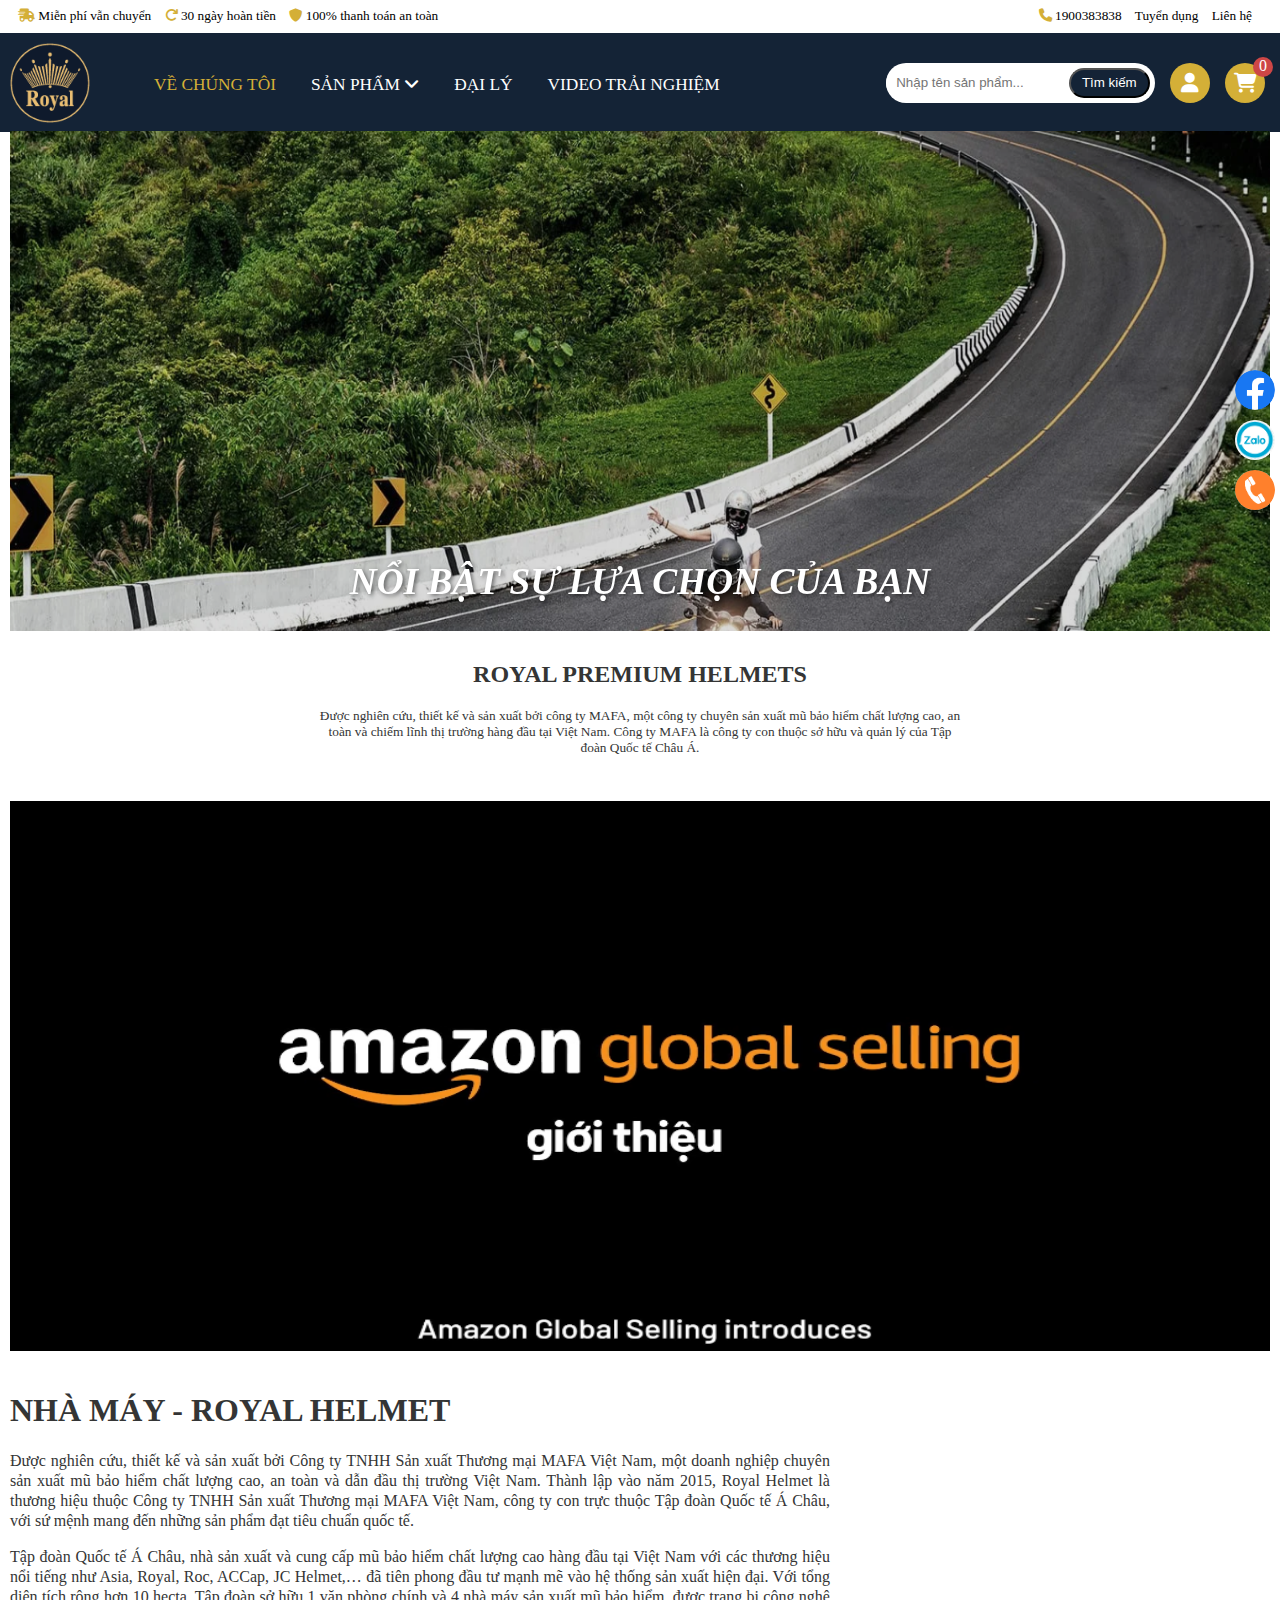
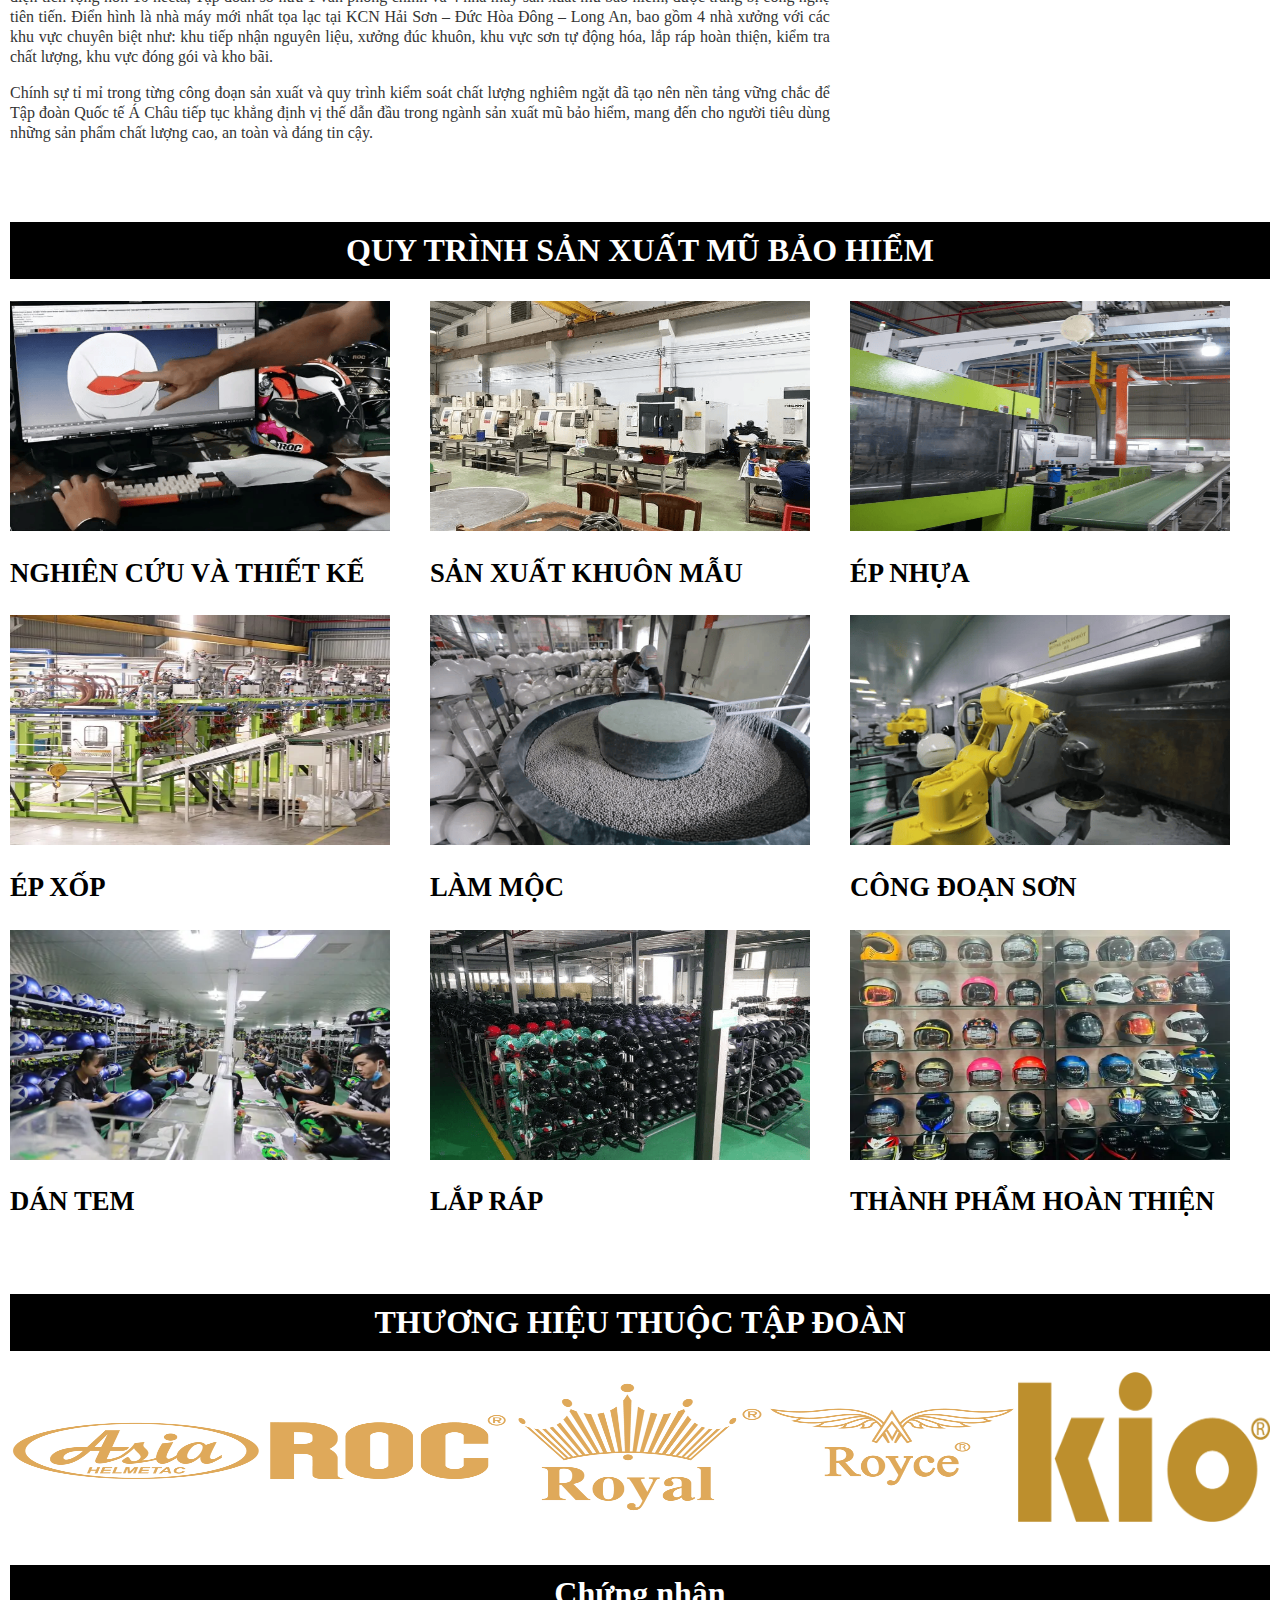
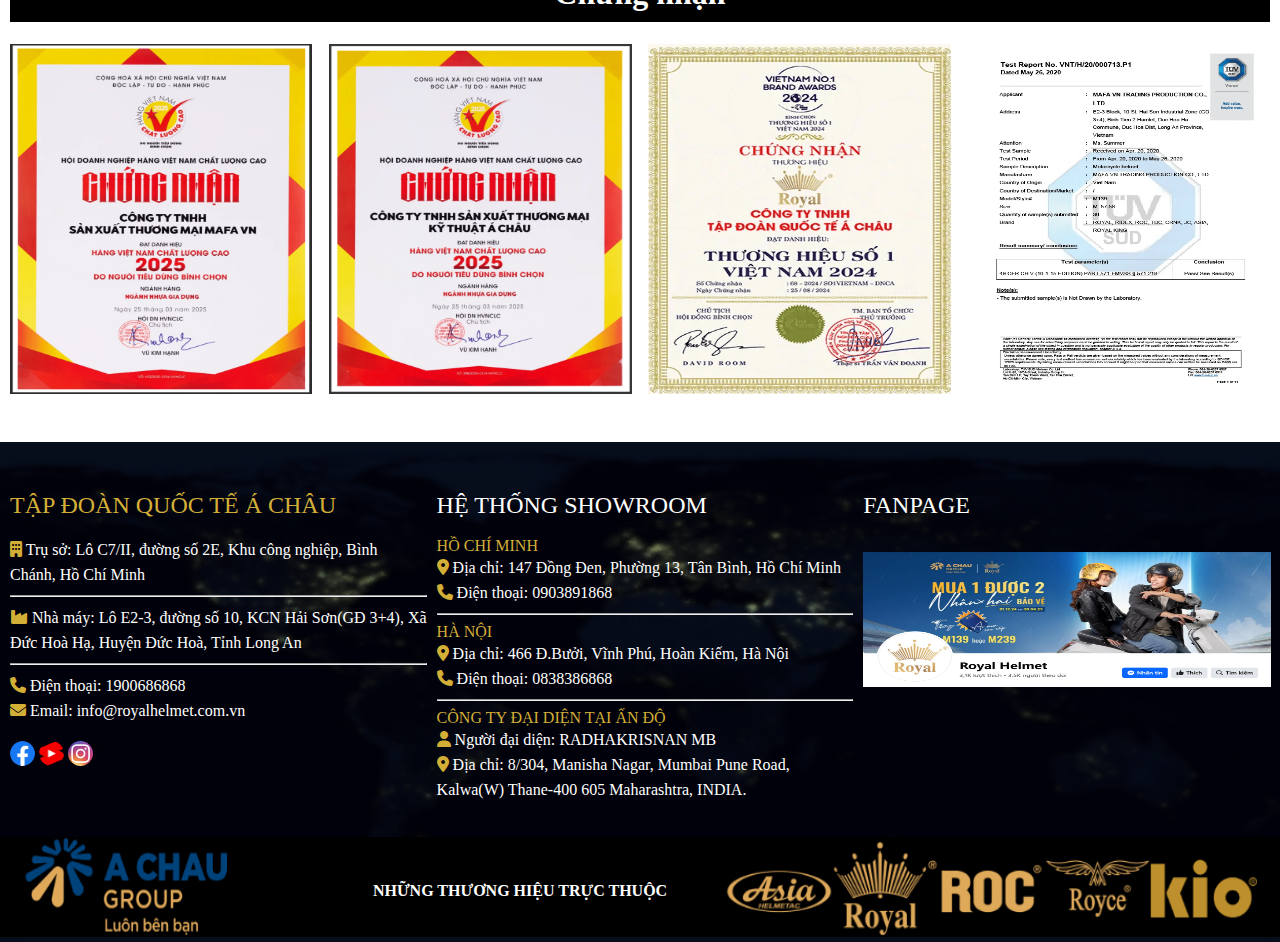
<file: index.html>
<html>

<head>
    <title>Mũ bảo hiểm Royal</title>
    <meta name="viewport" content="width=device-width, initial-scale=1.0" />
    <meta charset="utf-8" />
    <link rel="stylesheet" type="text/css" href="style/index.css" />
    <link rel="stylesheet" href="https://cdnjs.cloudflare.com/ajax/libs/font-awesome/6.7.2/css/all.min.css"
        integrity="sha512-Evv84Mr4kqVGRNSgIGL/F/aIDqQb7xQ2vcrdIwxfjThSH8CSR7PBEakCr51Ck+w+/U6swU2Im1vVX0SVk9ABhg=="
        crossorigin="anonymous" referrerpolicy="no-referrer" />
    <script src="script/jquery-3.7.1.min.js"></script>
    <script src="script/index.js"></script>
</head>

<body>
    <div id="header">
        <div id="header-top">
            <div id="header-top-left">
                <a href="#"><i class="fa-solid fa-truck-fast"></i> Miễn phí vẫn chuyển</a>
                <a href="#"><i class="fa-solid fa-arrow-rotate-right"></i> 30 ngày hoàn tiền</a>
                <a href="#"><i class="fa-solid fa-shield"></i> 100% thanh toán an toàn</a>
            </div>
            <div id="header-top-right">
                <a href="#"><i class="fa-solid fa-phone"></i> 1900383838</a>
                <a href="#">Tuyển dụng</a>
                <a href="#">Liên hệ</a>
            </div>
        </div>
        <div id="header-menu">
            <div id="header-menu-logo">
                <a href="index.html"><img src="img/logoRoyal.png" alt="logo"></a>
            </div>
            <div id="header-menu-menu">
                <ul>
                    <li><a href="index.html" style="color: #d4af37">VỀ CHÚNG TÔI</a></li>
                    <li><a href="sanpham.html">SẢN PHẨM <i class="fa-solid fa-angle-down"></i></a>
                        <ul>
                            <li><a href="sanpham.html#Section1">Mũ bảo hiểm 1/2</a></li>
                            <li><a href="sanpham.html#Section2">Mũ bảo hiểm 3/4</a></li>
                            <li><a href="sanpham.html#Section3">Mũ FullFace</a></li>
                            <li><a href="sanpham.html#Section4">Mũ lật hàm</a></li>
                            <li><a href="sanpham.html#Section5">Mũ trẻ em</a></li>
                            <li><a href="sanpham.html#Section6">Mũ xe đạp</a></li>
                            <li><a href="sanpham.html#Section7">Phụ kiện</a></li>
                        </ul>
                    </li>
                    <li><a href="daily.html">ĐẠI LÝ</a></li>
                    <li><a href="trainghiem.html">VIDEO TRẢI NGHIỆM</a></li>
                </ul>
            </div>
            <div id="header-menu-button">
                <div id="header-menu-timkiem">
                    <input id="header-menu-timkiem-text" type="text" required minlength="12" maxlength="60"
                        placeholder="Nhập tên sản phẩm..." />
                    <input id="header-menu-timkiem-send" type="submit" value="Tìm kiếm" />
                </div>
                <div id="header-menu-user">
                    <a href="taikhoan.html"><i class="fa-solid fa-user"></i></i></a>
                </div>
                <div id="header-menu-giohang">
                    <a href="giohang.html"><i class="fa-solid fa-cart-shopping"></i></a>
                    <span id="soluonggiohang">0</span>
                </div>
                <div id="header-menu-search">
                    <a href="#"><i class="fa-solid fa-magnifying-glass"></i></i></a>
                </div>
                <div id="header-menu-danhmuc">
                    <a href="#"><i class="fa-solid fa-list"></i></i></a>
                </div>

            </div>

        </div>
    </div>
    <div class="clear"></div>
    <div id="header-menu-search-timkiem">
        <input id="header-menu-timkiem-text" type="text" required minlength="12" maxlength="60"
            placeholder="Nhập tên sản phẩm..." />
        <input id="header-menu-timkiem-send" type="submit" value="Tìm kiếm" />
    </div>
    <div class="clear"></div>
    <div id="click-danhmuc">
        <div id="click-danhmuc-top">
            <img src="img/logoRoyal.png" alt="">
        </div>
        <ul>
            <li><a href="index.html">VỀ CHÚNG TÔI</a></li>
            <li><a href="sanpham.html">SẢN PHẨM</i></a></li>
            <li><a href="daily.html">ĐẠI LÝ</a></li>
            <li><a href="trainghiem.html">VIDEO TRẢI NGHIỆM</a></li>
        </ul>
    </div>
    <div class="clear"></div>
    <div id="content">
        <div id="bannershow">
            <a href=""><img id="banner" src="img/banner1.png" alt="logo"></a>
            <h1><i>NỔI BẬT SỰ LỰA CHỌN CỦA BẠN</i></h1>
            <script>
                autoPlay();
            </script>
        </div>
        <div id="in-content">
            <div id="in-content-header">
                <h2>ROYAL PREMIUM HELMETS</h2>
                <p>Được nghiên cứu, thiết kế và sản xuất bởi công ty MAFA, một công ty chuyên sản xuất mũ bảo hiểm chất
                    lượng cao, an toàn và chiếm lĩnh thị trường hàng đầu tại Việt Nam. Công ty MAFA là công ty con thuộc
                    sở
                    hữu và quản lý của Tập đoàn Quốc tế Châu Á.</p>
            </div>
            <div class="clear"></div>
            <div id="amazon">
                <img src="img/amazon.png" alt="">
            </div>
            <div class="clear"></div>
            <div id="in-content-nhamay">
                <div id="nhamay-text" class="col-s-12 col-m-12 col-x-8">
                    <h1>NHÀ MÁY - ROYAL HELMET</h1>
                    <p>Được nghiên cứu, thiết kế và sản xuất bởi Công ty TNHH Sản xuất Thương mại MAFA Việt Nam, một
                        doanh nghiệp chuyên sản xuất mũ bảo hiểm chất lượng cao, an toàn và dẫn đầu thị trường Việt Nam.
                        Thành lập vào năm 2015, Royal Helmet là thương hiệu thuộc Công ty TNHH Sản xuất Thương mại MAFA
                        Việt Nam, công ty con trực thuộc Tập đoàn Quốc tế Á Châu, với sứ mệnh mang đến những sản phẩm
                        đạt tiêu chuẩn quốc tế.</p>

                    <p>Tập đoàn Quốc tế Á Châu, nhà sản xuất và cung cấp mũ bảo hiểm chất lượng cao hàng đầu tại Việt
                        Nam với các thương hiệu nổi tiếng như Asia, Royal, Roc, ACCap, JC Helmet,… đã tiên phong đầu tư
                        mạnh mẽ vào hệ thống sản xuất hiện đại. Với tổng diện tích rộng hơn 10 hecta, Tập đoàn sở hữu 1
                        văn phòng chính và 4 nhà máy sản xuất mũ bảo hiểm, được trang bị công nghệ tiên tiến. Điển hình
                        là nhà máy mới nhất tọa lạc tại KCN Hải Sơn – Đức Hòa Đông – Long An, bao gồm 4 nhà xưởng với
                        các khu vực chuyên biệt như: khu tiếp nhận nguyên liệu, xưởng đúc khuôn, khu vực sơn tự động
                        hóa, lắp ráp hoàn thiện, kiểm tra chất lượng, khu vực đóng gói và kho bãi.</p>
                    <p>Chính sự tỉ mỉ trong từng công đoạn sản xuất và quy trình kiểm soát chất lượng nghiêm ngặt đã
                        tạo nên nền tảng vững chắc để Tập đoàn Quốc tế Á Châu tiếp tục khẳng định vị thế dẫn đầu trong
                        ngành sản xuất mũ bảo hiểm, mang đến cho người tiêu dùng những sản phẩm chất lượng cao, an toàn
                        và đáng tin cậy.</p>

                </div>
                <div id="nhamay-youtube" class="col-s-12 col-m-12 col-x-4">
                    <iframe width="381" height="316" src="https://www.youtube.com/embed/aG0pkXQoXI8"
                        title="Bản tin thời sự HTV7 - Nón bảo hiểm chất lượng cho người Việt" frameborder="0"
                        allow="accelerometer; autoplay; clipboard-write; encrypted-media; gyroscope; picture-in-picture; web-share"
                        referrerpolicy="strict-origin-when-cross-origin" allowfullscreen></iframe>
                </div>
            </div>
            <div class="clear"></div>
            <div id="quytrinh">
                <h1>QUY TRÌNH SẢN XUẤT MŨ BẢO HIỂM</h1>
                <div class="quytrinh">
                    <div class="quytrinh_anh col-s-12 col-m-4 col-x-4">
                        <img src="img/quytrinh1.png" alt="anh">
                        <h3>NGHIÊN CỨU VÀ THIẾT KẾ</h3>
                    </div>
                    <div class="quytrinh_anh col-s-12 col-m-4 col-x-4">
                        <img src="img/quytrinh2.png" alt="anh">
                        <h3>SẢN XUẤT KHUÔN MẪU</h3>
                    </div>
                    <div class="quytrinh_anh col-s-12 col-m-4 col-x-4">
                        <img src="img/quytrinh3.png" alt="anh">
                        <h3>ÉP NHỰA</h3>
                    </div>
                </div>
                <div class="quytrinh">
                    <div class="quytrinh_anh col-s-12 col-m-4 col-x-4">
                        <img src="img/quytrinh4.png" alt="anh">
                        <h3>ÉP XỐP</h3>
                    </div>
                    <div class="quytrinh_anh col-s-12 col-m-4 col-x-4">
                        <img src="img/quytrinh5.png" alt="anh">
                        <h3>LÀM MỘC</h3>
                    </div>
                    <div class="quytrinh_anh col-s-12 col-m-4 col-x-4">
                        <img src="img/quytrinh6.png" alt="anh">
                        <h3>CÔNG ĐOẠN SƠN</h3>
                    </div>
                </div>
                <div class="quytrinh">
                    <div class="quytrinh_anh col-s-12 col-m-4 col-x-4">
                        <img src="img/quytrinh7.png" alt="anh">
                        <h3>DÁN TEM</h3>
                    </div>
                    <div class="quytrinh_anh col-s-12 col-m-4 col-x-4">
                        <img src="img/quytrinh8.png" alt="anh">
                        <h3>LẮP RÁP</h3>
                    </div>
                    <div class="quytrinh_anh col-s-12 col-m-4 col-x-4">
                        <img src="img/quytrinh9.png" alt="anh">
                        <h3>THÀNH PHẨM HOÀN THIỆN</h3>
                    </div>
                </div>

            </div>
            <div class="clear"></div>
            <div id="thuonghieu">
                <h1>THƯƠNG HIỆU THUỘC TẬP ĐOÀN</h1>
                <div id="thuonghieu-anh">
                    <img src="img/thuonghieu1.png" alt="anh">
                    <img src="img/thuonghieu2.png" alt="anh">
                    <img src="img/thuonghieu3.png" alt="anh">
                    <img src="img/thuonghieu4.png" alt="anh">
                    <img src="img/thuonghieu5.png" alt="anh">
                </div>
            </div>
            <div class="clear"></div>
            <div id="chungnhan">
                <h1>Chứng nhận</h1>
                <div id="chungnhan-anh">
                    <img class="col-s-12 col-m-4 col-x-4" src="img/chungnhan1.png" alt="anh">
                    <img class="col-s-12 col-m-4 col-x-4" src="img/chungnhan2.png" alt="anh">
                    <img class="col-s-12 col-m-4 col-x-4" src="img/chungnhan3.png" alt="anh">
                    <img class="col-s-12 col-m-4 col-x-4" src="img/chungnhan4.png" alt="anh">
                </div>

            </div>

        </div>
    </div>
    <div class="clear"></div>
    <div id="footer">
        <div id="footer-top">
            <div id="footer-left" class="col-s-12 col-m-4 col-x-4">
                <span id="hethongshowroom">TẬP ĐOÀN QUỐC TẾ Á CHÂU</span><br /><br />

                <span id="footer-text"><i class="fa-solid fa-building"></i> Trụ sở: Lô C7/II, đường số 2E, Khu công
                    nghiệp, Bình Chánh, Hồ Chí Minh</span>

                <hr>

                <span id="footer-text"><i class="fa-solid fa-industry"></i> Nhà máy: Lô E2-3, đường số 10, KCN Hải
                    Sơn(GĐ 3+4), Xã Đức Hoà Hạ, Huyện Đức Hoà,
                    Tỉnh Long An</span>

                <hr>

                <span id="footer-text"><i class="fa-solid fa-phone"></i> Điện thoại: 1900686868</span><br />
                <span id="footer-text"><i class="fa-solid fa-envelope"></i> Email:
                    info@royalhelmet.com.vn</span><br /><br />
                <a href="#"><img src="img/IconFB" alt="" /></a>
                <a href="#"><img src="img/IconYT" alt="" /></a>
                <a href="#"><img src="img/IconINS" alt="" /></a>


            </div>
            <div id="footer-mid" class="col-s-12 col-m-4 col-x-4">
                <span id="footer-header1">HỆ THỐNG SHOWROOM</span><br /><br />

                <span id="footer-header2">HỒ CHÍ MINH</span><br />
                <span id="footer-text"><i class="fa-solid fa-location-dot"></i> Địa chỉ: 147 Đồng Đen, Phường 13, Tân
                    Bình, Hồ Chí Minh</span><br />
                <span id="footer-text"><i class="fa-solid fa-phone"></i> Điện thoại: 0903891868</span>

                <hr>
                <span id="footer-header2">HÀ NỘI</span><br />
                <span id="footer-text"><i class="fa-solid fa-location-dot"></i> Địa chỉ: 466 Đ.Bưởi, Vĩnh Phú, Hoàn
                    Kiếm, Hà Nội</span><br />
                <span id="footer-text"><i class="fa-solid fa-phone"></i> Điện thoại: 0838386868</span>

                <hr>
                <span id="footer-header2">CÔNG TY ĐẠI DIỆN TẠI ẤN ĐỘ</span><br />
                <span id="footer-text"><i class="fa-solid fa-user"></i> Người đại diện: RADHAKRISNAN MB</span><br />
                <span id="footer-text"><i class="fa-solid fa-location-dot"></i> Địa chỉ: 8/304, Manisha Nagar, Mumbai
                    Pune Road, Kalwa(W) Thane-400 605
                    Maharashtra,
                    INDIA.</span>

            </div>
            <div id="footer-right" class="col-s-12 col-m-4 col-x-4">
                <span id="footer-header1">FANPAGE</span><br /><br />
                <a href="#"><img src="img/fanpage.png" alt=""></a>
            </div>
        </div>
        <div class="clear"></div>
        <div id="footer-bottom">
            <a href="#" class="col-s-12 col-x-3"><img id="footer-bottom-achau" src="img/achau.png" alt=""></a>
            <div id="cacthuonghieu" class="col-s-12 col-x-4"><span>NHỮNG THƯƠNG HIỆU TRỰC THUỘC</span></div>
            <a href="#" class="col-s-12 col-x-5"><img id="footer-bottom-cacthuonghieu" src="img/cacthuonghieu.png"
                    alt=""></a>
        </div>
    </div>
    <div class="clear"></div>
    <div id="quick-contact">
        <a href="#"><img src="img/facebook-contact.png" /></a><br />
        <a href="#"><img src="img/zalo-contact.png" /></a><br />
        <a href="#"><img src="img/phone-contact.png" /></a><br />
    </div>


</body>

</html>
</file>
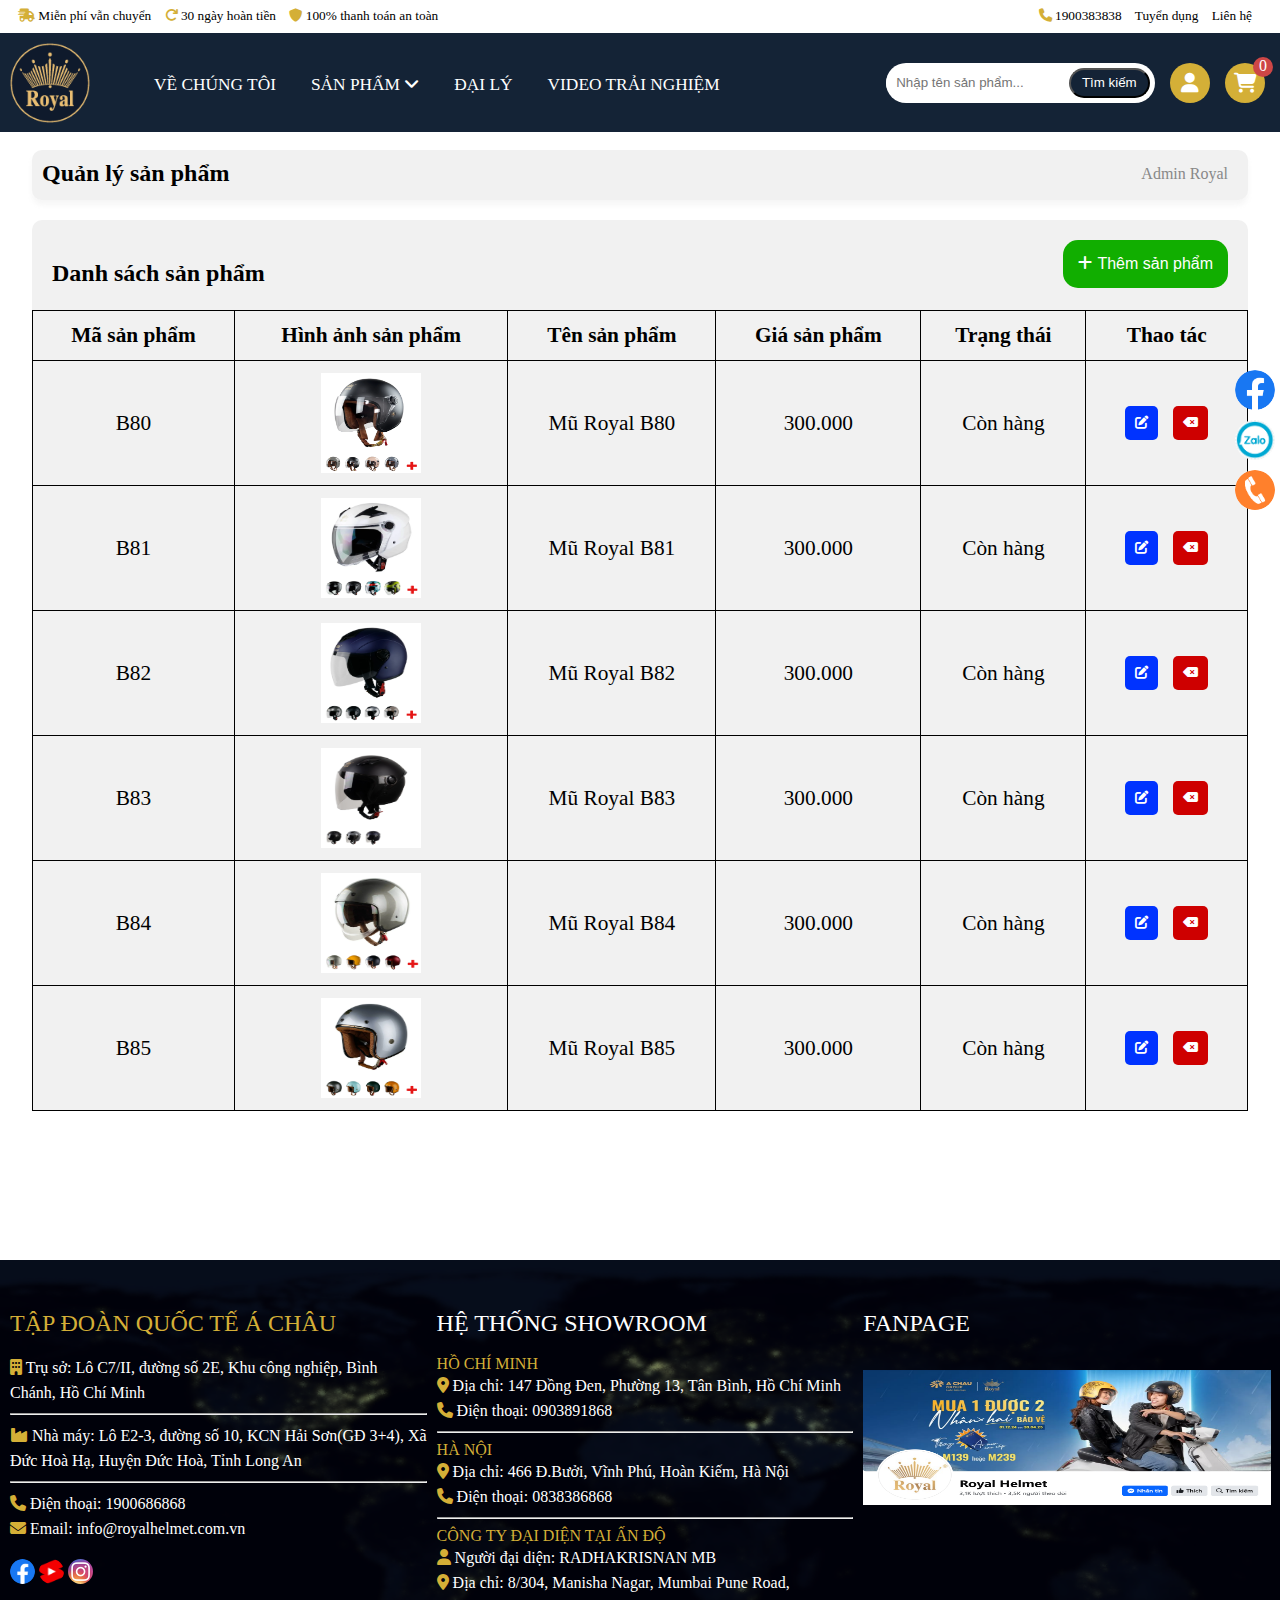
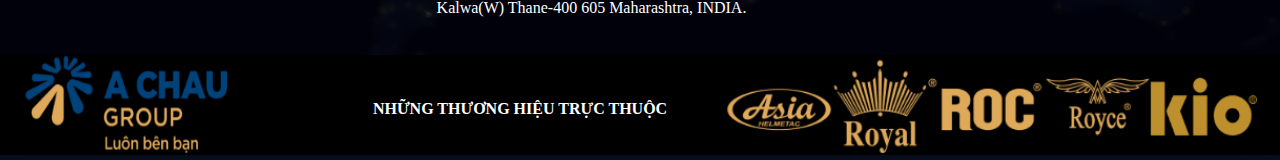
<file: admin.html>
<html>

<head>
    <title>Mũ bảo hiểm Royal</title>
    <meta name="viewport" content="width=device-width, initial-scale=1.0" />
    <meta charset="utf-8" />
    <link rel="stylesheet" type="text/css" href="style/admin.css" />
    <link rel="stylesheet" href="https://cdnjs.cloudflare.com/ajax/libs/font-awesome/6.7.2/css/all.min.css"
        integrity="sha512-Evv84Mr4kqVGRNSgIGL/F/aIDqQb7xQ2vcrdIwxfjThSH8CSR7PBEakCr51Ck+w+/U6swU2Im1vVX0SVk9ABhg=="
        crossorigin="anonymous" referrerpolicy="no-referrer" />
    <script src="script/jquery-3.7.1.min.js"></script>
    <script src="script/admin.js"></script>
</head>

<body>
    <div id="header">
        <div id="header-top">
            <div id="header-top-left">
                <a href="#"><i class="fa-solid fa-truck-fast"></i> Miễn phí vẫn chuyển</a>
                <a href="#"><i class="fa-solid fa-arrow-rotate-right"></i> 30 ngày hoàn tiền</a>
                <a href="#"><i class="fa-solid fa-shield"></i> 100% thanh toán an toàn</a>
            </div>
            <div id="header-top-right">
                <a href="#"><i class="fa-solid fa-phone"></i> 1900383838</a>
                <a href="#">Tuyển dụng</a>
                <a href="#">Liên hệ</a>
            </div>
        </div>
        <div id="header-menu">
            <div id="header-menu-logo">
                <a href="index.html"><img src="img/logoRoyal.png" alt="logo"></a>
            </div>
            <div id="header-menu-menu">
                <ul>
                    <li><a href="index.html">VỀ CHÚNG TÔI</a></li>
                    <li><a href="sanpham.html">SẢN PHẨM <i class="fa-solid fa-angle-down"></i></a>
                        <ul>
                            <li><a href="sanpham.html#Section1">Mũ bảo hiểm 1/2</a></li>
                            <li><a href="sanpham.html#Section2">Mũ bảo hiểm 3/4</a></li>
                            <li><a href="sanpham.html#Section3">Mũ FullFace</a></li>
                            <li><a href="sanpham.html#Section4">Mũ lật hàm</a></li>
                            <li><a href="sanpham.html#Section5">Mũ trẻ em</a></li>
                            <li><a href="sanpham.html#Section6">Mũ xe đạp</a></li>
                            <li><a href="sanpham.html#Section7">Phụ kiện</a></li>
                        </ul>
                    </li>
                    <li><a href="daily.html">ĐẠI LÝ</a></li>
                    <li><a href="trainghiem.html">VIDEO TRẢI NGHIỆM</a></li>
                </ul>
            </div>
            <div id="header-menu-button">
                <div id="header-menu-timkiem">
                    <input id="header-menu-timkiem-text" type="text" required minlength="12" maxlength="60"
                        placeholder="Nhập tên sản phẩm..." />
                    <input id="header-menu-timkiem-send" type="submit" value="Tìm kiếm" />
                </div>
                <div id="header-menu-user">
                    <a href="taikhoan.html"><i class="fa-solid fa-user"></i></i></a>
                </div>
                <div id="header-menu-giohang">
                    <a href="giohang.html"><i class="fa-solid fa-cart-shopping"></i></a>
                    <span id="soluonggiohang">0</span>
                </div>
                <div id="header-menu-search">
                    <a href="#"><i class="fa-solid fa-magnifying-glass"></i></i></a>
                </div>
                <div id="header-menu-danhmuc">
                    <a href="#"><i class="fa-solid fa-list"></i></i></a>
                </div>
            </div>
        </div>
    </div>
    <div class="clear"></div>
    <div id="header-menu-search-timkiem">
        <input id="header-menu-timkiem-text" type="text" required minlength="12" maxlength="60"
            placeholder="Nhập tên sản phẩm..." />
        <input id="header-menu-timkiem-send" type="submit" value="Tìm kiếm" />
    </div>
    <div class="clear"></div>
    <div id="click-danhmuc">
        <div id="click-danhmuc-top">
            <img src="img/logoRoyal.png" alt="">
        </div>
        <ul>
            <li><a href="index.html">VỀ CHÚNG TÔI</a></li>
            <li><a href="sanpham.html">SẢN PHẨM</i></a></li>
            <li><a href="daily.html">ĐẠI LÝ</a></li>
            <li><a href="trainghiem.html">VIDEO TRẢI NGHIỆM</a></li>
        </ul>
    </div>
    <div class="clear"></div>
    <div id="content">
        <div id="in-content">
            <div id="ct-title">
                <h2>Quản lý sản phẩm</h2>
                <span>Admin Royal</span>
            </div>
            <div class="clear"></div>
            <div id="ct-product">
                <div id="content-header">
                    <h2>Danh sách sản phẩm</h2>
                    <button id="add-product"><i class="fa-solid fa-plus"></i> Thêm sản phẩm</button>
                </div>
                <table id="ct-table">
                    <thead>
                        <tr>
                            <th>Mã sản phẩm</th>
                            <th>Hình ảnh sản phẩm</th>
                            <th>Tên sản phẩm</th>
                            <th>Giá sản phẩm</th>
                            <th>Trạng thái</th>
                            <th>Thao tác</th>
                        </tr>
                    </thead>
                    <tbody>
                        <tr>
                            <td>B80</td>
                            <td><img src="img/Mu34 (1).png" /></td>
                            <td>Mũ Royal B80</td>
                            <td>300.000</td>
                            <td><span class="trangthai-pre">Còn hàng</span></td>
                            <td>
                                <div class="buttons">
                                    <button class="update"><i class="fa-solid fa-pen-to-square"></i></button>
                                    <button class="delete"><i class="fa-solid fa-delete-left"></i></button>
                                </div>
                            </td>
                        </tr>
                        <tr>
                            <td>B81</td>
                            <td><img src="img/Mu34 (8).png" /></td>
                            <td>Mũ Royal B81</td>
                            <td>300.000</td>
                            <td><span class="trangthai-pre">Còn hàng</span></td>
                            <td>
                                <div class="buttons">
                                    <button class="update"><i class="fa-solid fa-pen-to-square"></i></button>
                                    <button class="delete"><i class="fa-solid fa-delete-left"></i></button>
                                </div>
                            </td>
                        </tr>
                        <tr>
                            <td>B82</td>
                            <td><img src="img/Mu34 (9).png" /></td>
                            <td>Mũ Royal B82</td>
                            <td>300.000</td>
                            <td><span class="trangthai-pre">Còn hàng</span></td>
                            <td>
                                <div class="buttons">
                                    <button class="update"><i class="fa-solid fa-pen-to-square"></i></button>
                                    <button class="delete"><i class="fa-solid fa-delete-left"></i></button>
                                </div>
                            </td>
                        </tr>
                        <tr>
                            <td>B83</td>
                            <td><img src="img/Mu34 (4).png" /></td>
                            <td>Mũ Royal B83</td>
                            <td>300.000</td>
                            <td><span class="trangthai-pre">Còn hàng</span></td>
                            <td>
                                <div class="buttons">
                                    <button class="update"><i class="fa-solid fa-pen-to-square"></i></button>
                                    <button class="delete"><i class="fa-solid fa-delete-left"></i></button>
                                </div>
                            </td>
                        </tr>
                        <tr>
                            <td>B84</td>
                            <td><img src="img/Mu34 (5).png" /></td>
                            <td>Mũ Royal B84</td>
                            <td>300.000</td>
                            <td><span class="trangthai-pre">Còn hàng</span></td>
                            <td>
                                <div class="buttons">
                                    <button class="update"><i class="fa-solid fa-pen-to-square"></i></button>
                                    <button class="delete"><i class="fa-solid fa-delete-left"></i></button>
                                </div>
                            </td>
                        </tr>
                        <tr>
                            <td>B85</td>
                            <td><img src="img/Mu34 (6).png" /></td>
                            <td>Mũ Royal B85</td>
                            <td>300.000</td>
                            <td><span class="trangthai-pre">Còn hàng</span></td>
                            <td>
                                <div class="buttons">
                                    <button class="update"><i class="fa-solid fa-pen-to-square"></i></button>
                                    <button class="delete"><i class="fa-solid fa-delete-left"></i></button>
                                </div>
                            </td>
                        </tr>
                    </tbody>
                </table>
            </div>
        </div>
    </div>
    <div class="clear"></div>
    <div id="footer">
        <div id="footer-top">
            <div id="footer-left" class="col-s-12 col-m-4 col-x-4">
                <span id="hethongshowroom">TẬP ĐOÀN QUỐC TẾ Á CHÂU</span><br /><br />

                <span id="footer-text"><i class="fa-solid fa-building"></i> Trụ sở: Lô C7/II, đường số 2E, Khu công
                    nghiệp, Bình Chánh, Hồ Chí Minh</span>

                <hr>

                <span id="footer-text"><i class="fa-solid fa-industry"></i> Nhà máy: Lô E2-3, đường số 10, KCN Hải
                    Sơn(GĐ 3+4), Xã Đức Hoà Hạ, Huyện Đức Hoà,
                    Tỉnh Long An</span>

                <hr>

                <span id="footer-text"><i class="fa-solid fa-phone"></i> Điện thoại: 1900686868</span><br />
                <span id="footer-text"><i class="fa-solid fa-envelope"></i> Email:
                    info@royalhelmet.com.vn</span><br /><br />
                <a href="#"><img src="img/IconFB" alt="" /></a>
                <a href="#"><img src="img/IconYT" alt="" /></a>
                <a href="#"><img src="img/IconINS" alt="" /></a>


            </div>
            <div id="footer-mid" class="col-s-12 col-m-4 col-x-4">
                <span id="footer-header1">HỆ THỐNG SHOWROOM</span><br /><br />

                <span id="footer-header2">HỒ CHÍ MINH</span><br />
                <span id="footer-text"><i class="fa-solid fa-location-dot"></i> Địa chỉ: 147 Đồng Đen, Phường 13, Tân
                    Bình, Hồ Chí Minh</span><br />
                <span id="footer-text"><i class="fa-solid fa-phone"></i> Điện thoại: 0903891868</span>

                <hr>
                <span id="footer-header2">HÀ NỘI</span><br />
                <span id="footer-text"><i class="fa-solid fa-location-dot"></i> Địa chỉ: 466 Đ.Bưởi, Vĩnh Phú, Hoàn
                    Kiếm, Hà Nội</span><br />
                <span id="footer-text"><i class="fa-solid fa-phone"></i> Điện thoại: 0838386868</span>

                <hr>
                <span id="footer-header2">CÔNG TY ĐẠI DIỆN TẠI ẤN ĐỘ</span><br />
                <span id="footer-text"><i class="fa-solid fa-user"></i> Người đại diện: RADHAKRISNAN MB</span><br />
                <span id="footer-text"><i class="fa-solid fa-location-dot"></i> Địa chỉ: 8/304, Manisha Nagar, Mumbai
                    Pune Road, Kalwa(W) Thane-400 605
                    Maharashtra,
                    INDIA.</span>

            </div>
            <div id="footer-right" class="col-s-12 col-m-4 col-x-4">
                <span id="footer-header1">FANPAGE</span><br /><br />
                <a href="#"><img src="img/fanpage.png" alt=""></a>
            </div>
        </div>
        <div class="clear"></div>
        <div id="footer-bottom">
            <a href="#" class="col-s-12 col-x-3"><img id="footer-bottom-achau" src="img/achau.png" alt=""></a>
            <div id="cacthuonghieu" class="col-s-12 col-x-4"><span>NHỮNG THƯƠNG HIỆU TRỰC THUỘC</span></div>
            <a href="#" class="col-s-12 col-x-5"><img id="footer-bottom-cacthuonghieu" src="img/cacthuonghieu.png"
                    alt=""></a>
        </div>
    </div>
    <div class="clear"></div>
    <div id="quick-contact">
        <a href="#"><img src="img/facebook-contact.png" /></a><br />
        <a href="#"><img src="img/zalo-contact.png" /></a><br />
        <a href="#"><img src="img/phone-contact.png" /></a><br />
    </div>


</body>


</body>

</html>
</file>
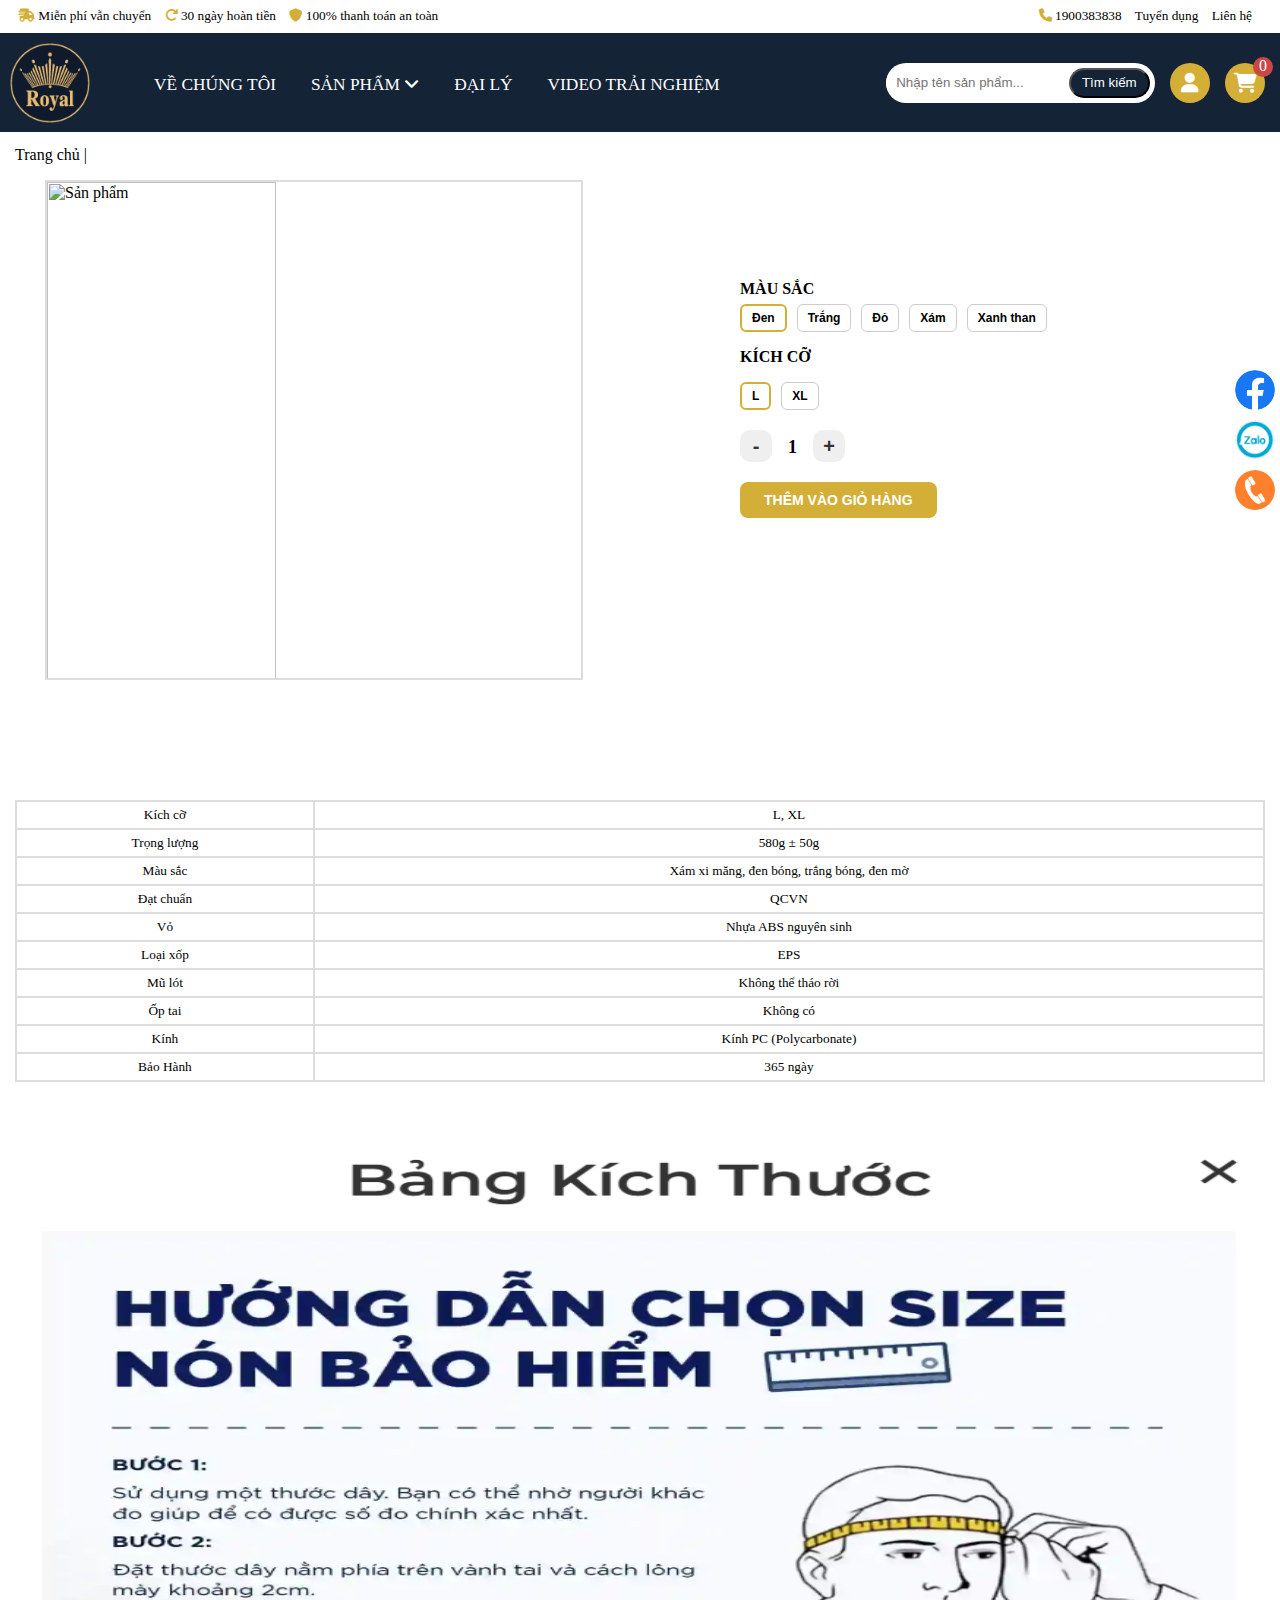
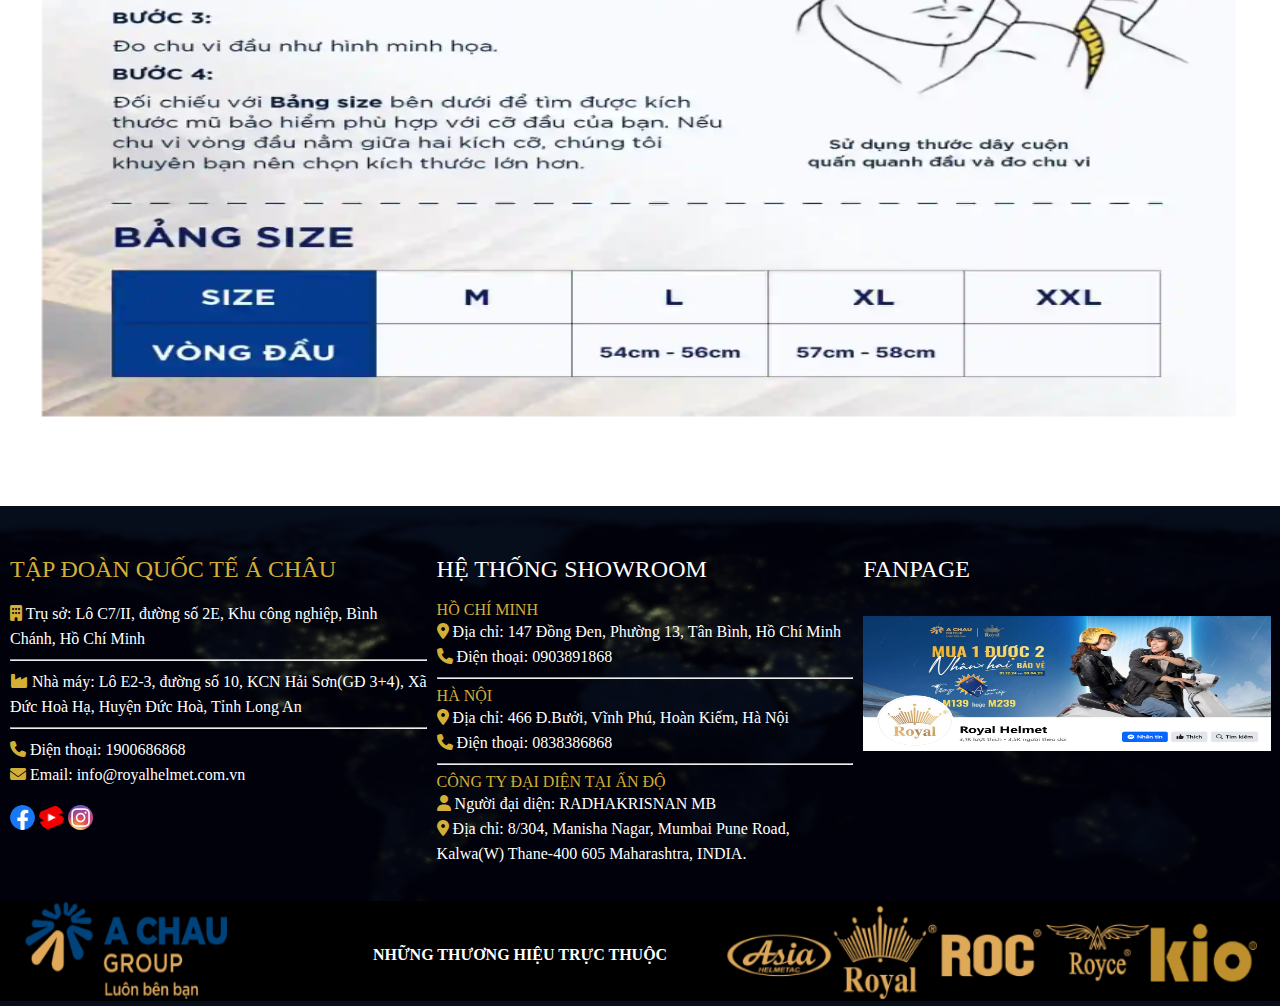
<file: chitietsanpham.html>
<html>

<head>
    <title>Mũ bảo hiểm Royal</title>
    <meta name="viewport" content="width=device-width, initial-scale=1.0" />
    <meta charset="utf-8" />
    <link rel="stylesheet" type="text/css" href="style/chitietsanpham.css" />
    <link rel="stylesheet" href="https://cdnjs.cloudflare.com/ajax/libs/font-awesome/6.7.2/css/all.min.css"
        integrity="sha512-Evv84Mr4kqVGRNSgIGL/F/aIDqQb7xQ2vcrdIwxfjThSH8CSR7PBEakCr51Ck+w+/U6swU2Im1vVX0SVk9ABhg=="
        crossorigin="anonymous" referrerpolicy="no-referrer" />
    <script src="script/jquery-3.7.1.min.js"></script>
    <script src="script/chitietsanpham.js"></script>
</head>

<body>
    <div id="header">
        <div id="header-top">
            <div id="header-top-left">
                <a href="#"><i class="fa-solid fa-truck-fast"></i> Miễn phí vẫn chuyển</a>
                <a href="#"><i class="fa-solid fa-arrow-rotate-right"></i> 30 ngày hoàn tiền</a>
                <a href="#"><i class="fa-solid fa-shield"></i> 100% thanh toán an toàn</a>
            </div>
            <div id="header-top-right">
                <a href="#"><i class="fa-solid fa-phone"></i> 1900383838</a>
                <a href="#">Tuyển dụng</a>
                <a href="#">Liên hệ</a>
            </div>
        </div>
        <div id="header-menu">
            <div id="header-menu-logo">
                <a href="index.html"><img src="img/logoRoyal.png" alt="logo"></a>
            </div>
            <div id="header-menu-menu">
                <ul>
                    <li><a href="index.html">VỀ CHÚNG TÔI</a></li>
                    <li><a href="sanpham.html">SẢN PHẨM <i class="fa-solid fa-angle-down"></i></a>
                        <ul>
                            <li><a href="sanpham.html#Section1">Mũ bảo hiểm 1/2</a></li>
                            <li><a href="sanpham.html#Section2">Mũ bảo hiểm 3/4</a></li>
                            <li><a href="sanpham.html#Section3">Mũ FullFace</a></li>
                            <li><a href="sanpham.html#Section4">Mũ lật hàm</a></li>
                            <li><a href="sanpham.html#Section5">Mũ trẻ em</a></li>
                            <li><a href="sanpham.html#Section6">Mũ xe đạp</a></li>
                            <li><a href="sanpham.html#Section7">Phụ kiện</a></li>
                        </ul>
                    </li>
                    <li><a href="daily.html">ĐẠI LÝ</a></li>
                    <li><a href="trainghiem.html">VIDEO TRẢI NGHIỆM</a></li>
                </ul>
            </div>
            <div id="header-menu-button">
                <div id="header-menu-timkiem">
                    <input id="header-menu-timkiem-text" type="text" required minlength="12" maxlength="60"
                        placeholder="Nhập tên sản phẩm..." />
                    <input id="header-menu-timkiem-send" type="submit" value="Tìm kiếm" />
                </div>
                <div id="header-menu-user">
                    <a href="taikhoan.html"><i class="fa-solid fa-user"></i></i></a>
                </div>
                <div id="header-menu-giohang">
                    <a href="giohang.html"><i class="fa-solid fa-cart-shopping"></i></a>
                    <span id="soluonggiohang">0</span>
                </div>
                <div id="header-menu-search">
                    <a href="#"><i class="fa-solid fa-magnifying-glass"></i></i></a>
                </div>
                <div id="header-menu-danhmuc">
                    <a href="#"><i class="fa-solid fa-list"></i></i></a>
                </div>
            </div>
        </div>
    </div>
    <div class="clear"></div>
    <div id="header-menu-search-timkiem">
        <input id="header-menu-timkiem-text" type="text" required minlength="12" maxlength="60"
            placeholder="Nhập tên sản phẩm..." />
        <input id="header-menu-timkiem-send" type="submit" value="Tìm kiếm" />
    </div>
    <div class="clear"></div>
    <div id="click-danhmuc">
        <div id="click-danhmuc-top">
            <img src="img/logoRoyal.png" alt="">
        </div>
        <ul>
            <li><a href="index.html">VỀ CHÚNG TÔI</a></li>
            <li><a href="sanpham.html">SẢN PHẨM</i></a></li>
            <li><a href="daily.html">ĐẠI LÝ</a></li>
            <li><a href="trainghiem.html">VIDEO TRẢI NGHIỆM</a></li>
        </ul>
    </div>
    <div class="clear"></div>
    <div id="content">
        <div id="content-title">
            <p><a href="index.html">Trang chủ</a><span class="separator"> | </span><span
                    class="last product-name"></span>
            </p>
        </div>
        <img class="product-img" src="" alt="Sản phẩm">
        <div id="right">
            <h2 class="product-name" id="name"></h2>
            <p class="product-price"></p>
            <div id="mausac">
                <p><strong>MÀU SẮC</strong></p>
                <div class="color-options">
                    <button class="color-btn active">Đen</button>
                    <button class="color-btn">Trắng</button>
                    <button class="color-btn">Đỏ</button>
                    <button class="color-btn">Xám</button>
                    <button class="color-btn">Xanh than</button>
                </div>
            </div>
            <div id="kichco">
                <p><strong>KÍCH CỠ</strong></p>
                <div class="size-options">
                    <button class="size-btn active">L</button>
                    <button class="size-btn">XL</button>
                </div>
            </div>
            <div class="soluong-control">
                <button class="soluong-btn" id="giam">-</button>
                <span id="soluong">1</span>
                <button class="soluong-btn" id="tang">+</button>
            </div>
            <button class="add-to-cart-btn">THÊM VÀO GIỎ HÀNG</button>
        </div>


        <div class="clear"></div>
        <div id="thongtinchitiet">
            <table cellpadding="5" cellspacing="0">
                <tr>
                    <th>Kích cỡ</th>
                    <th>L, XL</th>
                </tr>
                <tr>
                    <th>Trọng lượng</th>
                    <th>580g ± 50g</th>
                </tr>
                <tr>
                    <th>Màu sắc</th>
                    <th>Xám xi măng, đen bóng, trắng bóng, đen mờ</th>
                </tr>
                <tr>
                    <th>Đạt chuẩn</th>
                    <th>QCVN</th>
                </tr>
                <tr>
                    <th>Vỏ</th>
                    <th>Nhựa ABS nguyên sinh</th>
                </tr>
                <tr>
                    <th>Loại xốp</th>
                    <th>EPS</th>
                </tr>
                <tr>
                    <th>Mũ lót</th>
                    <th>Không thể tháo rời</th>
                </tr>
                <tr>
                    <th>Ốp tai</th>
                    <th>Không có</th>
                </tr>
                <tr>
                    <th>Kính</th>
                    <th>Kính PC (Polycarbonate)</th>
                </tr>
                <tr>
                    <th>Bảo Hành</th>
                    <th> 365 ngày</th>
                </tr>
            </table>
        </div>

        <img id="chonsize" src="img/chonsize.png" alt="anh">

    </div>
    <div class="clear"></div>
    <div id="footer">
        <div id="footer-top">
            <div id="footer-left" class="col-s-12 col-m-4 col-x-4">
                <span id="hethongshowroom">TẬP ĐOÀN QUỐC TẾ Á CHÂU</span><br /><br />

                <span id="footer-text"><i class="fa-solid fa-building"></i> Trụ sở: Lô C7/II, đường số 2E, Khu công
                    nghiệp, Bình Chánh, Hồ Chí Minh</span>

                <hr>

                <span id="footer-text"><i class="fa-solid fa-industry"></i> Nhà máy: Lô E2-3, đường số 10, KCN Hải
                    Sơn(GĐ 3+4), Xã Đức Hoà Hạ, Huyện Đức Hoà,
                    Tỉnh Long An</span>

                <hr>

                <span id="footer-text"><i class="fa-solid fa-phone"></i> Điện thoại: 1900686868</span><br />
                <span id="footer-text"><i class="fa-solid fa-envelope"></i> Email:
                    info@royalhelmet.com.vn</span><br /><br />
                <a href="#"><img src="img/IconFB" alt="" /></a>
                <a href="#"><img src="img/IconYT" alt="" /></a>
                <a href="#"><img src="img/IconINS" alt="" /></a>


            </div>
            <div id="footer-mid" class="col-s-12 col-m-4 col-x-4">
                <span id="footer-header1">HỆ THỐNG SHOWROOM</span><br /><br />

                <span id="footer-header2">HỒ CHÍ MINH</span><br />
                <span id="footer-text"><i class="fa-solid fa-location-dot"></i> Địa chỉ: 147 Đồng Đen, Phường 13, Tân
                    Bình, Hồ Chí Minh</span><br />
                <span id="footer-text"><i class="fa-solid fa-phone"></i> Điện thoại: 0903891868</span>

                <hr>
                <span id="footer-header2">HÀ NỘI</span><br />
                <span id="footer-text"><i class="fa-solid fa-location-dot"></i> Địa chỉ: 466 Đ.Bưởi, Vĩnh Phú, Hoàn
                    Kiếm, Hà Nội</span><br />
                <span id="footer-text"><i class="fa-solid fa-phone"></i> Điện thoại: 0838386868</span>

                <hr>
                <span id="footer-header2">CÔNG TY ĐẠI DIỆN TẠI ẤN ĐỘ</span><br />
                <span id="footer-text"><i class="fa-solid fa-user"></i> Người đại diện: RADHAKRISNAN MB</span><br />
                <span id="footer-text"><i class="fa-solid fa-location-dot"></i> Địa chỉ: 8/304, Manisha Nagar, Mumbai
                    Pune Road, Kalwa(W) Thane-400 605
                    Maharashtra,
                    INDIA.</span>

            </div>
            <div id="footer-right" class="col-s-12 col-m-4 col-x-4">
                <span id="footer-header1">FANPAGE</span><br /><br />
                <a href="#"><img src="img/fanpage.png" alt=""></a>
            </div>
        </div>
        <div class="clear"></div>
        <div id="footer-bottom">
            <a href="#" class="col-s-12 col-x-3"><img id="footer-bottom-achau" src="img/achau.png" alt=""></a>
            <div id="cacthuonghieu" class="col-s-12 col-x-4"><span>NHỮNG THƯƠNG HIỆU TRỰC THUỘC</span></div>
            <a href="#" class="col-s-12 col-x-5"><img id="footer-bottom-cacthuonghieu" src="img/cacthuonghieu.png"
                    alt=""></a>
        </div>
    </div>
    <div class="clear"></div>
    <div id="quick-contact">
        <a href="#"><img src="img/facebook-contact.png" /></a><br />
        <a href="#"><img src="img/zalo-contact.png" /></a><br />
        <a href="#"><img src="img/phone-contact.png" /></a><br />
    </div>


</body>

</html>
</file>
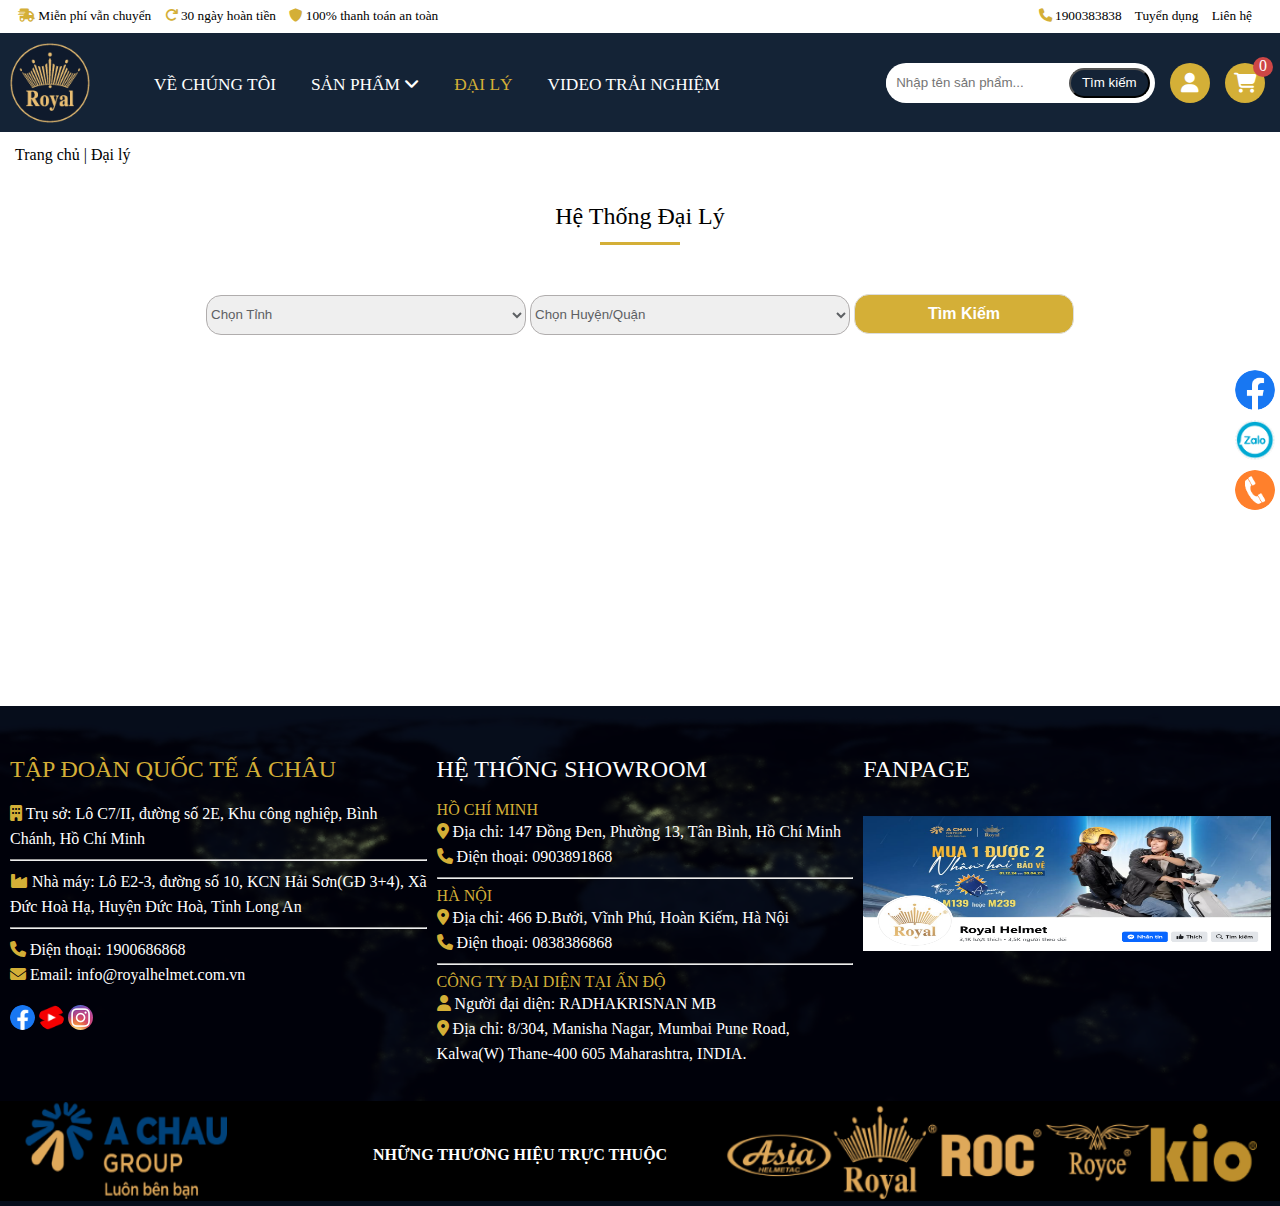
<file: daily.html>
<html>

<head>
    <title>Mũ bảo hiểm Royal</title>
    <meta name="viewport" content="width=device-width, initial-scale=1.0" />
    <meta charset="utf-8" />
    <link rel="stylesheet" type="text/css" href="style/daily.css" />
    <link rel="stylesheet" href="https://cdnjs.cloudflare.com/ajax/libs/font-awesome/6.7.2/css/all.min.css"
        integrity="sha512-Evv84Mr4kqVGRNSgIGL/F/aIDqQb7xQ2vcrdIwxfjThSH8CSR7PBEakCr51Ck+w+/U6swU2Im1vVX0SVk9ABhg=="
        crossorigin="anonymous" referrerpolicy="no-referrer" />
    <script src="script/jquery-3.7.1.min.js"></script>
    <script src="script/daily.js"></script>
</head>

<body>
    <div id="header">
        <div id="header-top">
            <div id="header-top-left">
                <a href="#"><i class="fa-solid fa-truck-fast"></i> Miễn phí vẫn chuyển</a>
                <a href="#"><i class="fa-solid fa-arrow-rotate-right"></i> 30 ngày hoàn tiền</a>
                <a href="#"><i class="fa-solid fa-shield"></i> 100% thanh toán an toàn</a>
            </div>
            <div id="header-top-right">
                <a href="#"><i class="fa-solid fa-phone"></i> 1900383838</a>
                <a href="#">Tuyển dụng</a>
                <a href="#">Liên hệ</a>
            </div>
        </div>
        <div id="header-menu">
            <div id="header-menu-logo">
                <a href="index.html"><img src="img/logoRoyal.png" alt="logo"></a>
            </div>
            <div id="header-menu-menu">
                <ul>
                    <li><a href="index.html">VỀ CHÚNG TÔI</a></li>
                    <li><a href="sanpham.html">SẢN PHẨM <i class="fa-solid fa-angle-down"></i></a>
                        <ul>
                            <li><a href="sanpham.html#Section1">Mũ bảo hiểm 1/2</a></li>
                            <li><a href="sanpham.html#Section2">Mũ bảo hiểm 3/4</a></li>
                            <li><a href="sanpham.html#Section3">Mũ FullFace</a></li>
                            <li><a href="sanpham.html#Section4">Mũ lật hàm</a></li>
                            <li><a href="sanpham.html#Section5">Mũ trẻ em</a></li>
                            <li><a href="sanpham.html#Section6">Mũ xe đạp</a></li>
                            <li><a href="sanpham.html#Section7">Phụ kiện</a></li>
                        </ul>
                    </li>
                    <li><a href="daily.html" style="color: #d4af37">ĐẠI LÝ</a></li>
                    <li><a href="trainghiem.html">VIDEO TRẢI NGHIỆM</a></li>
                </ul>
            </div>
            <div id="header-menu-button">
                <div id="header-menu-timkiem">
                    <input id="header-menu-timkiem-text" type="text" required minlength="12" maxlength="60"
                        placeholder="Nhập tên sản phẩm..." />
                    <input id="header-menu-timkiem-send" type="submit" value="Tìm kiếm" />
                </div>
                <div id="header-menu-user">
                    <a href="taikhoan.html"><i class="fa-solid fa-user"></i></i></a>
                </div>
                <div id="header-menu-giohang">
                    <a href="giohang.html"><i class="fa-solid fa-cart-shopping"></i></a>
                    <span id="soluonggiohang">0</span>
                </div>
                <div id="header-menu-search">
                    <a href="#"><i class="fa-solid fa-magnifying-glass"></i></i></a>
                </div>
                <div id="header-menu-danhmuc">
                    <a href="#"><i class="fa-solid fa-list"></i></i></a>
                </div>
            </div>
        </div>
    </div>
    <div class="clear"></div>
    <div id="header-menu-search-timkiem">
        <input id="header-menu-timkiem-text" type="text" required minlength="12" maxlength="60"
            placeholder="Nhập tên sản phẩm..." />
        <input id="header-menu-timkiem-send" type="submit" value="Tìm kiếm" />
    </div>
    <div class="clear"></div>
    <div id="click-danhmuc">
        <div id="click-danhmuc-top">
            <img src="img/logoRoyal.png" alt="">
        </div>
        <ul>
            <li><a href="index.html">VỀ CHÚNG TÔI</a></li>
            <li><a href="sanpham.html">SẢN PHẨM</i></a></li>
            <li><a href="daily.html">ĐẠI LÝ</a></li>
            <li><a href="trainghiem.html">VIDEO TRẢI NGHIỆM</a></li>
        </ul>
    </div>
    <div class="clear"></div>
    <div id="content">
        <div id="content-title">
            <p><a href="index.html">Trang chủ</a><span class="separator"> | </span><span class="last">Đại lý</span>
            </p>
        </div>
        <div id="timkiem-daily">
            <div id="hethongdaily">
                <h3>Hệ Thống Đại Lý</h3>
                <hr>
            </div>

            <div id="diachi-daily">
                <select required>
                    <option>Chọn Tỉnh</option>
                    <option>Hà Nội</option>
                    <option>Hưng Yên</option>
                    <option>Bắc Ninh</option>
                    <option>Hải Dương</option>
                    <option>Thái Bình</option>
                    <option>Hải Phòng</option>
                    <option>Bắc Giang</option>
                </select>
                <select required>
                    <option>Chọn Huyện/Quận</option>
                    <option>Thị Xã Mỹ Hào</option>
                    <option>Yên Mỹ</option>
                    <option>Ân Thi</option>
                    <option>Kim Động</option>
                    <option>Văn Lâm</option>
                    <option>Văn Giang</option>
                    <option>TP.Hưng Yên</option>
                </select>

                <button type="button">Tìm Kiếm</button>
            </div>
            <div id="map">
                <iframe
                    src="https://www.google.com/maps/embed?pb=!1m18!1m12!1m3!1d3042.1264133420277!2d105.80430172189111!3d21.043663100757296!2m3!1f0!2f0!3f0!3m2!1i1024!2i768!4f13.1!3m3!1m2!1s0x3135ab17cd1223e5%3A0xcd513c1807a85675!2zUm95YWwgSGVsbWV0IEjDoCBO4buZaQ!5e0!3m2!1svi!2s!4v1744897993300!5m2!1svi!2s"
                    allowfullscreen="" loading="lazy" referrerpolicy="no-referrer-when-downgrade"></iframe>
            </div>

        </div>
    </div>
    <div class="clear"></div>
    <div id="footer">
        <div id="footer-top">
            <div id="footer-left" class="col-s-12 col-m-4 col-x-4">
                <span id="hethongshowroom">TẬP ĐOÀN QUỐC TẾ Á CHÂU</span><br /><br />

                <span id="footer-text"><i class="fa-solid fa-building"></i> Trụ sở: Lô C7/II, đường số 2E, Khu công
                    nghiệp, Bình Chánh, Hồ Chí Minh</span>

                <hr>

                <span id="footer-text"><i class="fa-solid fa-industry"></i> Nhà máy: Lô E2-3, đường số 10, KCN Hải
                    Sơn(GĐ 3+4), Xã Đức Hoà Hạ, Huyện Đức Hoà,
                    Tỉnh Long An</span>

                <hr>

                <span id="footer-text"><i class="fa-solid fa-phone"></i> Điện thoại: 1900686868</span><br />
                <span id="footer-text"><i class="fa-solid fa-envelope"></i> Email:
                    info@royalhelmet.com.vn</span><br /><br />
                <a href="#"><img src="img/IconFB" alt="" /></a>
                <a href="#"><img src="img/IconYT" alt="" /></a>
                <a href="#"><img src="img/IconINS" alt="" /></a>


            </div>
            <div id="footer-mid" class="col-s-12 col-m-4 col-x-4">
                <span id="footer-header1">HỆ THỐNG SHOWROOM</span><br /><br />

                <span id="footer-header2">HỒ CHÍ MINH</span><br />
                <span id="footer-text"><i class="fa-solid fa-location-dot"></i> Địa chỉ: 147 Đồng Đen, Phường 13, Tân
                    Bình, Hồ Chí Minh</span><br />
                <span id="footer-text"><i class="fa-solid fa-phone"></i> Điện thoại: 0903891868</span>

                <hr>
                <span id="footer-header2">HÀ NỘI</span><br />
                <span id="footer-text"><i class="fa-solid fa-location-dot"></i> Địa chỉ: 466 Đ.Bưởi, Vĩnh Phú, Hoàn
                    Kiếm, Hà Nội</span><br />
                <span id="footer-text"><i class="fa-solid fa-phone"></i> Điện thoại: 0838386868</span>

                <hr>
                <span id="footer-header2">CÔNG TY ĐẠI DIỆN TẠI ẤN ĐỘ</span><br />
                <span id="footer-text"><i class="fa-solid fa-user"></i> Người đại diện: RADHAKRISNAN MB</span><br />
                <span id="footer-text"><i class="fa-solid fa-location-dot"></i> Địa chỉ: 8/304, Manisha Nagar, Mumbai
                    Pune Road, Kalwa(W) Thane-400 605
                    Maharashtra,
                    INDIA.</span>

            </div>
            <div id="footer-right" class="col-s-12 col-m-4 col-x-4">
                <span id="footer-header1">FANPAGE</span><br /><br />
                <a href="#"><img src="img/fanpage.png" alt=""></a>
            </div>
        </div>
        <div class="clear"></div>
        <div id="footer-bottom">
            <a href="#" class="col-s-12 col-x-3"><img id="footer-bottom-achau" src="img/achau.png" alt=""></a>
            <div id="cacthuonghieu" class="col-s-12 col-x-4"><span>NHỮNG THƯƠNG HIỆU TRỰC THUỘC</span></div>
            <a href="#" class="col-s-12 col-x-5"><img id="footer-bottom-cacthuonghieu" src="img/cacthuonghieu.png"
                    alt=""></a>
        </div>
    </div>
    <div class="clear"></div>
    <div id="quick-contact">
        <a href="#"><img src="img/facebook-contact.png" /></a><br />
        <a href="#"><img src="img/zalo-contact.png" /></a><br />
        <a href="#"><img src="img/phone-contact.png" /></a><br />
    </div>


</body>

</html>
</file>
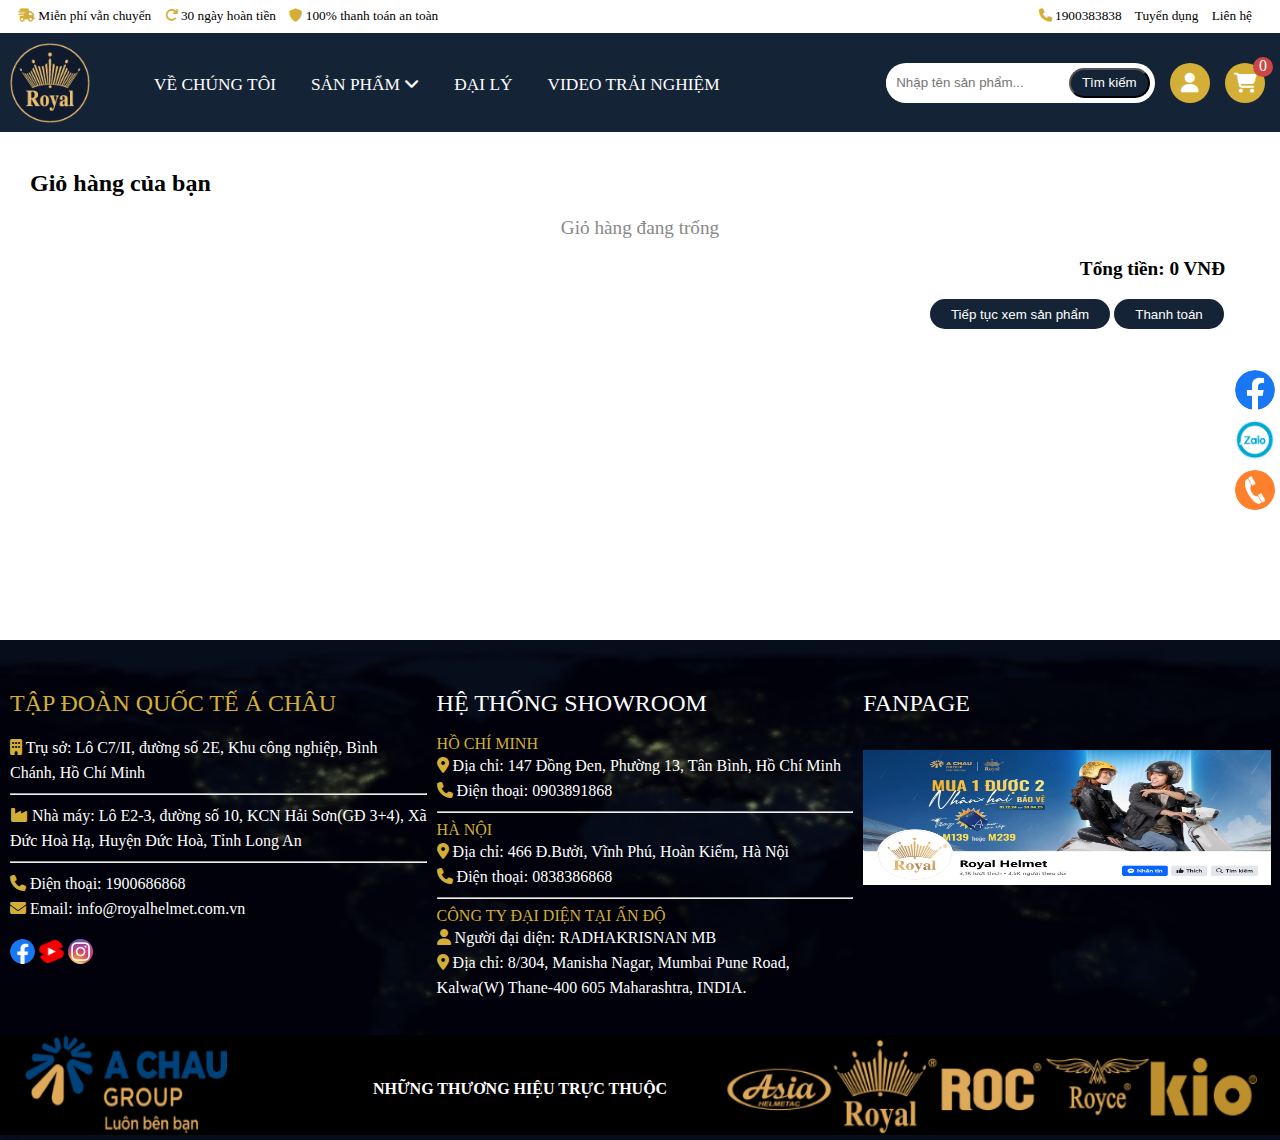
<file: giohang.html>
<html>

<head>
    <title>Mũ bảo hiểm Royal</title>
    <meta name="viewport" content="width=device-width, initial-scale=1.0" />
    <meta charset="utf-8" />
    <link rel="stylesheet" type="text/css" href="style/giohang.css" />
    <link rel="stylesheet" href="https://cdnjs.cloudflare.com/ajax/libs/font-awesome/6.7.2/css/all.min.css"
        integrity="sha512-Evv84Mr4kqVGRNSgIGL/F/aIDqQb7xQ2vcrdIwxfjThSH8CSR7PBEakCr51Ck+w+/U6swU2Im1vVX0SVk9ABhg=="
        crossorigin="anonymous" referrerpolicy="no-referrer" />
    <script src="script/jquery-3.7.1.min.js"></script>
    <script src="script/giohang.js"></script>
</head>

<body>
    <div id="header">
        <div id="header-top">
            <div id="header-top-left">
                <a href="#"><i class="fa-solid fa-truck-fast"></i> Miễn phí vẫn chuyển</a>
                <a href="#"><i class="fa-solid fa-arrow-rotate-right"></i> 30 ngày hoàn tiền</a>
                <a href="#"><i class="fa-solid fa-shield"></i> 100% thanh toán an toàn</a>
            </div>
            <div id="header-top-right">
                <a href="#"><i class="fa-solid fa-phone"></i> 1900383838</a>
                <a href="#">Tuyển dụng</a>
                <a href="#">Liên hệ</a>
            </div>
        </div>
        <div id="header-menu">
            <div id="header-menu-logo">
                <a href="index.html"><img src="img/logoRoyal.png" alt="logo"></a>
            </div>
            <div id="header-menu-menu">
                <ul>
                    <li><a href="index.html">VỀ CHÚNG TÔI</a></li>
                    <li><a href="sanpham.html">SẢN PHẨM <i class="fa-solid fa-angle-down"></i></a>
                        <ul>
                            <li><a href="sanpham.html#Section1">Mũ bảo hiểm 1/2</a></li>
                            <li><a href="sanpham.html#Section2">Mũ bảo hiểm 3/4</a></li>
                            <li><a href="sanpham.html#Section3">Mũ FullFace</a></li>
                            <li><a href="sanpham.html#Section4">Mũ lật hàm</a></li>
                            <li><a href="sanpham.html#Section5">Mũ trẻ em</a></li>
                            <li><a href="sanpham.html#Section6">Mũ xe đạp</a></li>
                            <li><a href="sanpham.html#Section7">Phụ kiện</a></li>
                        </ul>
                    </li>
                    <li><a href="daily.html">ĐẠI LÝ</a></li>
                    <li><a href="trainghiem.html">VIDEO TRẢI NGHIỆM</a></li>
                </ul>
            </div>
            <div id="header-menu-button">
                <div id="header-menu-timkiem">
                    <input id="header-menu-timkiem-text" type="text" required minlength="12" maxlength="60"
                        placeholder="Nhập tên sản phẩm..." />
                    <input id="header-menu-timkiem-send" type="submit" value="Tìm kiếm" />
                </div>
                <div id="header-menu-user">
                    <a href="taikhoan.html"><i class="fa-solid fa-user"></i></i></a>
                </div>
                <div id="header-menu-giohang">
                    <a href="giohang.html"><i class="fa-solid fa-cart-shopping"></i></a>
                    <span id="soluonggiohang">0</span>
                </div>
                <div id="header-menu-search">
                    <a href="#"><i class="fa-solid fa-magnifying-glass"></i></i></a>
                </div>
                <div id="header-menu-danhmuc">
                    <a href="#"><i class="fa-solid fa-list"></i></i></a>
                </div>
            </div>
        </div>
    </div>
    <div class="clear"></div>
    <div id="header-menu-search-timkiem">
        <input id="header-menu-timkiem-text" type="text" required minlength="12" maxlength="60"
            placeholder="Nhập tên sản phẩm..." />
        <input id="header-menu-timkiem-send" type="submit" value="Tìm kiếm" />
    </div>
    <div class="clear"></div>
    <div id="click-danhmuc">
        <div id="click-danhmuc-top">
            <img src="img/logoRoyal.png" alt="">
        </div>
        <ul>
            <li><a href="index.html">VỀ CHÚNG TÔI</a></li>
            <li><a href="sanpham.html">SẢN PHẨM</i></a></li>
            <li><a href="daily.html">ĐẠI LÝ</a></li>
            <li><a href="trainghiem.html">VIDEO TRẢI NGHIỆM</a></li>
        </ul>
    </div>
    <div class="clear"></div>
    <div id="content">
        <div class="cart-container">
            <h2>Giỏ hàng của bạn</h2>
            <div id="cart-items"></div>
            <p class="total-price" id="total-price">Tổng tiền: 0 VNĐ</p>
        </div>
        <div id="thanhtoan">
            <button class="tieptucxemsanpham"><a href="sanpham.html">Tiếp tục xem sản phẩm</a></button>
            <button class="thanhtoan" onclick="goToCheckout()">Thanh toán</button>
        </div>
    </div>
    <div class="clear"></div>
    <div id="footer">
        <div id="footer-top">
            <div id="footer-left" class="col-s-12 col-m-4 col-x-4">
                <span id="hethongshowroom">TẬP ĐOÀN QUỐC TẾ Á CHÂU</span><br /><br />

                <span id="footer-text"><i class="fa-solid fa-building"></i> Trụ sở: Lô C7/II, đường số 2E, Khu công
                    nghiệp, Bình Chánh, Hồ Chí Minh</span>

                <hr>

                <span id="footer-text"><i class="fa-solid fa-industry"></i> Nhà máy: Lô E2-3, đường số 10, KCN Hải
                    Sơn(GĐ 3+4), Xã Đức Hoà Hạ, Huyện Đức Hoà,
                    Tỉnh Long An</span>

                <hr>

                <span id="footer-text"><i class="fa-solid fa-phone"></i> Điện thoại: 1900686868</span><br />
                <span id="footer-text"><i class="fa-solid fa-envelope"></i> Email:
                    info@royalhelmet.com.vn</span><br /><br />
                <a href="#"><img src="img/IconFB" alt="" /></a>
                <a href="#"><img src="img/IconYT" alt="" /></a>
                <a href="#"><img src="img/IconINS" alt="" /></a>


            </div>
            <div id="footer-mid" class="col-s-12 col-m-4 col-x-4">
                <span id="footer-header1">HỆ THỐNG SHOWROOM</span><br /><br />

                <span id="footer-header2">HỒ CHÍ MINH</span><br />
                <span id="footer-text"><i class="fa-solid fa-location-dot"></i> Địa chỉ: 147 Đồng Đen, Phường 13, Tân
                    Bình, Hồ Chí Minh</span><br />
                <span id="footer-text"><i class="fa-solid fa-phone"></i> Điện thoại: 0903891868</span>

                <hr>
                <span id="footer-header2">HÀ NỘI</span><br />
                <span id="footer-text"><i class="fa-solid fa-location-dot"></i> Địa chỉ: 466 Đ.Bưởi, Vĩnh Phú, Hoàn
                    Kiếm, Hà Nội</span><br />
                <span id="footer-text"><i class="fa-solid fa-phone"></i> Điện thoại: 0838386868</span>

                <hr>
                <span id="footer-header2">CÔNG TY ĐẠI DIỆN TẠI ẤN ĐỘ</span><br />
                <span id="footer-text"><i class="fa-solid fa-user"></i> Người đại diện: RADHAKRISNAN MB</span><br />
                <span id="footer-text"><i class="fa-solid fa-location-dot"></i> Địa chỉ: 8/304, Manisha Nagar, Mumbai
                    Pune Road, Kalwa(W) Thane-400 605
                    Maharashtra,
                    INDIA.</span>

            </div>
            <div id="footer-right" class="col-s-12 col-m-4 col-x-4">
                <span id="footer-header1">FANPAGE</span><br /><br />
                <a href="#"><img src="img/fanpage.png" alt=""></a>
            </div>
        </div>
        <div class="clear"></div>
        <div id="footer-bottom">
            <a href="#" class="col-s-12 col-x-3"><img id="footer-bottom-achau" src="img/achau.png" alt=""></a>
            <div id="cacthuonghieu" class="col-s-12 col-x-4"><span>NHỮNG THƯƠNG HIỆU TRỰC THUỘC</span></div>
            <a href="#" class="col-s-12 col-x-5"><img id="footer-bottom-cacthuonghieu" src="img/cacthuonghieu.png"
                    alt=""></a>
        </div>
    </div>
    <div class="clear"></div>
    <div id="quick-contact">
        <a href="#"><img src="img/facebook-contact.png" /></a><br />
        <a href="#"><img src="img/zalo-contact.png" /></a><br />
        <a href="#"><img src="img/phone-contact.png" /></a><br />
    </div>


</body>

</html>
</file>
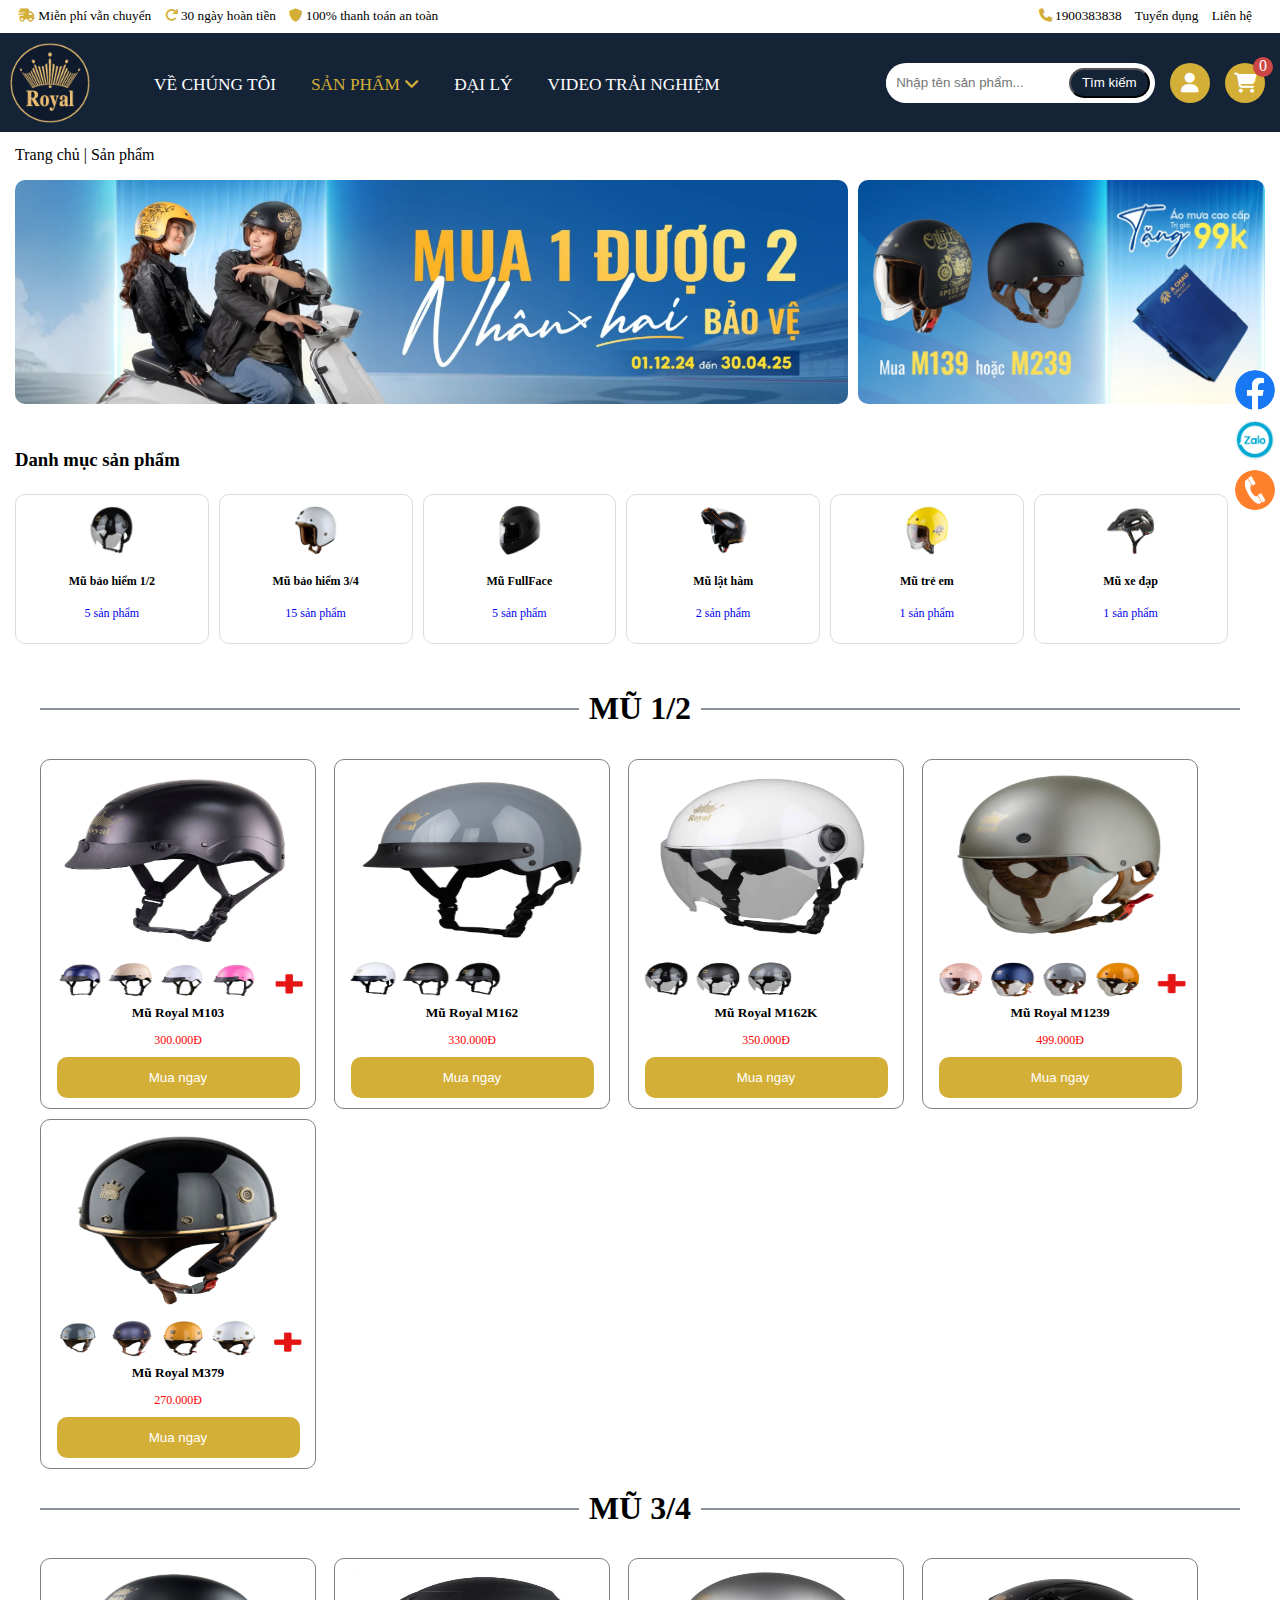
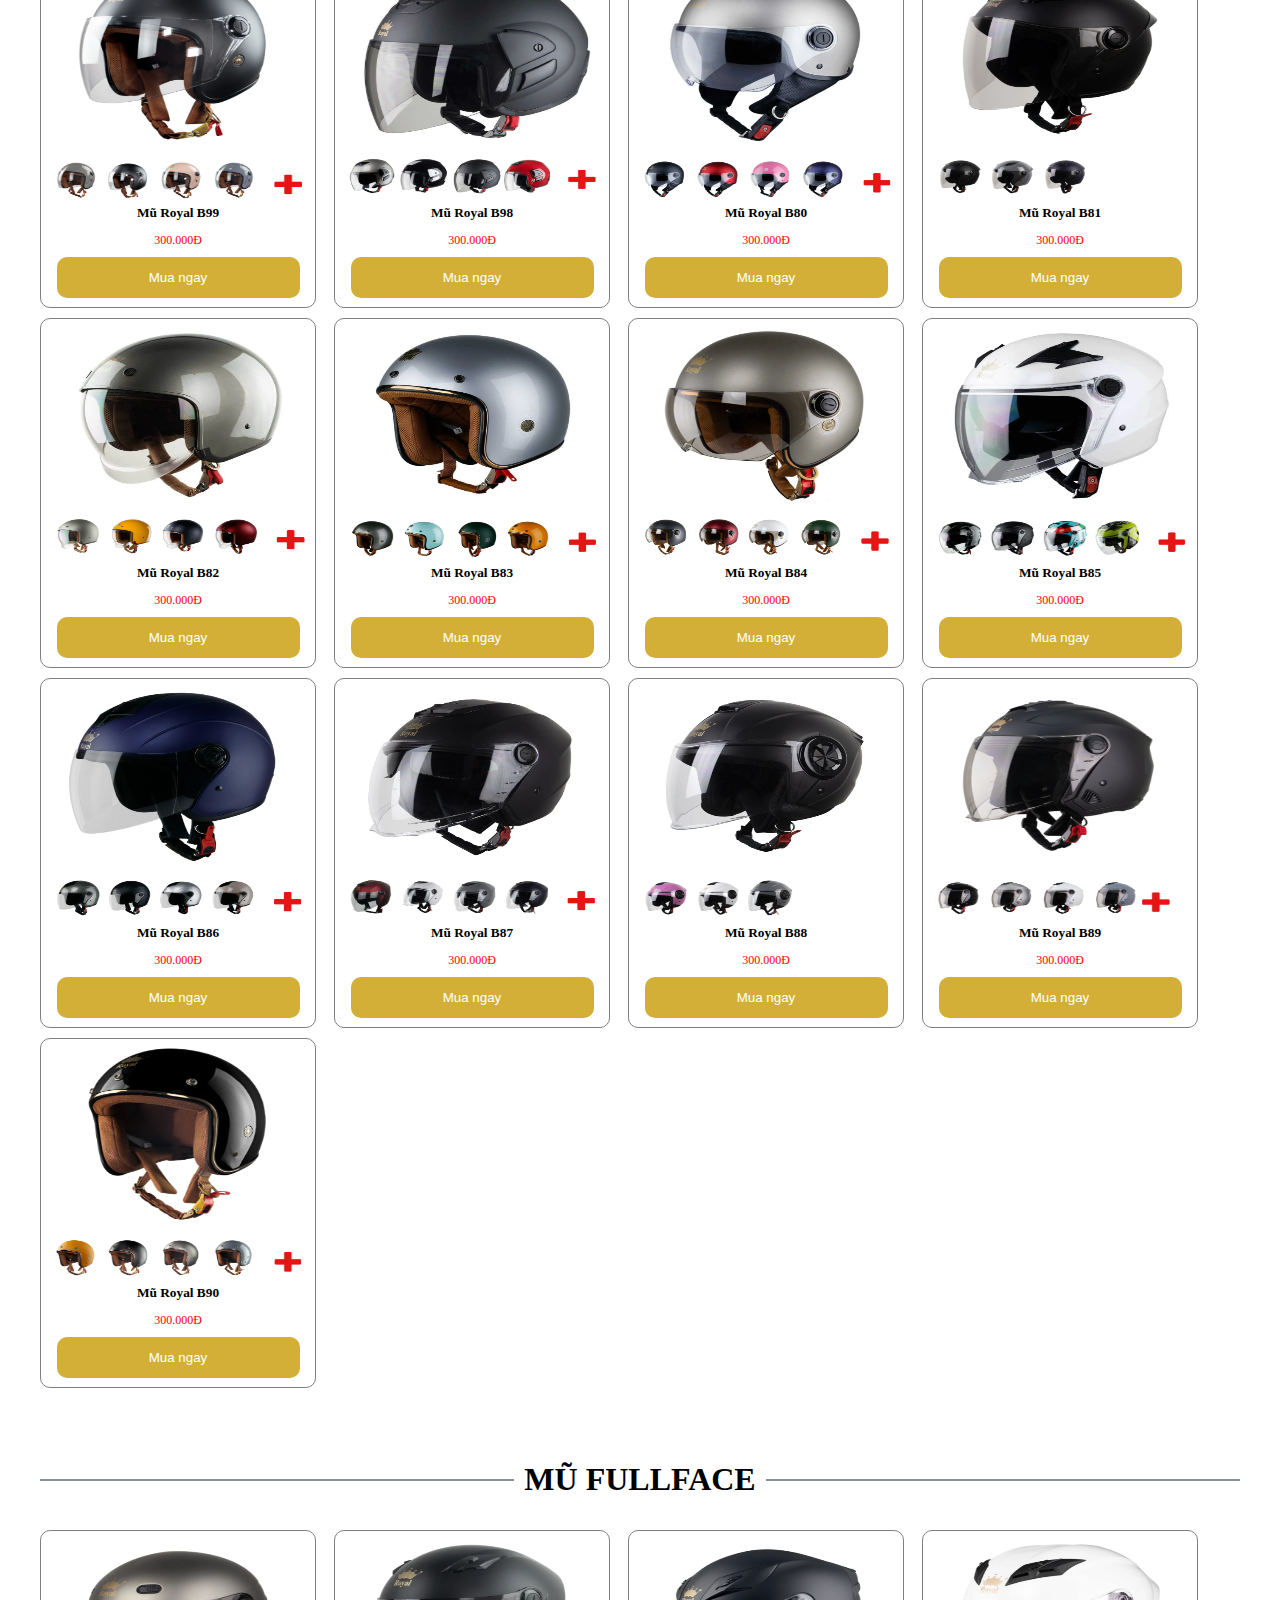
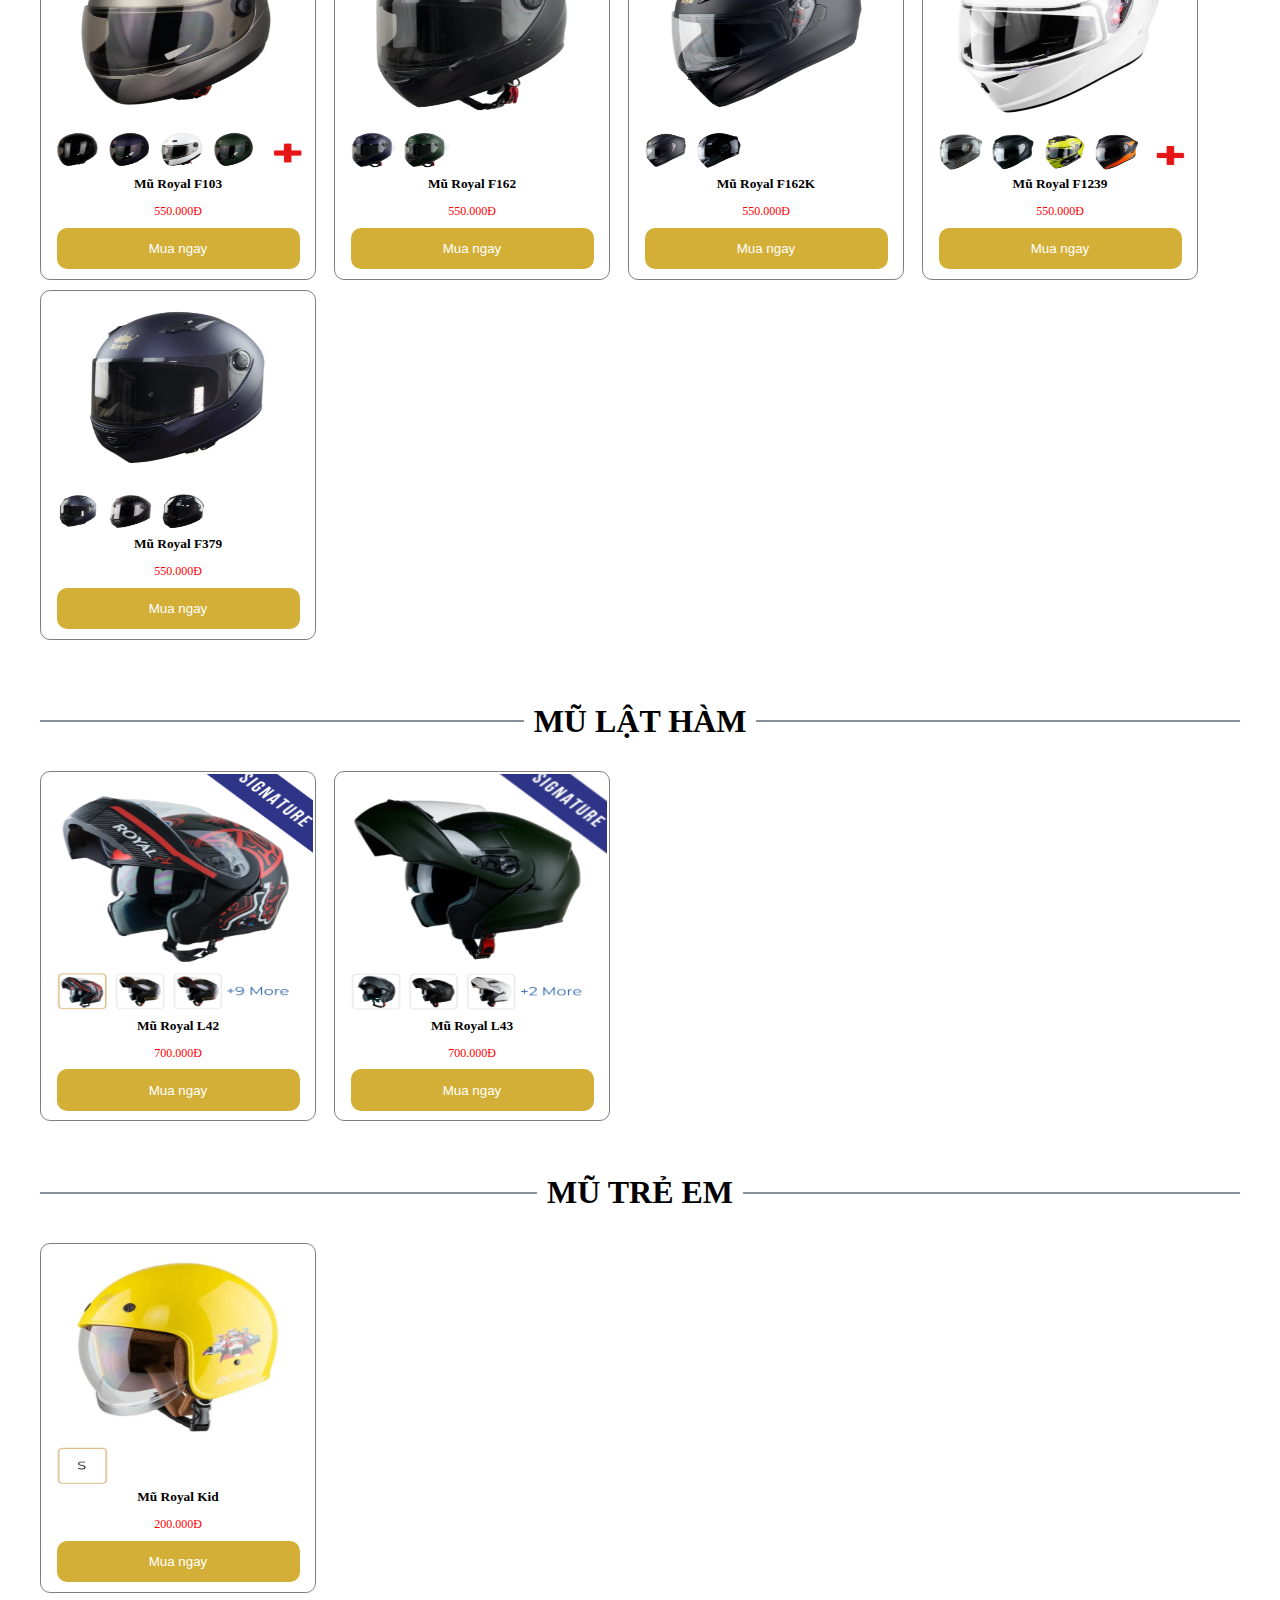
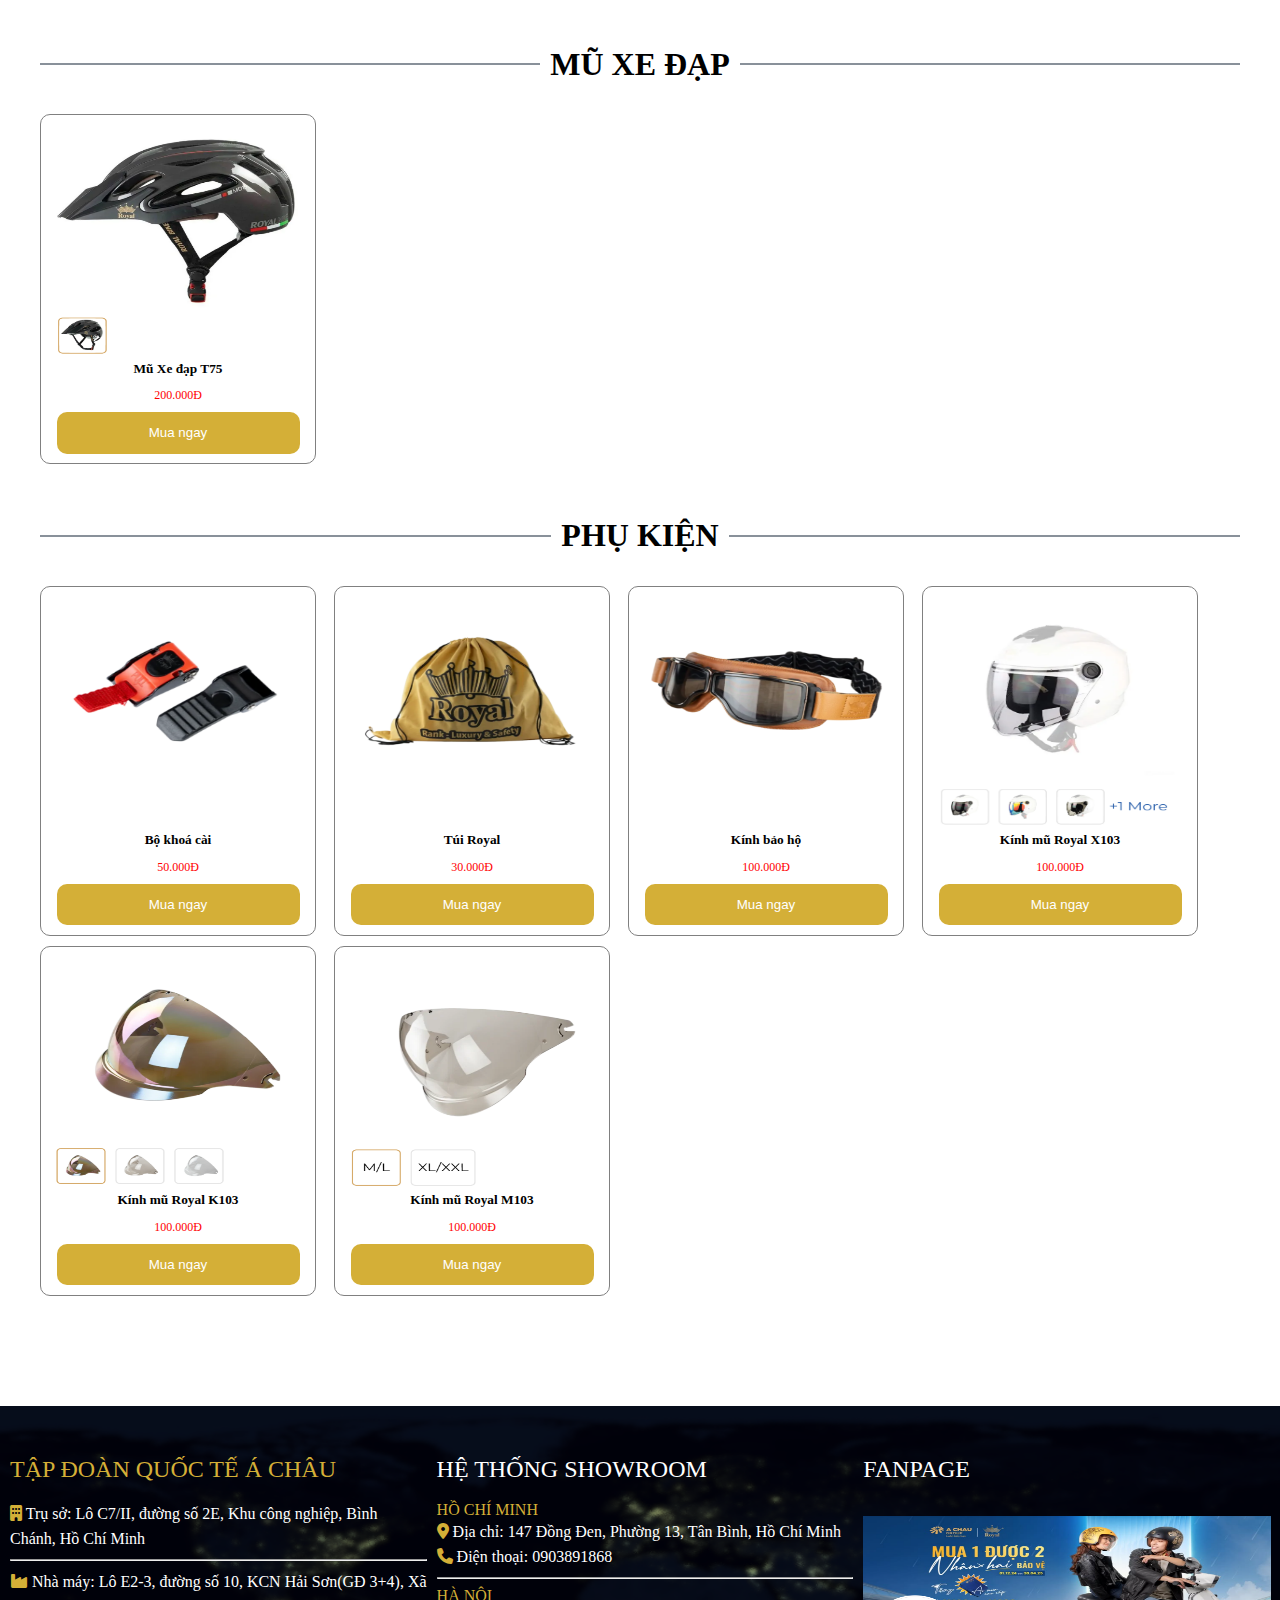
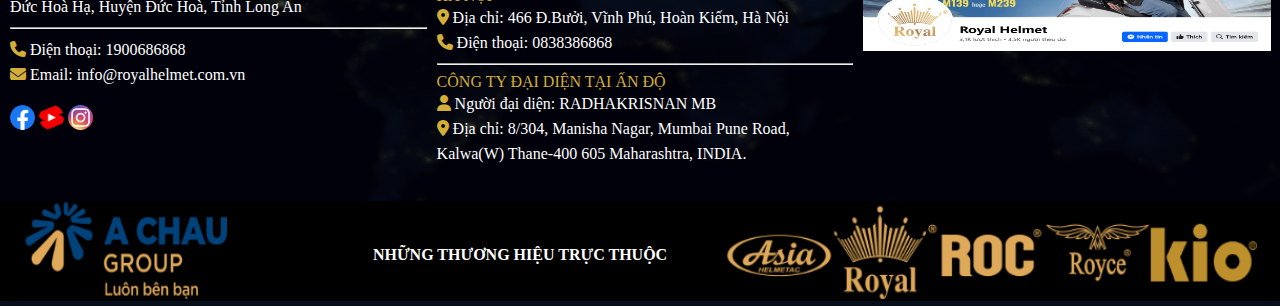
<file: sanpham.html>
<html>

<head>
    <title>Mũ bảo hiểm Royal</title>
    <meta name="viewport" content="width=device-width, initial-scale=1.0" />
    <meta charset="utf-8" />
    <link rel="stylesheet" type="text/css" href="style/sanpham.css" />
    <link rel="stylesheet" href="https://cdnjs.cloudflare.com/ajax/libs/font-awesome/6.7.2/css/all.min.css"
        integrity="sha512-Evv84Mr4kqVGRNSgIGL/F/aIDqQb7xQ2vcrdIwxfjThSH8CSR7PBEakCr51Ck+w+/U6swU2Im1vVX0SVk9ABhg=="
        crossorigin="anonymous" referrerpolicy="no-referrer" />
    <script src="script/jquery-3.7.1.min.js"></script>
    <script src="script/sanpham.js"></script>
</head>

<body>
    <div id="header">
        <div id="header-top">
            <div id="header-top-left">
                <a href="#"><i class="fa-solid fa-truck-fast"></i> Miễn phí vẫn chuyển</a>
                <a href="#"><i class="fa-solid fa-arrow-rotate-right"></i> 30 ngày hoàn tiền</a>
                <a href="#"><i class="fa-solid fa-shield"></i> 100% thanh toán an toàn</a>
            </div>
            <div id="header-top-right">
                <a href="#"><i class="fa-solid fa-phone"></i> 1900383838</a>
                <a href="#">Tuyển dụng</a>
                <a href="#">Liên hệ</a>
            </div>
        </div>
        <div id="header-menu">
            <div id="header-menu-logo">
                <a href="index.html"><img src="img/logoRoyal.png" alt="logo"></a>
            </div>
            <div id="header-menu-menu">
                <ul>
                    <li><a href="index.html">VỀ CHÚNG TÔI</a></li>
                    <li><a href="sanpham.html" style="color: #d4af37">SẢN PHẨM <i
                                class="fa-solid fa-angle-down"></i></a>
                        <ul>
                            <li><a href="#Section1">Mũ bảo hiểm 1/2</a></li>
                            <li><a href="#Section2">Mũ bảo hiểm 3/4</a></li>
                            <li><a href="#Section3">Mũ FullFace</a></li>
                            <li><a href="#Section4">Mũ lật hàm</a></li>
                            <li><a href="#Section5">Mũ trẻ em</a></li>
                            <li><a href="#Section6">Mũ xe đạp</a></li>
                            <li><a href="#Section7">Phụ kiện</a></li>
                        </ul>
                    </li>
                    <li><a href="daily.html">ĐẠI LÝ</a></li>
                    <li><a href="trainghiem.html">VIDEO TRẢI NGHIỆM</a></li>
                </ul>
            </div>
            <div id="header-menu-button">
                <div id="header-menu-timkiem">
                    <input id="header-menu-timkiem-text" type="text" required minlength="12" maxlength="60"
                        placeholder="Nhập tên sản phẩm..." />
                    <input id="header-menu-timkiem-send" type="submit" value="Tìm kiếm" />
                </div>
                <div id="header-menu-user">
                    <a href="taikhoan.html"><i class="fa-solid fa-user"></i></i></a>
                </div>
                <div id="header-menu-giohang">
                    <a href="giohang.html"><i class="fa-solid fa-cart-shopping"></i></a>
                    <span id="soluonggiohang">0</span>
                </div>
                <div id="header-menu-search">
                    <a href="#"><i class="fa-solid fa-magnifying-glass"></i></i></a>
                </div>
                <div id="header-menu-danhmuc">
                    <a href="#"><i class="fa-solid fa-list"></i></i></a>
                </div>
            </div>
        </div>
    </div>
    <div class="clear"></div>
    <div id="header-menu-search-timkiem">
        <input id="header-menu-timkiem-text" type="text" required minlength="12" maxlength="60"
            placeholder="Nhập tên sản phẩm..." />
        <input id="header-menu-timkiem-send" type="submit" value="Tìm kiếm" />
    </div>
    <div class="clear"></div>
    <div id="click-danhmuc">
        <div id="click-danhmuc-top">
            <img src="img/logoRoyal.png" alt="">
        </div>
        <ul>
            <li><a href="index.html">VỀ CHÚNG TÔI</a></li>
            <li><a href="sanpham.html">SẢN PHẨM</i></a></li>
            <li><a href="daily.html">ĐẠI LÝ</a></li>
            <li><a href="trainghiem.html">VIDEO TRẢI NGHIỆM</a></li>
        </ul>
    </div>
    <div class="clear"></div>
    <div id="content">
        <div id="content-title">
            <p><a href="index.html">Trang chủ</a><span class="separator"> | </span><span class="last">Sản phẩm</span>
            </p>
        </div>
        <div id="banner">
            <div id="banner-left" class="col-s-12 col-m-12 col-x-8">
                <img src="img/bannerSanPham1.png" alt="anh">
            </div>
            <div id="banner-right" class="col-s-12 col-m-12 col-x-4">
                <img src="img/bannerSanPham2.png" alt="anh">
            </div>
        </div>
        <div id="danhmuc-sanpham">
            <h3>Danh mục sản phẩm</h3>
            <div class="danhmuc-item">
                <a href="#Section1">
                    <div class="danhmuc-item-anh">
                        <img src="img/Mu12.png" alt="anh">
                    </div>
                    <div class="danhmuc-item-text">
                        <h5>Mũ bảo hiểm 1/2</h5>
                        <p>5 sản phẩm</p>
                    </div>
                </a>
            </div>
            <div class="danhmuc-item">
                <a href="#Section2">
                    <div class="danhmuc-item-anh">
                        <img src="img/Mu34.png" alt="anh">
                    </div>
                    <div class="danhmuc-item-text">
                        <h5>Mũ bảo hiểm 3/4</h5>
                        <p>15 sản phẩm</p>
                    </div>
                </a>
            </div>
            <div class="danhmuc-item ">
                <a href="#Section3">
                    <div class="danhmuc-item-anh">
                        <img src="img/Mufullface.png" alt="anh">
                    </div>
                    <div class="danhmuc-item-text">
                        <h5>Mũ FullFace</h5>
                        <p>5 sản phẩm</p>
                    </div>
                </a>
            </div>

            <div class="danhmuc-item">
                <a href="#Section4">
                    <div class="danhmuc-item-anh">
                        <img src="img/Mulatham.png" alt="anh">
                    </div>
                    <div class="danhmuc-item-text">
                        <h5>Mũ lật hàm</h5>
                        <p>2 sản phẩm</p>
                    </div>
                </a>
            </div>
            <div class="danhmuc-item ">
                <a href="#Section5">
                    <div class="danhmuc-item-anh">
                        <img src="img/Mutreem.png" alt="anh">
                    </div>
                    <div class="danhmuc-item-text">
                        <h5>Mũ trẻ em</h5>
                        <p>1 sản phẩm</p>
                    </div>
                </a>
            </div>
            <div class="danhmuc-item ">
                <a href="#Section6">
                    <div class="danhmuc-item-anh">
                        <img src="img/Muxedap.png" alt="anh">
                    </div>
                    <div class="danhmuc-item-text">
                        <h5>Mũ xe đạp</h5>
                        <p>1 sản phẩm</p>
                    </div>
                </a>
            </div>
        </div>
        <div id="sanpham">
            <div class="sanpham-mu12">
                <h1 class="sanpham-head">
                    <b></b>
                    <span id="Section1">MŨ 1/2</span>
                    <b></b>
                </h1>
                <div class="sanpham-items">
                    <div class="sanpham-item">
                        <div class="sanpham-item-anh">
                            <img src="img/Mu12(1).png" alt="anh">
                        </div>
                        <div class="sanpham-item-text">
                            <h4>Mũ Royal M103</h4>
                            <p>300.000Đ</p>
                        </div>
                        <div class="sanpham-item-button">
                            <button type="button">Mua ngay</button>
                        </div>
                    </div>
                    <div class="sanpham-item">
                        <div class="sanpham-item-anh">
                            <img src="img/Mu12(2).png" alt="anh">
                        </div>
                        <div class="sanpham-item-text">
                            <h4>Mũ Royal M162</h4>
                            <p>330.000Đ</p>
                        </div>
                        <div class="sanpham-item-button">
                            <button type="button">Mua ngay</button>
                        </div>
                    </div>
                    <div class="sanpham-item">
                        <div class="sanpham-item-anh">
                            <img src="img/Mu12(3).png" alt="anh">
                        </div>
                        <div class="sanpham-item-text">
                            <h4>Mũ Royal M162K</h4>
                            <p>350.000Đ</p>
                        </div>
                        <div class="sanpham-item-button">
                            <button type="button">Mua ngay</button>
                        </div>
                    </div>
                    <div class="sanpham-item">
                        <div class="sanpham-item-anh">
                            <img src="img/Mu12(4).png" alt="anh">
                        </div>
                        <div class="sanpham-item-text">
                            <h4>Mũ Royal M1239</h4>
                            <p>499.000Đ</p>
                        </div>
                        <div class="sanpham-item-button">
                            <button type="button">Mua ngay</button>
                        </div>
                    </div>
                    <div class="sanpham-item">
                        <div class="sanpham-item-anh">
                            <img src="img/Mu12(5).png" alt="anh">
                        </div>
                        <div class="sanpham-item-text">
                            <h4>Mũ Royal M379</h4>
                            <p>270.000Đ</p>
                        </div>
                        <div class="sanpham-item-button">
                            <button type="button">Mua ngay</button>
                        </div>
                    </div>
                </div>
            </div>
            <div class="clear"></div>
            <div id="sanpham-mu34">
                <h1 class="sanpham-head">
                    <b></b>
                    <span id="Section2">MŨ 3/4</span>
                    <b></b>
                </h1>
                <div class="sanpham-items">
                    <div class="sanpham-item">
                        <div class="sanpham-item-anh">
                            <img src="img/Mu34 (1).png" alt="anh">
                        </div>
                        <div class="sanpham-item-text">
                            <h4>Mũ Royal B99</h4>
                            <p>300.000Đ</p>
                        </div>
                        <div class="sanpham-item-button">
                            <button type="button">Mua ngay</button>
                        </div>
                    </div>
                    <div class="sanpham-item">
                        <div class="sanpham-item-anh">
                            <img src="img/Mu34(2).png" alt="anh">
                        </div>
                        <div class="sanpham-item-text">
                            <h4>Mũ Royal B98</h4>
                            <p>300.000Đ</p>
                        </div>
                        <div class="sanpham-item-button">
                            <button type="button">Mua ngay</button>
                        </div>
                    </div>
                    <div class="sanpham-item">
                        <div class="sanpham-item-anh">
                            <img src="img/Mu34(3).png" alt="anh">
                        </div>
                        <div class="sanpham-item-text">
                            <h4>Mũ Royal B80</h4>
                            <p>300.000Đ</p>
                        </div>
                        <div class="sanpham-item-button">
                            <button type="button">Mua ngay</button>
                        </div>
                    </div>
                    <div class="sanpham-item">
                        <div class="sanpham-item-anh">
                            <img src="img/Mu34 (4).png" alt="anh">
                        </div>
                        <div class="sanpham-item-text">
                            <h4>Mũ Royal B81</h4>
                            <p>300.000Đ</p>
                        </div>
                        <div class="sanpham-item-button">
                            <button type="button">Mua ngay</button>
                        </div>
                    </div>
                    <div class="sanpham-item">
                        <div class="sanpham-item-anh">
                            <img src="img/Mu34 (5).png" alt="anh">
                        </div>
                        <div class="sanpham-item-text">
                            <h4>Mũ Royal B82</h4>
                            <p>300.000Đ</p>
                        </div>
                        <div class="sanpham-item-button">
                            <button type="button">Mua ngay</button>
                        </div>
                    </div>
                    <div class="sanpham-item">
                        <div class="sanpham-item-anh">
                            <img src="img/Mu34 (6).png" alt="anh">
                        </div>
                        <div class="sanpham-item-text">
                            <h4>Mũ Royal B83</h4>
                            <p>300.000Đ</p>
                        </div>
                        <div class="sanpham-item-button">
                            <button type="button">Mua ngay</button>
                        </div>
                    </div>
                    <div class="sanpham-item">
                        <div class="sanpham-item-anh">
                            <img src="img/Mu34 (7).png" alt="anh">
                        </div>
                        <div class="sanpham-item-text">
                            <h4>Mũ Royal B84</h4>
                            <p>300.000Đ</p>
                        </div>
                        <div class="sanpham-item-button">
                            <button type="button">Mua ngay</button>
                        </div>
                    </div>
                    <div class="sanpham-item">
                        <div class="sanpham-item-anh">
                            <img src="img/Mu34 (8).png" alt="anh">
                        </div>
                        <div class="sanpham-item-text">
                            <h4>Mũ Royal B85</h4>
                            <p>300.000Đ</p>
                        </div>
                        <div class="sanpham-item-button">
                            <button type="button">Mua ngay</button>
                        </div>
                    </div>
                    <div class="sanpham-item">
                        <div class="sanpham-item-anh">
                            <img src="img/Mu34 (9).png" alt="anh">
                        </div>
                        <div class="sanpham-item-text">
                            <h4>Mũ Royal B86</h4>
                            <p>300.000Đ</p>
                        </div>
                        <div class="sanpham-item-button">
                            <button type="button">Mua ngay</button>
                        </div>
                    </div>
                    <div class="sanpham-item">
                        <div class="sanpham-item-anh">
                            <img src="img/Mu34 (10).png" alt="anh">
                        </div>
                        <div class="sanpham-item-text">
                            <h4>Mũ Royal B87</h4>
                            <p>300.000Đ</p>
                        </div>
                        <div class="sanpham-item-button">
                            <button type="button">Mua ngay</button>
                        </div>
                    </div>
                    <div class="sanpham-item">
                        <div class="sanpham-item-anh">
                            <img src="img/Mu34 (11).png" alt="anh">
                        </div>
                        <div class="sanpham-item-text">
                            <h4>Mũ Royal B88</h4>
                            <p>300.000Đ</p>
                        </div>
                        <div class="sanpham-item-button">
                            <button type="button">Mua ngay</button>
                        </div>
                    </div>
                    <div class="sanpham-item">
                        <div class="sanpham-item-anh">
                            <img src="img/Mu34 (12).png" alt="anh">
                        </div>
                        <div class="sanpham-item-text">
                            <h4>Mũ Royal B89</h4>
                            <p>300.000Đ</p>
                        </div>
                        <div class="sanpham-item-button">
                            <button type="button">Mua ngay</button>
                        </div>
                    </div>
                    <div class="sanpham-item">
                        <div class="sanpham-item-anh">
                            <img src="img/Mu34 (13).png" alt="anh">
                        </div>
                        <div class="sanpham-item-text">
                            <h4>Mũ Royal B90</h4>
                            <p>300.000Đ</p>
                        </div>
                        <div class="sanpham-item-button">
                            <button type="button">Mua ngay</button>
                        </div>
                    </div>

                </div>
            </div>
            <div id="sanpham-mufullface">
                <h1 class="sanpham-head">
                    <b></b>
                    <span id="Section3">MŨ FULLFACE</span>
                    <b></b>
                </h1>
                <div class="sanpham-items">
                    <div class="sanpham-item">
                        <div class="sanpham-item-anh">
                            <img src="img/Mufullface (1).png" alt="anh">
                        </div>
                        <div class="sanpham-item-text">
                            <h4>Mũ Royal F103</h4>
                            <p>550.000Đ</p>
                        </div>
                        <div class="sanpham-item-button">
                            <button type="button">Mua ngay</button>
                        </div>
                    </div>
                    <div class="sanpham-item">
                        <div class="sanpham-item-anh">
                            <img src="img/Mufullface (2).png" alt="anh">
                        </div>
                        <div class="sanpham-item-text">
                            <h4>Mũ Royal F162</h4>
                            <p>550.000Đ</p>
                        </div>
                        <div class="sanpham-item-button">
                            <button type="button">Mua ngay</button>
                        </div>
                    </div>
                    <div class="sanpham-item">
                        <div class="sanpham-item-anh">
                            <img src="img/Mufullface (3).png" alt="anh">
                        </div>
                        <div class="sanpham-item-text">
                            <h4>Mũ Royal F162K</h4>
                            <p>550.000Đ</p>
                        </div>
                        <div class="sanpham-item-button">
                            <button type="button">Mua ngay</button>
                        </div>
                    </div>
                    <div class="sanpham-item">
                        <div class="sanpham-item-anh">
                            <img src="img/Mufullface (4).png" alt="anh">
                        </div>
                        <div class="sanpham-item-text">
                            <h4>Mũ Royal F1239</h4>
                            <p>550.000Đ</p>
                        </div>
                        <div class="sanpham-item-button">
                            <button type="button">Mua ngay</button>
                        </div>
                    </div>
                    <div class="sanpham-item">
                        <div class="sanpham-item-anh">
                            <img src="img/Mufullface (5).png" alt="anh">
                        </div>
                        <div class="sanpham-item-text">
                            <h4>Mũ Royal F379</h4>
                            <p>550.000Đ</p>
                        </div>
                        <div class="sanpham-item-button">
                            <button type="button">Mua ngay</button>
                        </div>
                    </div>
                </div>
            </div>
            <div id="sanpham-mulatham">
                <h1 class="sanpham-head">
                    <b></b>
                    <span id="Section4">MŨ LẬT HÀM</span>
                    <b></b>
                </h1>
                <div class="sanpham-items">
                    <div class="sanpham-item">
                        <div class="sanpham-item-anh">
                            <img src="img/Mulatham (1).png" alt="anh">
                        </div>
                        <div class="sanpham-item-text">
                            <h4>Mũ Royal L42</h4>
                            <p>700.000Đ</p>
                        </div>
                        <div class="sanpham-item-button">
                            <button type="button">Mua ngay</button>
                        </div>
                    </div>
                    <div class="sanpham-item">
                        <div class="sanpham-item-anh">
                            <img src="img/Mulatham (2).png" alt="anh">
                        </div>
                        <div class="sanpham-item-text">
                            <h4>Mũ Royal L43</h4>
                            <p>700.000Đ</p>
                        </div>
                        <div class="sanpham-item-button">
                            <button type="button">Mua ngay</button>
                        </div>
                    </div>
                </div>
            </div>
            <div id="sanpham-mutreem">
                <h1 class="sanpham-head">
                    <b></b>
                    <span id="Section5">MŨ TRẺ EM</span>
                    <b></b>
                </h1>
                <div class="sanpham-items">
                    <div class="sanpham-item">
                        <div class="sanpham-item-anh">
                            <img src="img/Mutreem(1).png" alt="anh">
                        </div>
                        <div class="sanpham-item-text">
                            <h4>Mũ Royal Kid</h4>
                            <p>200.000Đ</p>
                        </div>
                        <div class="sanpham-item-button">
                            <button type="button">Mua ngay</button>
                        </div>
                    </div>
                </div>
            </div>
            <div id="sanpham-muxedap">
                <h1 class="sanpham-head">
                    <b></b>
                    <span id="Section6">MŨ XE ĐẠP</span>
                    <b></b>
                </h1>
                <div class="sanpham-items">
                    <div class="sanpham-item">
                        <div class="sanpham-item-anh">
                            <img src="img/Muxedap(1).png" alt="anh">
                        </div>
                        <div class="sanpham-item-text">
                            <h4>Mũ Xe đạp T75</h4>
                            <p>200.000Đ</p>
                        </div>
                        <div class="sanpham-item-button">
                            <button type="button">Mua ngay</button>
                        </div>
                    </div>
                </div>
            </div>
            <div id="sanpham-phukien">
                <h1 class="sanpham-head">
                    <b></b>
                    <span id="Section7">PHỤ KIỆN</span>
                    <b></b>
                </h1>
                <div class="sanpham-items">
                    <div class="sanpham-item">
                        <div class="sanpham-item-anh">
                            <img src="img/Phukien(1).png" alt="anh">
                        </div>
                        <div class="sanpham-item-text">
                            <h4>Bộ khoá cài</h4>
                            <p>50.000Đ</p>
                        </div>
                        <div class="sanpham-item-button">
                            <button type="button">Mua ngay</button>
                        </div>
                    </div>
                    <div class="sanpham-item">
                        <div class="sanpham-item-anh">
                            <img src="img/Phukien(2).png" alt="anh">
                        </div>
                        <div class="sanpham-item-text">
                            <h4>Túi Royal</h4>
                            <p>30.000Đ</p>
                        </div>
                        <div class="sanpham-item-button">
                            <button type="button">Mua ngay</button>
                        </div>
                    </div>
                    <div class="sanpham-item ">
                        <div class="sanpham-item-anh">
                            <img src="img/Phukien(3).png" alt="anh">
                        </div>
                        <div class="sanpham-item-text">
                            <h4>Kính bảo hộ</h4>
                            <p>100.000Đ</p>
                        </div>
                        <div class="sanpham-item-button">
                            <button type="button">Mua ngay</button>
                        </div>
                    </div>
                    <div class="sanpham-item">
                        <div class="sanpham-item-anh">
                            <img src="img/Phukien(4).png" alt="anh">
                        </div>
                        <div class="sanpham-item-text">
                            <h4>Kính mũ Royal X103</h4>
                            <p>100.000Đ</p>
                        </div>
                        <div class="sanpham-item-button">
                            <button type="button">Mua ngay</button>
                        </div>
                    </div>
                    <div class="sanpham-item">
                        <div class="sanpham-item-anh">
                            <img src="img/Phukien(5).png" alt="anh">
                        </div>
                        <div class="sanpham-item-text">
                            <h4>Kính mũ Royal K103</h4>
                            <p>100.000Đ</p>
                        </div>
                        <div class="sanpham-item-button">
                            <button type="button">Mua ngay</button>
                        </div>
                    </div>
                    <div class="sanpham-item">
                        <div class="sanpham-item-anh">
                            <img src="img/Phukien(6).png" alt="anh">
                        </div>
                        <div class="sanpham-item-text">
                            <h4>Kính mũ Royal M103</h4>
                            <p>100.000Đ</p>
                        </div>
                        <div class="sanpham-item-button">
                            <button type="button">Mua ngay</button>
                        </div>
                    </div>
                </div>
            </div>
        </div>
    </div>
    <div class="clear"></div>
    <div id="footer">
        <div id="footer-top">
            <div id="footer-left" class="col-s-12 col-m-4 col-x-4">
                <span id="hethongshowroom">TẬP ĐOÀN QUỐC TẾ Á CHÂU</span><br /><br />

                <span id="footer-text"><i class="fa-solid fa-building"></i> Trụ sở: Lô C7/II, đường số 2E, Khu công
                    nghiệp, Bình Chánh, Hồ Chí Minh</span>

                <hr>

                <span id="footer-text"><i class="fa-solid fa-industry"></i> Nhà máy: Lô E2-3, đường số 10, KCN Hải
                    Sơn(GĐ 3+4), Xã Đức Hoà Hạ, Huyện Đức Hoà,
                    Tỉnh Long An</span>

                <hr>

                <span id="footer-text"><i class="fa-solid fa-phone"></i> Điện thoại: 1900686868</span><br />
                <span id="footer-text"><i class="fa-solid fa-envelope"></i> Email:
                    info@royalhelmet.com.vn</span><br /><br />
                <a href="#"><img src="img/IconFB" alt="" /></a>
                <a href="#"><img src="img/IconYT" alt="" /></a>
                <a href="#"><img src="img/IconINS" alt="" /></a>


            </div>
            <div id="footer-mid" class="col-s-12 col-m-4 col-x-4">
                <span id="footer-header1">HỆ THỐNG SHOWROOM</span><br /><br />

                <span id="footer-header2">HỒ CHÍ MINH</span><br />
                <span id="footer-text"><i class="fa-solid fa-location-dot"></i> Địa chỉ: 147 Đồng Đen, Phường 13, Tân
                    Bình, Hồ Chí Minh</span><br />
                <span id="footer-text"><i class="fa-solid fa-phone"></i> Điện thoại: 0903891868</span>

                <hr>
                <span id="footer-header2">HÀ NỘI</span><br />
                <span id="footer-text"><i class="fa-solid fa-location-dot"></i> Địa chỉ: 466 Đ.Bưởi, Vĩnh Phú, Hoàn
                    Kiếm, Hà Nội</span><br />
                <span id="footer-text"><i class="fa-solid fa-phone"></i> Điện thoại: 0838386868</span>

                <hr>
                <span id="footer-header2">CÔNG TY ĐẠI DIỆN TẠI ẤN ĐỘ</span><br />
                <span id="footer-text"><i class="fa-solid fa-user"></i> Người đại diện: RADHAKRISNAN MB</span><br />
                <span id="footer-text"><i class="fa-solid fa-location-dot"></i> Địa chỉ: 8/304, Manisha Nagar, Mumbai
                    Pune Road, Kalwa(W) Thane-400 605
                    Maharashtra,
                    INDIA.</span>

            </div>
            <div id="footer-right" class="col-s-12 col-m-4 col-x-4">
                <span id="footer-header1">FANPAGE</span><br /><br />
                <a href="#"><img src="img/fanpage.png" alt=""></a>
            </div>
        </div>
        <div class="clear"></div>
        <div id="footer-bottom">
            <a href="#" class="col-s-12 col-x-3"><img id="footer-bottom-achau" src="img/achau.png" alt=""></a>
            <div id="cacthuonghieu" class="col-s-12 col-x-4"><span>NHỮNG THƯƠNG HIỆU TRỰC THUỘC</span></div>
            <a href="#" class="col-s-12 col-x-5"><img id="footer-bottom-cacthuonghieu" src="img/cacthuonghieu.png"
                    alt=""></a>
        </div>
    </div>
    <div class="clear"></div>
    <div id="quick-contact">
        <a href="#"><img src="img/facebook-contact.png" /></a><br />
        <a href="#"><img src="img/zalo-contact.png" /></a><br />
        <a href="#"><img src="img/phone-contact.png" /></a><br />
    </div>


</body>

</html>
</file>
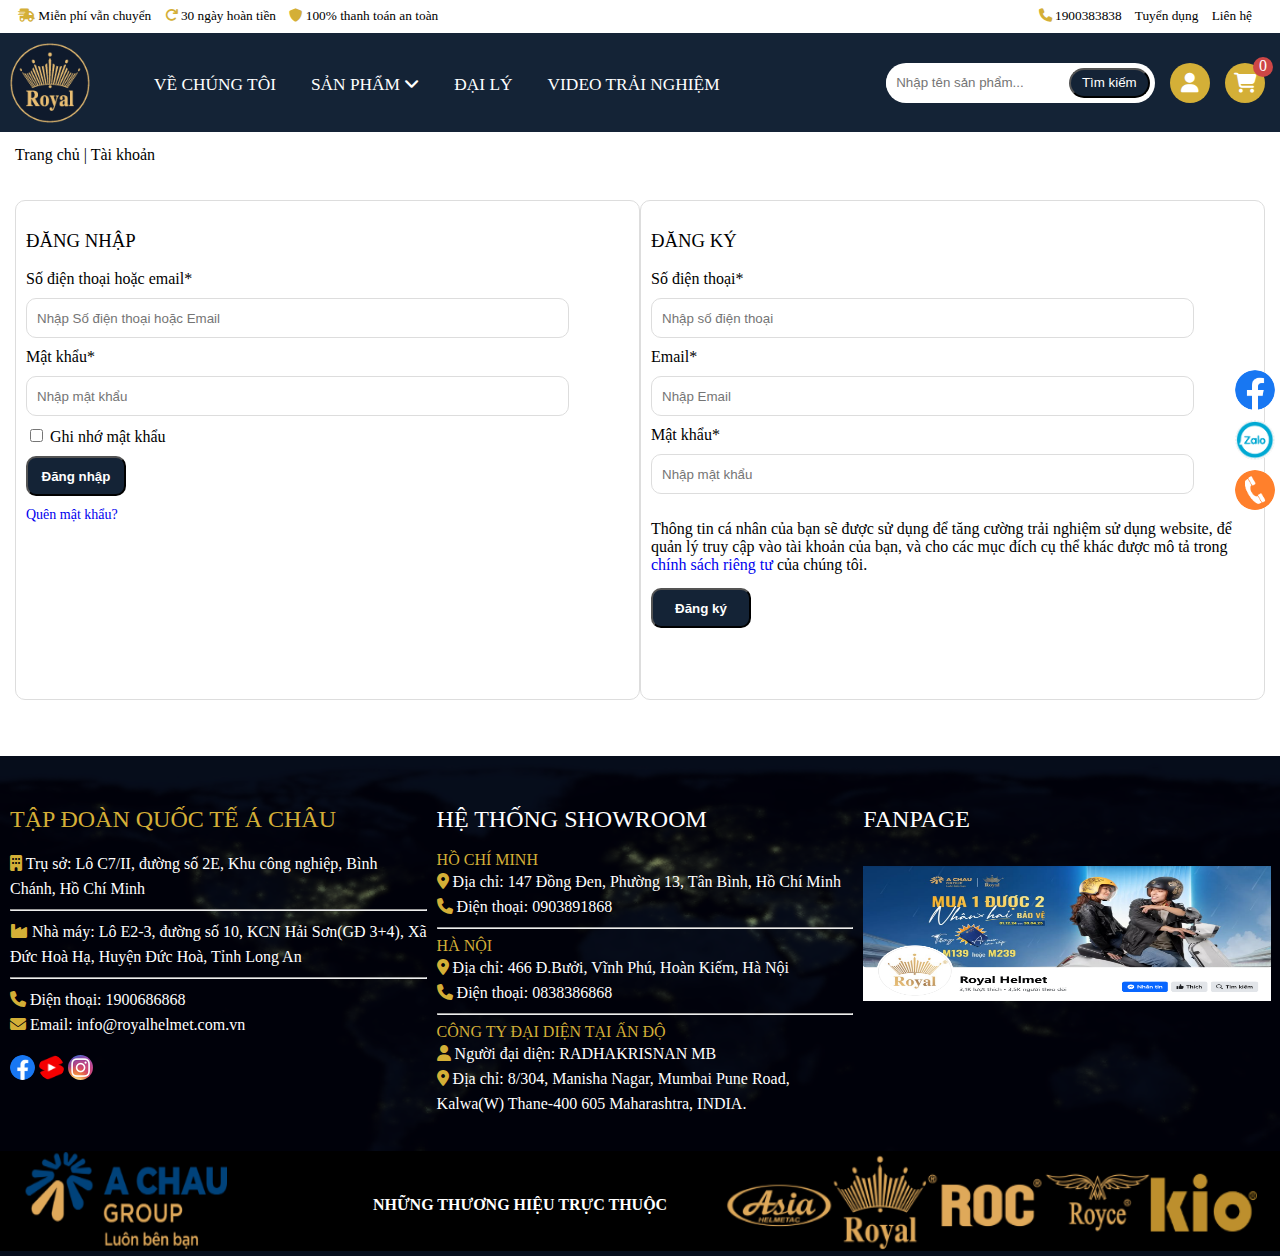
<file: taikhoan.html>
<html>

<head>
    <title>Mũ bảo hiểm Royal</title>
    <meta name="viewport" content="width=device-width, initial-scale=1.0" />
    <meta charset="utf-8" />
    <link rel="stylesheet" type="text/css" href="style/taikhoan.css" />
    <link rel="stylesheet" href="https://cdnjs.cloudflare.com/ajax/libs/font-awesome/6.7.2/css/all.min.css"
        integrity="sha512-Evv84Mr4kqVGRNSgIGL/F/aIDqQb7xQ2vcrdIwxfjThSH8CSR7PBEakCr51Ck+w+/U6swU2Im1vVX0SVk9ABhg=="
        crossorigin="anonymous" referrerpolicy="no-referrer" />
    <script src="script/jquery-3.7.1.min.js"></script>
    <script src="script/taikhoan.js"></script>
</head>

<body>
    <div id="header">
        <div id="header-top">
            <div id="header-top-left">
                <a href="#"><i class="fa-solid fa-truck-fast"></i> Miễn phí vẫn chuyển</a>
                <a href="#"><i class="fa-solid fa-arrow-rotate-right"></i> 30 ngày hoàn tiền</a>
                <a href="#"><i class="fa-solid fa-shield"></i> 100% thanh toán an toàn</a>
            </div>
            <div id="header-top-right">
                <a href="#"><i class="fa-solid fa-phone"></i> 1900383838</a>
                <a href="#">Tuyển dụng</a>
                <a href="#">Liên hệ</a>
            </div>
        </div>
        <div id="header-menu">
            <div id="header-menu-logo">
                <a href="index.html"><img src="img/logoRoyal.png" alt="logo"></a>
            </div>
            <div id="header-menu-menu">
                <ul>
                    <li><a href="index.html">VỀ CHÚNG TÔI</a></li>
                    <li><a href="sanpham.html">SẢN PHẨM <i class="fa-solid fa-angle-down"></i></a>
                        <ul>
                            <li><a href="sanpham.html#Section1">Mũ bảo hiểm 1/2</a></li>
                            <li><a href="sanpham.html#Section2">Mũ bảo hiểm 3/4</a></li>
                            <li><a href="sanpham.html#Section3">Mũ FullFace</a></li>
                            <li><a href="sanpham.html#Section4">Mũ lật hàm</a></li>
                            <li><a href="sanpham.html#Section5">Mũ trẻ em</a></li>
                            <li><a href="sanpham.html#Section6">Mũ xe đạp</a></li>
                            <li><a href="sanpham.html#Section7">Phụ kiện</a></li>
                        </ul>
                    </li>
                    <li><a href="daily.html">ĐẠI LÝ</a></li>
                    <li><a href="trainghiem.html">VIDEO TRẢI NGHIỆM</a></li>
                </ul>
            </div>
            <div id="header-menu-button">
                <div id="header-menu-timkiem">
                    <input id="header-menu-timkiem-text" type="text" required minlength="12" maxlength="60"
                        placeholder="Nhập tên sản phẩm..." />
                    <input id="header-menu-timkiem-send" type="submit" value="Tìm kiếm" />
                </div>
                <div id="header-menu-user">
                    <a href="taikhoan.html"><i class="fa-solid fa-user"></i></i></a>
                </div>
                <div id="header-menu-giohang">
                    <a href="giohang.html"><i class="fa-solid fa-cart-shopping"></i></a>
                    <span id="soluonggiohang">0</span>
                </div>
                <div id="header-menu-search">
                    <a href="#"><i class="fa-solid fa-magnifying-glass"></i></i></a>
                </div>
                <div id="header-menu-danhmuc">
                    <a href="#"><i class="fa-solid fa-list"></i></i></a>
                </div>
            </div>
        </div>
    </div>
    <div class="clear"></div>
    <div id="header-menu-search-timkiem">
        <input id="header-menu-timkiem-text" type="text" required minlength="12" maxlength="60"
            placeholder="Nhập tên sản phẩm..." />
        <input id="header-menu-timkiem-send" type="submit" value="Tìm kiếm" />
    </div>
    <div class="clear"></div>
    <div id="click-danhmuc">
        <div id="click-danhmuc-top">
            <img src="img/logoRoyal.png" alt="">
        </div>
        <ul>
            <li><a href="index.html">VỀ CHÚNG TÔI</a></li>
            <li><a href="sanpham.html">SẢN PHẨM</i></a></li>
            <li><a href="daily.html">ĐẠI LÝ</a></li>
            <li><a href="trainghiem.html">VIDEO TRẢI NGHIỆM</a></li>
        </ul>
    </div>
    <div class="clear"></div>
    <div id="content">
        <div id="content-title">
            <p><a href="index.html">Trang chủ</a><span class="separator"> | </span><span class="last">Tài khoản</span>
            </p>
        </div>
        <div class="clear"></div>
        <div id="dangnhap" class="col-s-12 col-m-6 col-x-6">
            <h3>ĐĂNG NHẬP</h3>
            <div id="dangnhap-input">
                <span>Số điện thoại hoặc email*</span><br />
                <div id="text">
                    <input id="loginEmailOrPhone" type="text" placeholder="Nhập Số điện thoại hoặc Email" required><br />
                    <span>Mật khẩu*</span><br />
                    <input id="loginPassword" type="password" placeholder="Nhập mật khẩu" required><br />
                </div>

                <input type="checkbox">
                <label >Ghi nhớ mật khẩu</label><br />
                <button id="loginBtn" type="button" >Đăng nhập</button><br />
                <a href="#">Quên mật khẩu?</a>
            </div>
        </div>
        <div id="dangky" class="col-s-12 col-m-6 col-x-6">
            <h3>ĐĂNG KÝ</h3>
            <div id="dangKY-input">
                <div id="text">
                    <span>Số điện thoại*</span><br />
                    <input id="registerPhone" type="text" placeholder="Nhập số điện thoại" required><br />
                    <span>Email*</span><br />
                    <input id="registerEmail" type="text" placeholder="Nhập Email" required><br />
                    <span>Mật khẩu*</span><br />
                    <input id="registerPassword" type="password" placeholder="Nhập mật khẩu" required><br />
                </div>

                <p>Thông tin cá nhân của bạn sẽ được sử dụng để tăng cường trải nghiệm sử dụng website, để quản lý truy
                    cập vào tài khoản của bạn, và cho các mục đích cụ thể khác được mô tả trong <a href="#">chính sách
                        riêng tư</a> của
                    chúng tôi.</p><br />

                <button type="button" id="registerBtn">Đăng ký</button><br />
            </div>
        </div>
    </div>
    <div class="clear"></div>
    <div id="footer">
        <div id="footer-top">
            <div id="footer-left" class="col-s-12 col-m-4 col-x-4">
                <span id="hethongshowroom">TẬP ĐOÀN QUỐC TẾ Á CHÂU</span><br /><br />

                <span id="footer-text"><i class="fa-solid fa-building"></i> Trụ sở: Lô C7/II, đường số 2E, Khu công
                    nghiệp, Bình Chánh, Hồ Chí Minh</span>

                <hr>

                <span id="footer-text"><i class="fa-solid fa-industry"></i> Nhà máy: Lô E2-3, đường số 10, KCN Hải
                    Sơn(GĐ 3+4), Xã Đức Hoà Hạ, Huyện Đức Hoà,
                    Tỉnh Long An</span>

                <hr>

                <span id="footer-text"><i class="fa-solid fa-phone"></i> Điện thoại: 1900686868</span><br />
                <span id="footer-text"><i class="fa-solid fa-envelope"></i> Email:
                    info@royalhelmet.com.vn</span><br /><br />
                <a href="#"><img src="img/IconFB" alt="" /></a>
                <a href="#"><img src="img/IconYT" alt="" /></a>
                <a href="#"><img src="img/IconINS" alt="" /></a>


            </div>
            <div id="footer-mid" class="col-s-12 col-m-4 col-x-4">
                <span id="footer-header1">HỆ THỐNG SHOWROOM</span><br /><br />

                <span id="footer-header2">HỒ CHÍ MINH</span><br />
                <span id="footer-text"><i class="fa-solid fa-location-dot"></i> Địa chỉ: 147 Đồng Đen, Phường 13, Tân
                    Bình, Hồ Chí Minh</span><br />
                <span id="footer-text"><i class="fa-solid fa-phone"></i> Điện thoại: 0903891868</span>

                <hr>
                <span id="footer-header2">HÀ NỘI</span><br />
                <span id="footer-text"><i class="fa-solid fa-location-dot"></i> Địa chỉ: 466 Đ.Bưởi, Vĩnh Phú, Hoàn
                    Kiếm, Hà Nội</span><br />
                <span id="footer-text"><i class="fa-solid fa-phone"></i> Điện thoại: 0838386868</span>

                <hr>
                <span id="footer-header2">CÔNG TY ĐẠI DIỆN TẠI ẤN ĐỘ</span><br />
                <span id="footer-text"><i class="fa-solid fa-user"></i> Người đại diện: RADHAKRISNAN MB</span><br />
                <span id="footer-text"><i class="fa-solid fa-location-dot"></i> Địa chỉ: 8/304, Manisha Nagar, Mumbai
                    Pune Road, Kalwa(W) Thane-400 605
                    Maharashtra,
                    INDIA.</span>

            </div>
            <div id="footer-right" class="col-s-12 col-m-4 col-x-4">
                <span id="footer-header1">FANPAGE</span><br /><br />
                <a href="#"><img src="img/fanpage.png" alt=""></a>
            </div>
        </div>
        <div class="clear"></div>
        <div id="footer-bottom">
            <a href="#" class="col-s-12 col-x-3"><img id="footer-bottom-achau" src="img/achau.png" alt=""></a>
            <div id="cacthuonghieu" class="col-s-12 col-x-4"><span>NHỮNG THƯƠNG HIỆU TRỰC THUỘC</span></div>
            <a href="#" class="col-s-12 col-x-5"><img id="footer-bottom-cacthuonghieu" src="img/cacthuonghieu.png"
                    alt=""></a>
        </div>
    </div>
    <div class="clear"></div>
    <div id="quick-contact">
        <a href="#"><img src="img/facebook-contact.png" /></a><br />
        <a href="#"><img src="img/zalo-contact.png" /></a><br />
        <a href="#"><img src="img/phone-contact.png" /></a><br />
    </div>


</body>

</html>
</file>
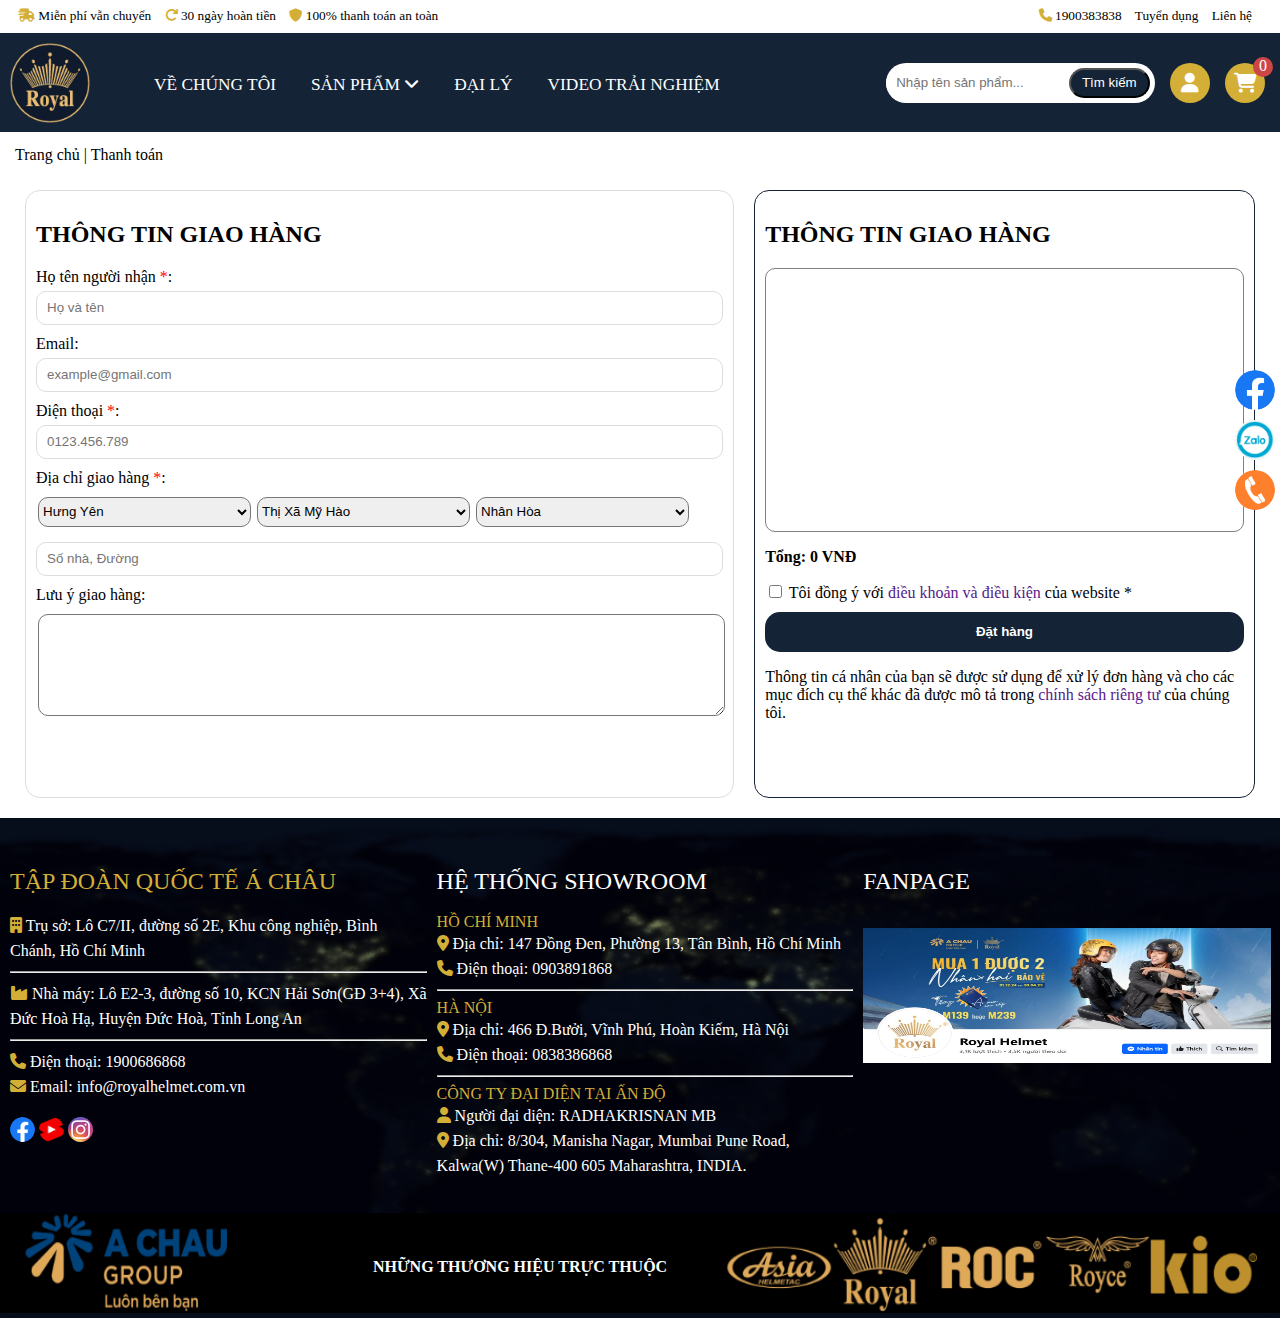
<file: thanhtoan.html>
<html>

<head>
    <title>Mũ bảo hiểm Royal</title>
    <meta name="viewport" content="width=device-width, initial-scale=1.0" />
    <meta charset="utf-8" />
    <link rel="stylesheet" type="text/css" href="style/thanhtoan.css" />
    <link rel="stylesheet" href="https://cdnjs.cloudflare.com/ajax/libs/font-awesome/6.7.2/css/all.min.css"
        integrity="sha512-Evv84Mr4kqVGRNSgIGL/F/aIDqQb7xQ2vcrdIwxfjThSH8CSR7PBEakCr51Ck+w+/U6swU2Im1vVX0SVk9ABhg=="
        crossorigin="anonymous" referrerpolicy="no-referrer" />
    <script src="script/jquery-3.7.1.min.js"></script>
    <script src="script/thanhtoan.js"></script>
</head>

<body>
    <div id="header">
        <div id="header-top">
            <div id="header-top-left">
                <a href="#"><i class="fa-solid fa-truck-fast"></i> Miễn phí vẫn chuyển</a>
                <a href="#"><i class="fa-solid fa-arrow-rotate-right"></i> 30 ngày hoàn tiền</a>
                <a href="#"><i class="fa-solid fa-shield"></i> 100% thanh toán an toàn</a>
            </div>
            <div id="header-top-right">
                <a href="#"><i class="fa-solid fa-phone"></i> 1900383838</a>
                <a href="#">Tuyển dụng</a>
                <a href="#">Liên hệ</a>
            </div>
        </div>
        <div id="header-menu">
            <div id="header-menu-logo">
                <a href="index.html"><img src="img/logoRoyal.png" alt="logo"></a>
            </div>
            <div id="header-menu-menu">
                <ul>
                    <li><a href="index.html">VỀ CHÚNG TÔI</a></li>
                    <li><a href="sanpham.html">SẢN PHẨM <i class="fa-solid fa-angle-down"></i></a>
                        <ul>
                            <li><a href="sanpham.html#Section1">Mũ bảo hiểm 1/2</a></li>
                            <li><a href="sanpham.html#Section2">Mũ bảo hiểm 3/4</a></li>
                            <li><a href="sanpham.html#Section3">Mũ FullFace</a></li>
                            <li><a href="sanpham.html#Section4">Mũ lật hàm</a></li>
                            <li><a href="sanpham.html#Section5">Mũ trẻ em</a></li>
                            <li><a href="sanpham.html#Section6">Mũ xe đạp</a></li>
                            <li><a href="sanpham.html#Section7">Phụ kiện</a></li>
                        </ul>
                    </li>
                    <li><a href="daily.html">ĐẠI LÝ</a></li>
                    <li><a href="trainghiem.html">VIDEO TRẢI NGHIỆM</a></li>
                </ul>
            </div>
            <div id="header-menu-button">
                <div id="header-menu-timkiem">
                    <input id="header-menu-timkiem-text" type="text" required minlength="12" maxlength="60"
                        placeholder="Nhập tên sản phẩm..." />
                    <input id="header-menu-timkiem-send" type="submit" value="Tìm kiếm" />
                </div>
                <div id="header-menu-user">
                    <a href="taikhoan.html"><i class="fa-solid fa-user"></i></i></a>
                </div>
                <div id="header-menu-giohang">
                    <a href="giohang.html"><i class="fa-solid fa-cart-shopping"></i></a>
                    <span id="soluonggiohang">0</span>
                </div>
                <div id="header-menu-search">
                    <a href="#"><i class="fa-solid fa-magnifying-glass"></i></i></a>
                </div>
                <div id="header-menu-danhmuc">
                    <a href="#"><i class="fa-solid fa-list"></i></i></a>
                </div>
            </div>
        </div>
    </div>
    <div class="clear"></div>
    <div id="header-menu-search-timkiem">
        <input id="header-menu-timkiem-text" type="text" required minlength="12" maxlength="60"
            placeholder="Nhập tên sản phẩm..." />
        <input id="header-menu-timkiem-send" type="submit" value="Tìm kiếm" />
    </div>
    <div class="clear"></div>
    <div id="click-danhmuc">
        <div id="click-danhmuc-top">
            <img src="img/logoRoyal.png" alt="">
        </div>
        <ul>
            <li><a href="index.html">VỀ CHÚNG TÔI</a></li>
            <li><a href="sanpham.html">SẢN PHẨM</i></a></li>
            <li><a href="daily.html">ĐẠI LÝ</a></li>
            <li><a href="trainghiem.html">VIDEO TRẢI NGHIỆM</a></li>
        </ul>
    </div>
    <div class="clear"></div>
    <div id="content">
        <div id="content-title">
            <p><a href="index.html">Trang chủ</a><span class="separator"> | </span><span class="last">Thanh toán</span>
            </p>
        </div>
        <div class="clear"></div>
        <div id="content-left" class="col-s-12 col-m-7 col-x-7">
            <div id="thongtingiaohang">
                <div class="thongtingiaohang">
                    <h2>THÔNG TIN GIAO HÀNG</h2>
                    <label>Họ tên người nhận <span style="color:red">*</span>:</label>
                    <input id="fullName" minlength="1" maxlength="50" required placeholder="Họ và tên" type="text" /><br />
    
                    <label>Email:</label>
                    <input id="email" pattern="^[a-zA-Z0-9._%+-]+@[a-zA-Z0-9.-]+\.[a-zA-Z]{2,}$" placeholder="example@gmail.com" type="email" /><br />
    
                    <label>Điện thoại <span style="color:red">*</span>:</label>
                    <input id="phone" pattern="^(\+84|0)[1-9][0-9]{8,9}$" required placeholder="0123.456.789" type="tel" /><br />
    
                    <label>Địa chỉ giao hàng <span style="color:red">*</span>:</label><br/>
                    <select id="province" required>
                        <option value="">Chọn Tỉnh</option>
                        <option value="Hà Nội">Hà Nội</option>
                        <option value="Hưng Yên" selected>Hưng Yên</option>
                        <option value="Bắc Ninh">Bắc Ninh</option>
                        <option value="Hải Dương">Hải Dương</option>
                        <option value="Thái Bình">Thái Bình</option>
                        <option value="Hải Phòng">Hải Phòng</option>
                        <option value="Bắc Giang">Bắc Giang</option>
                    </select>
                    <select id="district" required>
                        <option value="">Chọn Quận/Huyện</option>
                        <option value="Thị Xã Mỹ Hào" selected>Thị Xã Mỹ Hào</option>
                        <option value="Khoái Châu">Khoái Châu</option>
                        <option value="Yên Mỹ">Yên Mỹ</option>
                        <option value="Ân Thi">Ân Thi</option>
                        <option value="Văn Lâm">Văn Lâm</option>
                        <option value="Văn Giang">Văn Giang</option>
                        <option value="TP.Hưng Yên">TP.Hưng Yên</option>
                    </select>
                    <select id="ward" required>
                        <option value="">Chọn Xã/Phường</option>
                        <option value="Bần Yên Nhân">Bần Yên Nhân</option>
                        <option value="Phan Đình Phùng">Phan Đình Phùng</option>
                        <option value="Nhân Hòa" selected>Nhân Hòa</option>
                    </select><br />
                    <input id="address" required placeholder="Số nhà, Đường" type="text" style="margin-top: 15px;" /><br />
    
                    <label>Lưu ý giao hàng:</label>
                    <textarea id="notes" rows="6"></textarea>
                </div>
            </div>
        </div>
    
        <div id="content-right" class="col-s-12 col-m-5 col-x-5">
            <div class="donhangcuaban">
                <h2>THÔNG TIN GIAO HÀNG</h2>
                <div id="sanphammua">
                    
                </div>
                <p class="total-price" id="order-total">Tổng: 0 VNĐ</p>
                <input type="checkbox" id="Check">
                <label for="Check">Tôi đồng ý với <a href="" style="text-decoration: none;">điều khoản và điều kiện</a> của website *</label><br />
                <button type="button" id="dathang-btn">Đặt hàng</button>
                <p>Thông tin cá nhân của bạn sẽ được sử dụng để xử lý đơn hàng và cho các mục đích cụ thể khác đã được mô tả trong <a href="" style="text-decoration: none;">chính sách riêng tư</a> của chúng tôi.</p>
            </div>
        </div>

    </div>
    <div class="clear"></div>
    <div id="footer">
        <div id="footer-top">
            <div id="footer-left" class="col-s-12 col-m-4 col-x-4">
                <span id="hethongshowroom">TẬP ĐOÀN QUỐC TẾ Á CHÂU</span><br /><br />

                <span id="footer-text"><i class="fa-solid fa-building"></i> Trụ sở: Lô C7/II, đường số 2E, Khu công
                    nghiệp, Bình Chánh, Hồ Chí Minh</span>

                <hr>

                <span id="footer-text"><i class="fa-solid fa-industry"></i> Nhà máy: Lô E2-3, đường số 10, KCN Hải
                    Sơn(GĐ 3+4), Xã Đức Hoà Hạ, Huyện Đức Hoà,
                    Tỉnh Long An</span>

                <hr>

                <span id="footer-text"><i class="fa-solid fa-phone"></i> Điện thoại: 1900686868</span><br />
                <span id="footer-text"><i class="fa-solid fa-envelope"></i> Email:
                    info@royalhelmet.com.vn</span><br /><br />
                <a href="#"><img src="img/IconFB" alt="" /></a>
                <a href="#"><img src="img/IconYT" alt="" /></a>
                <a href="#"><img src="img/IconINS" alt="" /></a>


            </div>
            <div id="footer-mid" class="col-s-12 col-m-4 col-x-4">
                <span id="footer-header1">HỆ THỐNG SHOWROOM</span><br /><br />

                <span id="footer-header2">HỒ CHÍ MINH</span><br />
                <span id="footer-text"><i class="fa-solid fa-location-dot"></i> Địa chỉ: 147 Đồng Đen, Phường 13, Tân
                    Bình, Hồ Chí Minh</span><br />
                <span id="footer-text"><i class="fa-solid fa-phone"></i> Điện thoại: 0903891868</span>

                <hr>
                <span id="footer-header2">HÀ NỘI</span><br />
                <span id="footer-text"><i class="fa-solid fa-location-dot"></i> Địa chỉ: 466 Đ.Bưởi, Vĩnh Phú, Hoàn
                    Kiếm, Hà Nội</span><br />
                <span id="footer-text"><i class="fa-solid fa-phone"></i> Điện thoại: 0838386868</span>

                <hr>
                <span id="footer-header2">CÔNG TY ĐẠI DIỆN TẠI ẤN ĐỘ</span><br />
                <span id="footer-text"><i class="fa-solid fa-user"></i> Người đại diện: RADHAKRISNAN MB</span><br />
                <span id="footer-text"><i class="fa-solid fa-location-dot"></i> Địa chỉ: 8/304, Manisha Nagar, Mumbai
                    Pune Road, Kalwa(W) Thane-400 605
                    Maharashtra,
                    INDIA.</span>

            </div>
            <div id="footer-right" class="col-s-12 col-m-4 col-x-4">
                <span id="footer-header1">FANPAGE</span><br /><br />
                <a href="#"><img src="img/fanpage.png" alt=""></a>
            </div>
        </div>
        <div class="clear"></div>
        <div id="footer-bottom">
            <a href="#" class="col-s-12 col-x-3"><img id="footer-bottom-achau" src="img/achau.png" alt=""></a>
            <div id="cacthuonghieu" class="col-s-12 col-x-4"><span>NHỮNG THƯƠNG HIỆU TRỰC THUỘC</span></div>
            <a href="#" class="col-s-12 col-x-5"><img id="footer-bottom-cacthuonghieu" src="img/cacthuonghieu.png"
                    alt=""></a>
        </div>
    </div>
    <div class="clear"></div>
    <div id="quick-contact">
        <a href="#"><img src="img/facebook-contact.png" /></a><br />
        <a href="#"><img src="img/zalo-contact.png" /></a><br />
        <a href="#"><img src="img/phone-contact.png" /></a><br />
    </div>


</body>


</body>

</html>
</file>
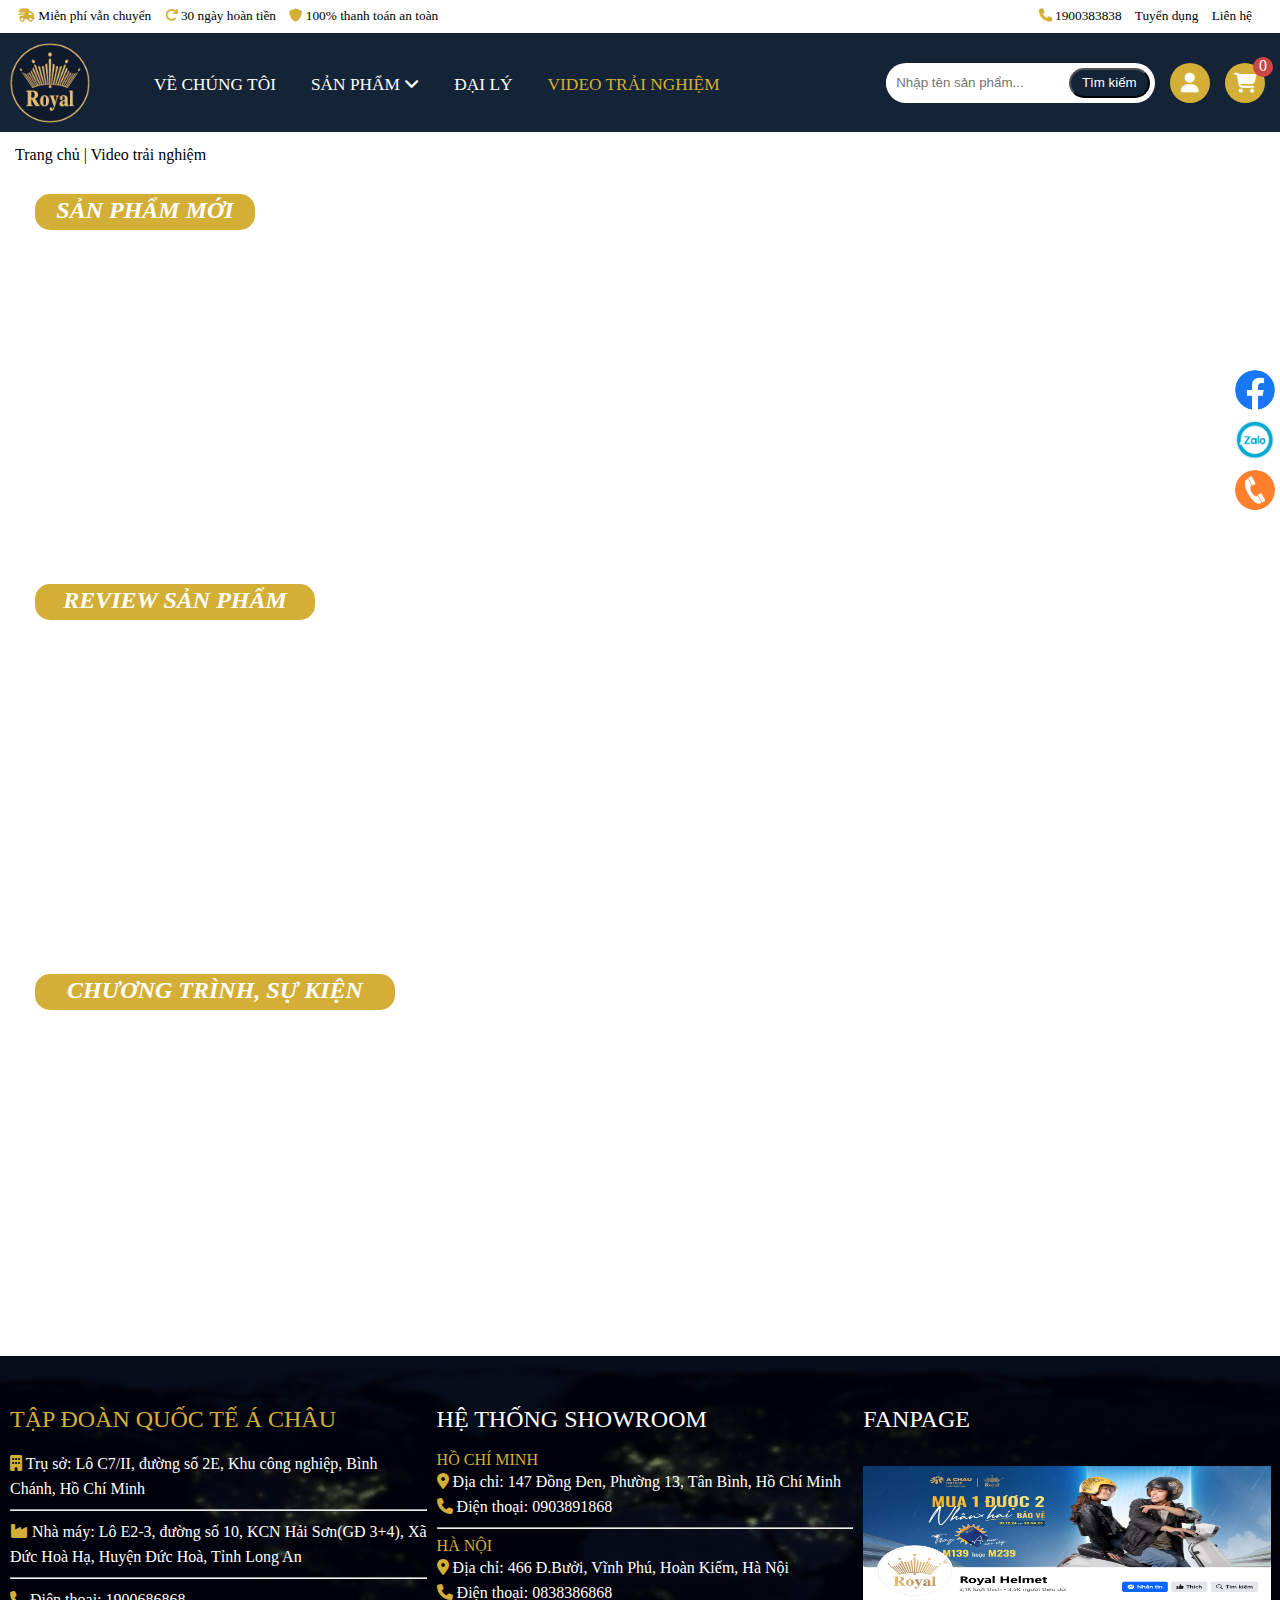
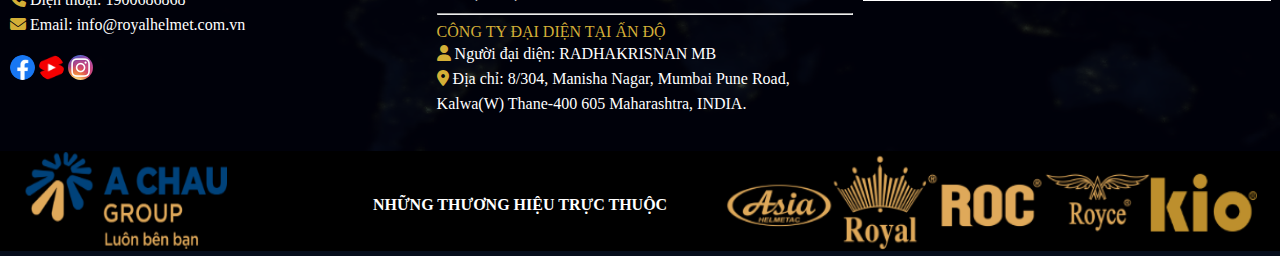
<file: trainghiem.html>
<html>

<head>
    <title>Mũ bảo hiểm Royal</title>
    <meta name="viewport" content="width=device-width, initial-scale=1.0" />
    <meta charset="utf-8" />
    <link rel="stylesheet" type="text/css" href="style/trainghiem.css" />
    <link rel="stylesheet" href="https://cdnjs.cloudflare.com/ajax/libs/font-awesome/6.7.2/css/all.min.css"
        integrity="sha512-Evv84Mr4kqVGRNSgIGL/F/aIDqQb7xQ2vcrdIwxfjThSH8CSR7PBEakCr51Ck+w+/U6swU2Im1vVX0SVk9ABhg=="
        crossorigin="anonymous" referrerpolicy="no-referrer" />
    <script src="script/jquery-3.7.1.min.js"></script>
    <script src="script/trainghiem.js"></script>
</head>

<body>
    <div id="header">
        <div id="header-top">
            <div id="header-top-left">
                <a href="#"><i class="fa-solid fa-truck-fast"></i> Miễn phí vẫn chuyển</a>
                <a href="#"><i class="fa-solid fa-arrow-rotate-right"></i> 30 ngày hoàn tiền</a>
                <a href="#"><i class="fa-solid fa-shield"></i> 100% thanh toán an toàn</a>
            </div>
            <div id="header-top-right">
                <a href="#"><i class="fa-solid fa-phone"></i> 1900383838</a>
                <a href="#">Tuyển dụng</a>
                <a href="#">Liên hệ</a>
            </div>
        </div>
        <div id="header-menu">
            <div id="header-menu-logo">
                <a href="index.html"><img src="img/logoRoyal.png" alt="logo"></a>
            </div>
            <div id="header-menu-menu">
                <ul>
                    <li><a href="index.html">VỀ CHÚNG TÔI</a></li>
                    <li><a href="sanpham.html">SẢN PHẨM <i class="fa-solid fa-angle-down"></i></a>
                        <ul>
                            <li><a href="sanpham.html#Section1">Mũ bảo hiểm 1/2</a></li>
                            <li><a href="sanpham.html#Section2">Mũ bảo hiểm 3/4</a></li>
                            <li><a href="sanpham.html#Section3">Mũ FullFace</a></li>
                            <li><a href="sanpham.html#Section4">Mũ lật hàm</a></li>
                            <li><a href="sanpham.html#Section5">Mũ trẻ em</a></li>
                            <li><a href="sanpham.html#Section6">Mũ xe đạp</a></li>
                            <li><a href="sanpham.html#Section7">Phụ kiện</a></li>
                        </ul>
                    </li>
                    <li><a href="daily.html">ĐẠI LÝ</a></li>
                    <li><a href="trainghiem.html" style="color: #d4af37">VIDEO TRẢI NGHIỆM</a></li>
                </ul>
            </div>
            <div id="header-menu-button">
                <div id="header-menu-timkiem">
                    <input id="header-menu-timkiem-text" type="text" required minlength="12" maxlength="60"
                        placeholder="Nhập tên sản phẩm..." />
                    <input id="header-menu-timkiem-send" type="submit" value="Tìm kiếm" />
                </div>
                <div id="header-menu-user">
                    <a href="taikhoan.html"><i class="fa-solid fa-user"></i></i></a>
                </div>
                <div id="header-menu-giohang">
                    <a href="giohang.html"><i class="fa-solid fa-cart-shopping"></i></a>
                    <span id="soluonggiohang">0</span>
                </div>
                <div id="header-menu-search">
                    <a href="#"><i class="fa-solid fa-magnifying-glass"></i></i></a>
                </div>
                <div id="header-menu-danhmuc">
                    <a href="#"><i class="fa-solid fa-list"></i></i></a>
                </div>
            </div>
        </div>
    </div>
    <div class="clear"></div>
    <div id="header-menu-search-timkiem">
        <input id="header-menu-timkiem-text" type="text" required minlength="12" maxlength="60"
            placeholder="Nhập tên sản phẩm..." />
        <input id="header-menu-timkiem-send" type="submit" value="Tìm kiếm" />
    </div>
    <div class="clear"></div>
    <div id="click-danhmuc">
        <div id="click-danhmuc-top">
            <img src="img/logoRoyal.png" alt="">
        </div>
        <ul>
            <li><a href="index.html">VỀ CHÚNG TÔI</a></li>
            <li><a href="sanpham.html">SẢN PHẨM</i></a></li>
            <li><a href="daily.html">ĐẠI LÝ</a></li>
            <li><a href="trainghiem.html">VIDEO TRẢI NGHIỆM</a></li>
        </ul>
    </div>
    <div class="clear"></div>
    <div id="content">
        <div id="content-title">
            <p><a href="index.html">Trang chủ</a><span class="separator"> | </span><span class="last">Video trải
                    nghiệm</span>
            </p>
        </div>
        <div id="content-body">
            <div id="video-trainghiem">
                <div id="text">
                    <span>Sản phẩm mới</span>
                </div>
                <div id="video">
                    <iframe width="560" height="315" src="https://www.youtube.com/embed/f2ptqOqprQA?si=yxivpcgXMXSgrATr"
                        title="YouTube video player" frameborder="0"
                        allow="accelerometer; autoplay; clipboard-write; encrypted-media; gyroscope; picture-in-picture; web-share"
                        referrerpolicy="strict-origin-when-cross-origin" allowfullscreen></iframe>
                </div>
            </div>
            <div id="video-trainghiem">
                <div id="text2">
                    <span>Review Sản Phẩm</span>
                </div>
                <div id="video">
                    <iframe width="560" height="315" src="https://www.youtube.com/embed/eWzSGZJWXuo?si=z5_DJncCEekvNkT6"
                        title="YouTube video player" frameborder="0"
                        allow="accelerometer; autoplay; clipboard-write; encrypted-media; gyroscope; picture-in-picture; web-share"
                        referrerpolicy="strict-origin-when-cross-origin" allowfullscreen></iframe>
                </div>
            </div>
            <div id="video-trainghiem">
                <div id="text3">
                    <span>Chương trình, Sự kiện</span>
                </div>
                <div id="video">
                    <iframe width="560" height="315" src="https://www.youtube.com/embed/oEfRpc7sxbQ?si=KerL3kG6Vf1I9tWr"
                        title="YouTube video player" frameborder="0"
                        allow="accelerometer; autoplay; clipboard-write; encrypted-media; gyroscope; picture-in-picture; web-share"
                        referrerpolicy="strict-origin-when-cross-origin" allowfullscreen></iframe>
                </div>
            </div>
        </div>
    </div>
    <div class="clear"></div>
    <div id="footer">
        <div id="footer-top">
            <div id="footer-left" class="col-s-12 col-m-4 col-x-4">
                <span id="hethongshowroom">TẬP ĐOÀN QUỐC TẾ Á CHÂU</span><br /><br />

                <span id="footer-text"><i class="fa-solid fa-building"></i> Trụ sở: Lô C7/II, đường số 2E, Khu công
                    nghiệp, Bình Chánh, Hồ Chí Minh</span>

                <hr>

                <span id="footer-text"><i class="fa-solid fa-industry"></i> Nhà máy: Lô E2-3, đường số 10, KCN Hải
                    Sơn(GĐ 3+4), Xã Đức Hoà Hạ, Huyện Đức Hoà,
                    Tỉnh Long An</span>

                <hr>

                <span id="footer-text"><i class="fa-solid fa-phone"></i> Điện thoại: 1900686868</span><br />
                <span id="footer-text"><i class="fa-solid fa-envelope"></i> Email:
                    info@royalhelmet.com.vn</span><br /><br />
                <a href="#"><img src="img/IconFB" alt="" /></a>
                <a href="#"><img src="img/IconYT" alt="" /></a>
                <a href="#"><img src="img/IconINS" alt="" /></a>


            </div>
            <div id="footer-mid" class="col-s-12 col-m-4 col-x-4">
                <span id="footer-header1">HỆ THỐNG SHOWROOM</span><br /><br />

                <span id="footer-header2">HỒ CHÍ MINH</span><br />
                <span id="footer-text"><i class="fa-solid fa-location-dot"></i> Địa chỉ: 147 Đồng Đen, Phường 13, Tân
                    Bình, Hồ Chí Minh</span><br />
                <span id="footer-text"><i class="fa-solid fa-phone"></i> Điện thoại: 0903891868</span>

                <hr>
                <span id="footer-header2">HÀ NỘI</span><br />
                <span id="footer-text"><i class="fa-solid fa-location-dot"></i> Địa chỉ: 466 Đ.Bưởi, Vĩnh Phú, Hoàn
                    Kiếm, Hà Nội</span><br />
                <span id="footer-text"><i class="fa-solid fa-phone"></i> Điện thoại: 0838386868</span>

                <hr>
                <span id="footer-header2">CÔNG TY ĐẠI DIỆN TẠI ẤN ĐỘ</span><br />
                <span id="footer-text"><i class="fa-solid fa-user"></i> Người đại diện: RADHAKRISNAN MB</span><br />
                <span id="footer-text"><i class="fa-solid fa-location-dot"></i> Địa chỉ: 8/304, Manisha Nagar, Mumbai
                    Pune Road, Kalwa(W) Thane-400 605
                    Maharashtra,
                    INDIA.</span>

            </div>
            <div id="footer-right" class="col-s-12 col-m-4 col-x-4">
                <span id="footer-header1">FANPAGE</span><br /><br />
                <a href="#"><img src="img/fanpage.png" alt=""></a>
            </div>
        </div>
        <div class="clear"></div>
        <div id="footer-bottom">
            <a href="#" class="col-s-12 col-x-3"><img id="footer-bottom-achau" src="img/achau.png" alt=""></a>
            <div id="cacthuonghieu" class="col-s-12 col-x-4"><span>NHỮNG THƯƠNG HIỆU TRỰC THUỘC</span></div>
            <a href="#" class="col-s-12 col-x-5"><img id="footer-bottom-cacthuonghieu" src="img/cacthuonghieu.png"
                    alt=""></a>
        </div>
    </div>
    <div class="clear"></div>
    <div id="quick-contact">
        <a href="#"><img src="img/facebook-contact.png" /></a><br />
        <a href="#"><img src="img/zalo-contact.png" /></a><br />
        <a href="#"><img src="img/phone-contact.png" /></a><br />
    </div>


</body>

</html>
</file>
<file: style/index.css>
* {
  box-sizing: border-box;
}

body {
  margin: 0;
  font-family: tahoma;
  padding-top: 0px;
}
.clear {
  clear: both;
}

/* fixed menu */
#header-menu.fixed {
  position: fixed;
  top: 0;
  width: 100%;
  z-index: 100;
}
#header-menu {
  height: 99px;
}
/*  */
#header {
  height: 130px;
  width: 100%;
}
#header-top {
  display: none;
}
#header-menu {
  width: 100%;
  background-color: #142336;
}
#header-menu-logo {
  margin-left: 10px;
  padding-top: 10px;
  float: left;
}
#header-menu-logo img {
  height: 80px;
  width: 80px;
}
#header-menu-menu {
  display: none;
}
#header-menu-timkiem {
  display: none;
}
#header-menu-button {
  float: right;
}
#header-menu-timkiem input {
  float: left;
}
#header-menu-user {
  height: 40px;
  width: 40px;
  background-color: #d4af37;
  margin-top: 30px;
  margin-left: 15px;
  margin-right: 15px;
  text-align: center;
  border-radius: 30px;
  padding-top: 10px;
  float: left;
}
#header-menu-giohang {
  height: 40px;
  width: 40px;
  background-color: #d4af37;
  margin-top: 30px;
  text-align: center;
  float: left;
  padding-top: 10px;
  margin-right: 15px;
  border-radius: 30px;
  position: relative;
}
#soluonggiohang {
  position: absolute;
  background-color: rgb(205, 70, 70);
  width: 20px;
  height: 20px;
  border-radius: 10px;
  color: white;
  top: -6px;
  right: -8px;
}

#header-menu-search {
  height: 40px;
  width: 40px;
  background-color: #d4af37;
  margin-top: 30px;
  text-align: center;
  float: left;
  padding-top: 10px;
  margin-right: 15px;
  border-radius: 30px;
}
/* Nút tìm kiếm */
#header-menu-search-timkiem {
  position: fixed;
  width: 250px;
  height: 40px;
  background-color: white;
  border-radius: 25px;
  left: 100px;
  padding-top: 5px;
  z-index: 10000;
  top: 80px;
  display: none;
}
#header-menu-timkiem-text {
  height: 30px;
  width: 168px;
  border-radius: 15px;
  padding-left: 10px;
  border: none;
  outline: none;
}
#header-menu-timkiem-send {
  height: 30px;
  width: 68px;
  background-color: #142336;
  color: white;
  border-radius: 15px;
}
#header-menu-timkiem-send:hover {
  color: #d4af37;
}
/*  */

/* nút danh mục */
#click-danhmuc {
  width: 60%;
  height: 100%;
  background-color: white;
  position: fixed;
  z-index: 1000;
  top: 0;
  display: none;
}
#click-danhmuc-top {
  text-align: center;
  padding-top: 25px;
  height: 150px;
  background-color: #d4af37;
}
#click-danhmuc-top img {
  width: 100px;
  height: 100px;
}
#click-danhmuc ul {
  list-style: none;
  margin-top: 50px;
}
#click-danhmuc a {
  text-decoration: none;
  color: black;
}
#click-danhmuc li {
  height: 30px;
  margin-bottom: 20px;
}
#click-danhmuc a:hover {
  color: #d4af37;
}

#click-danhmuc ul ul {
  margin: 0px;
  padding: 0px;
  list-style: none;
  display: none;
}
/*  */

#header-menu-danhmuc {
  height: 40px;
  width: 40px;
  background-color: #d4af37;
  margin-top: 30px;
  text-align: center;
  float: left;
  padding-top: 10px;
  margin-right: 15px;
  border-radius: 30px;
}
#header-menu-danhmuc i,
#header-menu-search i,
#header-menu-giohang i,
#header-menu-user i {
  color: white;
  font-size: 15pt;
}

#content {
  width: 100%;
  height: 7200px;
  margin-top: -30px;
}
#bannershow {
  width: 100%;
  height: 210px;
  background-color: #142336;
  position: relative; /* Container cần là relative để chứa phần tử absolute */
  width: 100%;
}
#bannershow img {
  width: 100%;
  height: 100%;
  display: block;
}
#bannershow h1 {
  position: absolute; /* Đưa chữ ra khỏi luồng và nổi lên trên ảnh */
  top: 90%; /* Đặt chữ ở giữa theo chiều dọc */
  left: 50%; /* Đặt chữ ở giữa theo chiều ngang */
  transform: translate(-50%, -50%); /* Căn giữa chính xác */
  color: white; /* Màu chữ (tuỳ chỉnh) */
  font-size: 2.5rem; /* Kích thước chữ */
  text-shadow: 2px 2px 4px rgba(0, 0, 0, 0.5); /* Đổ bóng để chữ dễ đọc */
  z-index: 1; /* Đảm bảo chữ luôn trên ảnh */
  margin: 0; /* Loại bỏ margin mặc định */
  text-align: center; /* Căn giữa văn bản */
  width: 100%; /* Chiếm toàn bộ chiều rộng để căn giữa */
  font-size: 12pt;
}
#in-content {
  height: 7000px;
  width: 100%;
}

#in-content-header {
  height: 150px;
  width: 100%;
  padding: 10px 5px;
  text-align: center;
}
#in-content-header h2 {
  color: #343535;
}

#in-content-header p {
  color: #343535;
  font-size: 10pt;
}

#amazon {
  margin-top: 10px;
  height: 250px;
  width: 100%;
}
#amazon img {
  height: 100%;
  width: 100%;
}

#in-content-nhamay {
  width: 100%;
  height: 630px;
  padding-top: 20px;
}
#nhamay-text {
  padding-left: 10px;
}
#nhamay-text h1 {
  color: #343535;
}
#nhamay-text p {
  color: #343535;
  text-align: justify;
  padding-right: 20px;
  line-height: 20px;
}

#nhamay-youtube {
  float: left;
  height: 50%;
}
#nhamay-youtube iframe {
  width: 100%;
}
#thuonghieu h1,
#quytrinh h1,
#chungnhan h1 {
  text-align: center;
  background-color: black;
  padding: 10px;
  color: white;
}
.quytrinh_anh img {
  width: 100%;
  height: 250px;
}

#thuonghieu {
  height: 220px;
  text-align: center;
}
#thuonghieu-anh {
  width: 100%;
  display: flex;
  justify-content: space-between;
}
#thuonghieu img {
  width: 20%;
  height: 100px;
}

#footer {
  width: 100%;
  height: 1200px;
  background-image: url("../img/anhthegioi.png");
  width: 100%;
  background-size: 100% 100%;
  background-repeat: no-repeat;
  margin-top: 10px;
}
#footer i {
  color: #d4af37;
}
#footer-top {
  padding-top: 50px;
}
#footer-left {
  float: left;
  padding-left: 10px;
}
#footer-left img {
  width: 25px;
  height: 25px;
  border-radius: 50px;
}

#footer-mid {
  padding-left: 10px;
  float: left;
}
#footer-right {
  padding-left: 10px;
  float: left;
}
#footer-text {
  color: white;
  line-height: 25px;
}

#hethongshowroom {
  font-size: 18pt;
  color: #d4af37;
}
#footer-header1 {
  font-size: 18pt;
  color: white;
}
#footer-header2 {
  color: #d4af37;
}

#footer-right img {
  width: 98%;
  height: 260px;
  padding-top: 15px;
}
#footer-bottom {
  padding-top: 30px;
  background-color: black;
  margin-top: 40px;
}
#footer-bottom-achau {
  width: 100%;
  height: 100px;
  float: left;
}
#footer-bottom-cacthuonghieu {
  width: 100%;
  height: 100px;
  float: left;
}
#cacthuonghieu {
  float: left;
  background-color: black;
  width: 100%;
  height: 50px;
  padding-top: 15px;
  text-align: center;
}
#cacthuonghieu span {
  color: white;
  font-weight: bold;
}

#quick-contact {
  position: fixed;
  bottom: 50%;
  height: 10%;
  right: 5px;
}
#quick-contact img {
  margin-top: 10px;
  width: 40px;
  height: 40px;
  border-radius: 50%;
}
/* REPONSIVE */
/*for mobile*/
@media only screen and (max-width: 768px) {
  .col-s-1 {
    width: 8.33%;
  }
  .col-s-2 {
    width: 16.66%;
  }
  .col-s-3 {
    width: 25%;
  }
  .col-s-4 {
    width: 33.33%;
  }
  .col-s-5 {
    width: 41.66%;
  }
  .col-s-6 {
    width: 50%;
  }
  .col-s-7 {
    width: 58.33%;
  }
  .col-s-8 {
    width: 66.66%;
  }
  .col-s-9 {
    width: 75%;
  }
  .col-s-10 {
    width: 83.33%;
  }
  .col-s-11 {
    width: 92.66%;
  }
  .col-s-12 {
    width: 100%;
  }
}

/*for tablet*/
@media only screen and (min-width: 768px) {
  .col-m-1 {
    width: 8.33%;
  }
  .col-m-2 {
    width: 16.66%;
  }
  .col-m-3 {
    width: 25%;
  }
  .col-m-4 {
    width: 33.33%;
  }
  .col-m-5 {
    width: 41.66%;
  }
  .col-m-6 {
    width: 50%;
  }
  .col-m-7 {
    width: 58.33%;
  }
  .col-m-8 {
    width: 66.66%;
  }
  .col-m-9 {
    width: 75%;
  }
  .col-m-10 {
    width: 83.33%;
  }
  .col-m-11 {
    width: 92.66%;
  }
  .col-m-12 {
    width: 100%;
  }

  /* fixed menu */
  #header-menu.fixed {
    position: fixed;
    top: 0;
    width: 100%;
    z-index: 100;
  }
  #header-menu {
    height: 99px;
  }
  /*  */
  #header-menu-menu {
    padding-left: 50px;
    float: left;
    display: block;
    width: 55%;
    line-height: 30px;
  }
  #header-menu-menu ul {
    padding-top: 10px;
    list-style: none;
    font-size: 13pt;
  }
  #header-menu-menu li {
    float: left;
    margin-right: 56px;
    position: relative;
  }
  #header-menu-menu a {
    text-decoration: none;
    color: white;
  }
  #header-menu-menu a:hover {
    color: #d4af37;
  }

  /* hover */
  #header-menu-menu ul ul {
    margin: 0px;
    padding: 0px;
    list-style: none;
    display: none;
  }
  #header-menu-menu li:hover ul {
    display: block;
    background-color: white;
    z-index: 9999;
    position: absolute;
    top: 30px;
    left: 0px;
  }
  #header-menu-menu li li {
    line-height: 36px;
    margin: 0 0;
    width: 150px;
  }
  #header-menu-menu li li:hover {
    background-color: #d4af37;
  }
  #header-menu-menu li li a:hover {
    color: white;
  }
  #header-menu-menu li li a {
    display: block;
    line-height: 36px;
    padding-left: 10px;
    text-decoration: none;
    color: black;
  }
  /* hover */

  /* Nút tìm kiếm */
  #header-menu-search-timkiem {
    left: 500px;
  }

  /*  */
  #click-danhmuc {
    display: none;
  }

  #header-menu-danhmuc {
    display: none;
  }
  #content {
    width: 100%;
    height: 2900px;
    margin: 1px auto;
    padding: 0 10px;
  }

  #bannershow {
    height: 300px;
  }
  #amazon {
    height: 450px;
  }
  #in-content {
    height: 2600px;
  }
  #in-content-nhamay {
    height: 450px;
  }

  #nhamay-text {
    float: left;
    height: 100%;
    padding-left: 0;
  }
  #nhamay-youtube {
    height: 300px;
  }
  #quytrinh {
    height: 500px;
  }
  .quytrinh_anh img {
    width: 200px;
    height: 100px;
  }
  .quytrinh {
    width: 100%;
    display: flex;
    justify-content: space-between;
  }
  .quytrinh_anh h3 {
    font-size: 11pt;
  }
  #thuonghieu {
    height: 220px;
    text-align: center;
  }
  #thuonghieu-anh {
    width: 100%;
    display: flex;
    justify-content: space-between;
  }
  #thuonghieu img {
    width: 20%;
    height: 130px;
  }

  #chungnhan {
    height: 500px;
  }
  #chungnhan-anh {
    width: 100%;
    display: flex;
    justify-content: space-between;
  }
  #chungnhan img {
    width: 24%;
    height: 300px;
  }

  #footer {
    height: 500px;
  }
  #footer-right img {
    width: 98%;
    height: 150px;
  }

  #footer-bottom {
    display: none;
  }
}
/*for laptop/pc*/
@media only screen and (min-width: 1024px) {
  .col-x-1 {
    width: 8.33%;
  }
  .col-x-2 {
    width: 16.66%;
  }
  .col-x-3 {
    width: 25%;
  }
  .col-x-4 {
    width: 33.33%;
  }
  .col-x-5 {
    width: 41.66%;
  }
  .col-x-6 {
    width: 50%;
  }
  .col-x-7 {
    width: 58.33%;
  }
  .col-x-8 {
    width: 66.66%;
  }
  .col-x-9 {
    width: 75%;
  }
  .col-x-10 {
    width: 83.33%;
  }
  .col-x-11 {
    width: 92.66%;
  }
  .col-x-12 {
    width: 100%;
  }

  /* fixed menu */
  #header-menu.fixed {
    position: fixed;
    top: 0;
    width: 100%;
    z-index: 100;
  }
  #header-menu {
    height: 99px;
  }
  /*  */

  #header-top {
    height: 25%;
    width: 100%;
    padding: 8px;
    font-size: 10pt;
    display: block;
  }
  #header-top-left {
    float: left;
    margin-left: 10px;
  }
  #header-top-left a {
    text-decoration: none;
    margin-right: 10px;
    color: black;
  }
  #header-top-left i {
    color: #d4af37;
  }

  #header-top-right {
    float: right;
    margin-right: 10px;
  }
  #header-top-right a {
    text-decoration: none;
    margin-right: 10px;
    color: black;
  }
  #header-top-right i {
    color: #d4af37;
  }
  #header-top-right a:hover {
    color: #d4af37;
  }
  #header-menu-logo {
    width: 5%;
  }
  #header-menu-menu {
    padding-top: 10px;
    padding-left: 40px;
    float: left;
    display: block;
    width: 55%;
  }
  #header-menu-menu ul {
    padding-top: 10px;
    list-style: none;
    font-size: 13pt;
  }
  #header-menu-menu li {
    float: left;
    margin-right: 35px;
    position: relative;
  }
  /* hover */
  #header-menu-menu ul ul {
    margin: 0px;
    padding: 0px;
    list-style: none;
    display: none;
  }
  #header-menu-menu li:hover ul {
    display: block;
    background-color: white;
    z-index: 9999;
    position: absolute;
    top: 30px;
    left: 0px;
  }
  #header-menu-menu li li {
    line-height: 36px;
    margin: 0 0;
    width: 150px;
  }
  #header-menu-menu li li:hover {
    background-color: #d4af37;
  }
  #header-menu-menu li li a:hover {
    color: white;
  }
  /* hover */
  #header-menu-menu li li a {
    display: block;
    line-height: 36px;
    padding-left: 10px;
    text-decoration: none;
    color: black;
  }
  #header-menu-menu a {
    text-decoration: none;
    color: white;
  }
  #header-menu-menu a:hover {
    color: #d4af37;
  }
  #header-menu-button {
    width: 35%;
    float: right;
    display: flex;
    justify-content: flex-end;
  }
  #header-menu-timkiem {
    margin-top: 30px;
    height: 40px;
    width: 60%;
    background-color: white;
    float: left;
    border-radius: 25px;
    padding-top: 5px;
    display: block;
  }
  #header-menu-timkiem-text {
    height: 30px;
    width: 68%;
    border-radius: 15px;
    padding-left: 10px;
    border: none;
    outline: none;
  }
  #header-menu-timkiem-send {
    height: 30px;
    width: 30%;
    background-color: #142336;
    color: white;
    border-radius: 15px;
  }
  #header-menu-timkiem-send:hover {
    color: #d4af37;
  }

  #header-menu-search-timkiem {
    display: none;
  }

  #header-menu-search {
    display: none;
  }

  #header-menu-danhmuc {
    display: none;
  }

  #content {
    width: 100%;
    height: 3500px;
    margin: 1px auto;
    padding: 0 10px;
  }

  #bannershow {
    height: 500px;
  }
  #bannershow img {
    width: 100%;
    height: 100%;
  }
  #bannershow h1 {
    font-size: 28pt;
  }
  #in-content {
    height: 3000px;
  }
  #in-content-header p {
    padding-left: 300px;
    padding-right: 300px;
  }

  #amazon {
    margin-top: 20px;
    height: 550px;
    width: 100%;
  }

  #in-content-nhamay {
    height: 450px;
  }

  #nhamay-text {
    float: left;
    height: 100%;
    padding-left: 0;
  }
  #nhamay-youtube {
    padding-top: 30px;
  }
  #quytrinh {
    height: 1050px;
  }
  .quytrinh_anh img {
    width: 380px;
    height: 230px;
  }
  .quytrinh {
    width: 100%;
    display: flex;
    justify-content: space-between;
  }
  .quytrinh_anh h3 {
    font-size: 20pt;
  }

  #thuonghieu {
    height: 250px;
    text-align: center;
  }
  #thuonghieu-anh {
    width: 100%;
    display: flex;
    justify-content: space-between;
  }
  #thuonghieu img {
    width: 20%;
    height: 150px;
  }

  #chungnhan-anh {
    width: 100%;
    display: flex;
    justify-content: space-between;
  }
  #chungnhan img {
    width: 24%;
    height: 350px;
  }
  #footer {
    height: 500px;
    width: 100%;
  }
  #footer-right img {
    width: 98%;
    height: 150px;
  }

  #footer-bottom {
    display: block;
    margin-top: 35px;
    height: 100px;
    padding-top: 0px;
  }
  #footer-bottom-achau {
    width: 20%;
    height: 100px;
    float: left;
  }
  #footer-bottom-cacthuonghieu {
    width: 45%;
    height: 100px;
    background-color: #d4af37;
    float: right;
  }
  #cacthuonghieu {
    float: left;
    background-color: black;
    width: 35%;
    height: 50px;
    margin-top: 30px;
    padding-left: 80px;
    padding-top: 15px;
    text-align: center;
  }
  #cacthuonghieu span {
    color: white;
    font-weight: bold;
  }
}
</file>
<file: style/admin.css>
* {
  box-sizing: border-box;
}

body {
  margin: 0;
  font-family: tahoma;
  padding-top: 0px;
}
.clear {
  clear: both;
}

/* fixed menu */
#header-menu.fixed {
  position: fixed;
  top: 0;
  width: 100%;
  z-index: 100;
}
#header-menu {
  height: 99px;
}
/*  */
#header {
  height: 130px;
  width: 100%;
}
#header-top {
  display: none;
}
#header-menu {
  width: 100%;
  background-color: #142336;
}
#header-menu-logo {
  margin-left: 10px;
  padding-top: 10px;
  float: left;
}
#header-menu-logo img {
  height: 80px;
  width: 80px;
}
#header-menu-menu {
  display: none;
}
#header-menu-timkiem {
  display: none;
}
#header-menu-button {
  float: right;
}
#header-menu-timkiem input {
  float: left;
}
#header-menu-user {
  height: 40px;
  width: 40px;
  background-color: #d4af37;
  margin-top: 30px;
  margin-left: 15px;
  margin-right: 15px;
  text-align: center;
  border-radius: 30px;
  padding-top: 10px;
  float: left;
}
#header-menu-giohang {
  height: 40px;
  width: 40px;
  background-color: #d4af37;
  margin-top: 30px;
  text-align: center;
  float: left;
  padding-top: 10px;
  margin-right: 15px;
  border-radius: 30px;
  position: relative;
}
#soluonggiohang {
  position: absolute;
  background-color: rgb(205, 70, 70);
  width: 20px;
  height: 20px;
  border-radius: 10px;
  color: white;
  top: -6px;
  right: -8px;
}
#header-menu-search {
  height: 40px;
  width: 40px;
  background-color: #d4af37;
  margin-top: 30px;
  text-align: center;
  float: left;
  padding-top: 10px;
  margin-right: 15px;
  border-radius: 30px;
}
#header-menu-danhmuc {
  height: 40px;
  width: 40px;
  background-color: #d4af37;
  margin-top: 30px;
  text-align: center;
  float: left;
  padding-top: 10px;
  margin-right: 15px;
  border-radius: 30px;
}
#header-menu-danhmuc i,
#header-menu-search i,
#header-menu-giohang i,
#header-menu-user i {
  color: white;
  font-size: 15pt;
}
/* Nút tìm kiếm */
#header-menu-search-timkiem {
  position: fixed;
  width: 250px;
  height: 40px;
  background-color: white;
  border-radius: 25px;
  left: 100px;
  padding-top: 5px;
  z-index: 10000;
  top: 80px;
  display: none;
}
#header-menu-timkiem-text {
  height: 30px;
  width: 168px;
  border-radius: 15px;
  padding-left: 10px;
  border: none;
  outline: none;
}
#header-menu-timkiem-send {
  height: 30px;
  width: 68px;
  background-color: #142336;
  color: white;
  border-radius: 15px;
}
#header-menu-timkiem-send:hover {
  color: #d4af37;
}
/*  */

/* nút danh mục */
#click-danhmuc {
  width: 60%;
  height: 100%;
  background-color: white;
  position: fixed;
  z-index: 1000;
  top: 0;
  display: none;
}
#click-danhmuc-top {
  text-align: center;
  padding-top: 25px;
  height: 150px;
  background-color: #d4af37;
}
#click-danhmuc-top img {
  width: 100px;
  height: 100px;
}
#click-danhmuc ul {
  list-style: none;
  margin-top: 50px;
}
#click-danhmuc a {
  text-decoration: none;
  color: black;
}
#click-danhmuc li {
  height: 30px;
  margin-bottom: 20px;
}
#click-danhmuc a:hover {
  color: #d4af37;
}

#click-danhmuc ul ul {
  margin: 0px;
  padding: 0px;
  list-style: none;
  display: none;
}
/*  */
#content {
  height: 1200px;
}
#in-content {
  width: 95%;
  margin: auto;
}

#ct-title {
  width: 100%;
  margin: 20px 0px;
  height: 50px;
  border-radius: 10px;
  background-color: #f1f1f1;
  box-shadow: 0 5px 5px rgba(166, 166, 166, 0.1);
}

#ct-title h2 {
  width: 50%;
  float: left;
  padding: 10px;
  margin-top: 0px;
}

#ct-title span {
  width: 50%;
  float: left;
  text-align: right;
  padding: 15px;
  padding-right: 20px;
  color: #888;
}

#content-header {
  width: 100%;
  height: 80px;
  padding: 20px;
  margin-bottom: 10px;
}

#content-header h2 {
  width: 50%;
  float: left;
}

#content-header button {
  float: right;
}

#add-product {
  padding: 15px;
  background-color: rgb(17, 174, 0);
  color: white;
  border: none;
  border-radius: 15px;
  font-size: 12pt;
  cursor: pointer;
}

#ct-product {
  background-color: #f1f1f1;
  border-radius: 10px;
  margin-bottom: 50px;
}

#ct-table {
  width: 100%;
  border-collapse: collapse;
  background-color: #f1f1f1;
  font-size: 16pt;
}

#ct-table th,
#ct-table td {
  padding: 12px 15px;
  text-align: center;
  border: 1px solid black;
}

img {
  width: 100px;
  height: 100px;
}

.update {
  background-color: #0033ff;
  color: white;
  border: none;
  padding: 10px;
  margin: 5px;
  cursor: pointer;
  border-radius: 5px;
}

.delete {
  background-color: #ce0000;
  color: white;
  border: none;
  margin: 5px;
  padding: 10px;
  border-radius: 5px;
  cursor: pointer;
}

#footer {
  width: 100%;
  height: 1200px;
  background-image: url("../img/anhthegioi.png");
  width: 100%;
  background-size: 100% 100%;
  background-repeat: no-repeat;
  margin-top: 10px;
}
#footer i {
  color: #d4af37;
}
#footer-top {
  padding-top: 50px;
}
#footer-left {
  float: left;
  padding-left: 10px;
}
#footer-left img {
  width: 25px;
  height: 25px;
  border-radius: 50px;
}

#footer-mid {
  padding-left: 10px;
  float: left;
}
#footer-right {
  padding-left: 10px;
  float: left;
}
#footer-text {
  color: white;
  line-height: 25px;
}

#hethongshowroom {
  font-size: 18pt;
  color: #d4af37;
}
#footer-header1 {
  font-size: 18pt;
  color: white;
}
#footer-header2 {
  color: #d4af37;
}

#footer-right img {
  width: 98%;
  height: 260px;
  padding-top: 15px;
}
#footer-bottom {
  padding-top: 30px;
  background-color: black;
  margin-top: 40px;
}
#footer-bottom-achau {
  width: 100%;
  height: 100px;
  float: left;
}
#footer-bottom-cacthuonghieu {
  width: 100%;
  height: 100px;
  float: left;
}
#cacthuonghieu {
  float: left;
  background-color: black;
  width: 100%;
  height: 50px;
  padding-top: 15px;
  text-align: center;
}
#cacthuonghieu span {
  color: white;
  font-weight: bold;
}

#quick-contact {
  position: fixed;
  bottom: 50%;
  height: 10%;
  right: 5px;
}
#quick-contact img {
  margin-top: 10px;
  width: 40px;
  height: 40px;
  border-radius: 50%;
}
/* REPONSIVE */
/*for mobile*/
@media only screen and (max-width: 768px) {
  .col-s-1 {
    width: 8.33%;
  }
  .col-s-2 {
    width: 16.66%;
  }
  .col-s-3 {
    width: 25%;
  }
  .col-s-4 {
    width: 33.33%;
  }
  .col-s-5 {
    width: 41.66%;
  }
  .col-s-6 {
    width: 50%;
  }
  .col-s-7 {
    width: 58.33%;
  }
  .col-s-8 {
    width: 66.66%;
  }
  .col-s-9 {
    width: 75%;
  }
  .col-s-10 {
    width: 83.33%;
  }
  .col-s-11 {
    width: 92.66%;
  }
  .col-s-12 {
    width: 100%;
  }
}

/*for tablet*/
@media only screen and (min-width: 768px) {
  .col-m-1 {
    width: 8.33%;
  }
  .col-m-2 {
    width: 16.66%;
  }
  .col-m-3 {
    width: 25%;
  }
  .col-m-4 {
    width: 33.33%;
  }
  .col-m-5 {
    width: 41.66%;
  }
  .col-m-6 {
    width: 50%;
  }
  .col-m-7 {
    width: 58.33%;
  }
  .col-m-8 {
    width: 66.66%;
  }
  .col-m-9 {
    width: 75%;
  }
  .col-m-10 {
    width: 83.33%;
  }
  .col-m-11 {
    width: 92.66%;
  }
  .col-m-12 {
    width: 100%;
  }

  /* fixed menu */
  #header-menu.fixed {
    position: fixed;
    top: 0;
    width: 100%;
    z-index: 100;
  }
  #header-menu {
    height: 99px;
  }
  /*  */
  #header-menu-menu {
    padding-left: 50px;
    float: left;
    display: block;
    width: 55%;
    line-height: 30px;
  }
  #header-menu-menu ul {
    padding-top: 10px;
    list-style: none;
    font-size: 13pt;
  }
  #header-menu-menu li {
    float: left;
    margin-right: 56px;
    position: relative;
  }
  #header-menu-menu a {
    text-decoration: none;
    color: white;
  }
  #header-menu-menu a:hover {
    color: #d4af37;
  }

  /* hover */
  #header-menu-menu ul ul {
    margin: 0px;
    padding: 0px;
    list-style: none;
    display: none;
  }
  #header-menu-menu li:hover ul {
    display: block;
    background-color: white;
    z-index: 9999;
    position: absolute;
    top: 30px;
    left: 0px;
  }
  #header-menu-menu li li {
    line-height: 36px;
    margin: 0 0;
    width: 150px;
  }
  #header-menu-menu li li:hover {
    background-color: #d4af37;
  }
  #header-menu-menu li li a:hover {
    color: white;
  }
  #header-menu-menu li li a {
    display: block;
    line-height: 36px;
    padding-left: 10px;
    text-decoration: none;
    color: black;
  }
  /* hover */

  /* Nút tìm kiếm */
  #header-menu-search-timkiem {
    left: 500px;
  }

  /*  */
  #click-danhmuc {
    display: none;
  }
  #header-menu-danhmuc {
    display: none;
  }

  #content {
    height: 1100px;
  }

  #footer {
    height: 500px;
  }
  #footer-right img {
    width: 98%;
    height: 150px;
  }

  #footer-bottom {
    display: none;
  }
}
/*for laptop/pc*/
@media only screen and (min-width: 1024px) {
  .col-x-1 {
    width: 8.33%;
  }
  .col-x-2 {
    width: 16.66%;
  }
  .col-x-3 {
    width: 25%;
  }
  .col-x-4 {
    width: 33.33%;
  }
  .col-x-5 {
    width: 41.66%;
  }
  .col-x-6 {
    width: 50%;
  }
  .col-x-7 {
    width: 58.33%;
  }
  .col-x-8 {
    width: 66.66%;
  }
  .col-x-9 {
    width: 75%;
  }
  .col-x-10 {
    width: 83.33%;
  }
  .col-x-11 {
    width: 92.66%;
  }
  .col-x-12 {
    width: 100%;
  }

  /* fixed menu */
  #header-menu.fixed {
    position: fixed;
    top: 0;
    width: 100%;
    z-index: 100;
  }
  #header-menu {
    height: 99px;
  }
  /*  */

  #header-top {
    height: 25%;
    width: 100%;
    padding: 8px;
    font-size: 10pt;
    display: block;
  }
  #header-top-left {
    float: left;
    margin-left: 10px;
  }
  #header-top-left a {
    text-decoration: none;
    margin-right: 10px;
    color: black;
  }
  #header-top-left i {
    color: #d4af37;
  }

  #header-top-right {
    float: right;
    margin-right: 10px;
  }
  #header-top-right a {
    text-decoration: none;
    margin-right: 10px;
    color: black;
  }
  #header-top-right i {
    color: #d4af37;
  }
  #header-top-right a:hover {
    color: #d4af37;
  }
  #header-menu-logo {
    width: 5%;
  }
  #header-menu-menu {
    padding-top: 10px;
    padding-left: 40px;
    float: left;
    display: block;
    width: 55%;
  }
  #header-menu-menu ul {
    padding-top: 10px;
    list-style: none;
    font-size: 13pt;
  }
  #header-menu-menu li {
    float: left;
    margin-right: 35px;
    position: relative;
  }
  /* hover */
  #header-menu-menu ul ul {
    margin: 0px;
    padding: 0px;
    list-style: none;
    display: none;
  }
  #header-menu-menu li:hover ul {
    display: block;
    background-color: white;
    z-index: 9999;
    position: absolute;
    top: 30px;
    left: 0px;
  }
  #header-menu-menu li li {
    line-height: 36px;
    margin: 0 0;
    width: 150px;
  }
  #header-menu-menu li li:hover {
    background-color: #d4af37;
  }
  #header-menu-menu li li a:hover {
    color: white;
  }
  /* hover */
  #header-menu-menu li li a {
    display: block;
    line-height: 36px;
    padding-left: 10px;
    text-decoration: none;
    color: black;
  }
  #header-menu-menu a {
    text-decoration: none;
    color: white;
  }
  #header-menu-menu a:hover {
    color: #d4af37;
  }
  #header-menu-button {
    width: 35%;
    float: right;
    display: flex;
    justify-content: flex-end;
  }
  #header-menu-timkiem {
    margin-top: 30px;
    height: 40px;
    width: 60%;
    background-color: white;
    float: left;
    border-radius: 25px;
    padding-top: 5px;
    display: block;
  }
  #header-menu-timkiem-text {
    height: 30px;
    width: 68%;
    border-radius: 15px;
    padding-left: 10px;
    border: none;
    outline: none;
  }
  #header-menu-timkiem-send {
    height: 30px;
    width: 30%;
    background-color: #142336;
    color: white;
    border-radius: 15px;
  }
  #header-menu-timkiem-send:hover {
    color: #d4af37;
  }

  #header-menu-search-timkiem {
    display: none;
  }

  #header-menu-search {
    display: none;
  }

  #header-menu-danhmuc {
    display: none;
  }

  #footer {
    height: 500px;
    width: 100%;
  }
  #footer-right img {
    width: 98%;
    height: 150px;
  }

  #footer-bottom {
    display: block;
    margin-top: 35px;
    height: 100px;
    padding-top: 0px;
  }
  #footer-bottom-achau {
    width: 20%;
    height: 100px;
    float: left;
  }
  #footer-bottom-cacthuonghieu {
    width: 45%;
    height: 100px;
    background-color: #d4af37;
    float: right;
  }
  #cacthuonghieu {
    float: left;
    background-color: black;
    width: 35%;
    height: 50px;
    margin-top: 30px;
    padding-left: 80px;
    padding-top: 15px;
    text-align: center;
  }
  #cacthuonghieu span {
    color: white;
    font-weight: bold;
  }
}
</file>
<file: style/chitietsanpham.css>
* {
  box-sizing: border-box;
}

body {
  margin: 0;
  font-family: tahoma;
  padding-top: 0px;
}
.clear {
  clear: both;
}

/* fixed menu */
#header-menu.fixed {
  position: fixed;
  top: 0;
  width: 100%;
  z-index: 100;
}
#header-menu {
  height: 99px;
}
/*  */
#header {
  height: 130px;
  width: 100%;
}
#header-top {
  display: none;
}
#header-menu {
  width: 100%;
  background-color: #142336;
}
#header-menu-logo {
  margin-left: 10px;
  padding-top: 10px;
  float: left;
}
#header-menu-logo img {
  height: 80px;
  width: 80px;
}
#header-menu-menu {
  display: none;
}
#header-menu-timkiem {
  display: none;
}
#header-menu-button {
  float: right;
}
#header-menu-timkiem input {
  float: left;
}
#header-menu-user {
  height: 40px;
  width: 40px;
  background-color: #d4af37;
  margin-top: 30px;
  margin-left: 15px;
  margin-right: 15px;
  text-align: center;
  border-radius: 30px;
  padding-top: 10px;
  float: left;
}
#header-menu-giohang {
  height: 40px;
  width: 40px;
  background-color: #d4af37;
  margin-top: 30px;
  text-align: center;
  float: left;
  padding-top: 10px;
  margin-right: 15px;
  border-radius: 30px;
  position: relative;
}
#soluonggiohang {
  position: absolute;
  background-color: rgb(205, 70, 70);
  width: 20px;
  height: 20px;
  border-radius: 10px;
  color: white;
  top: -6px;
  right: -8px;
}
#header-menu-search {
  height: 40px;
  width: 40px;
  background-color: #d4af37;
  margin-top: 30px;
  text-align: center;
  float: left;
  padding-top: 10px;
  margin-right: 15px;
  border-radius: 30px;
}
#header-menu-danhmuc {
  height: 40px;
  width: 40px;
  background-color: #d4af37;
  margin-top: 30px;
  text-align: center;
  float: left;
  padding-top: 10px;
  margin-right: 15px;
  border-radius: 30px;
}
#header-menu-danhmuc i,
#header-menu-search i,
#header-menu-giohang i,
#header-menu-user i {
  color: white;
  font-size: 15pt;
}
/* Nút tìm kiếm */
#header-menu-search-timkiem {
  position: fixed;
  width: 250px;
  height: 40px;
  background-color: white;
  border-radius: 25px;
  left: 100px;
  padding-top: 5px;
  z-index: 10000;
  top: 80px;
  display: none;
}
#header-menu-timkiem-text {
  height: 30px;
  width: 168px;
  border-radius: 15px;
  padding-left: 10px;
  border: none;
  outline: none;
}
#header-menu-timkiem-send {
  height: 30px;
  width: 68px;
  background-color: #142336;
  color: white;
  border-radius: 15px;
}
#header-menu-timkiem-send:hover {
  color: #d4af37;
}
/*  */

/* nút danh mục */
#click-danhmuc {
  width: 60%;
  height: 100%;
  background-color: white;
  position: fixed;
  z-index: 1000;
  top: 0;
  display: none;
}
#click-danhmuc-top {
  text-align: center;
  padding-top: 25px;
  height: 150px;
  background-color: #d4af37;
}
#click-danhmuc-top img {
  width: 100px;
  height: 100px;
}
#click-danhmuc ul {
  list-style: none;
  margin-top: 50px;
}
#click-danhmuc a {
  text-decoration: none;
  color: black;
}
#click-danhmuc li {
  height: 30px;
  margin-bottom: 20px;
}
#click-danhmuc a:hover {
  color: #d4af37;
}

#click-danhmuc ul ul {
  margin: 0px;
  padding: 0px;
  list-style: none;
  display: none;
}
/*  */

#content {
  height: 1660px;
  margin-top: -10px;
  padding: 0 15px;
}
#content-title a {
  text-decoration: none;
  color: black;
}

.product-img {
  width: 100%;
  height: 450px;
}
.product-name {
  margin-top: 10px;
}
.product-price {
  margin-top: -10px;
  color: rgb(187, 22, 22);
}

.size-options {
  display: flex;
  gap: 10px;
  margin-top: 10px;
}

.size-btn {
  padding: 5px 10px;
  border: 1px solid #ccc;
  background-color: white;
  cursor: pointer;
  border-radius: 6px;
  font-size: 12px;
  font-weight: bold;
}

.size-btn.active {
  border: 2px solid #d4af37; /* màu viền vàng giống ảnh */
  color: black;
}

#mausac{
  margin-top: 10px;
}

.color-options {
  display: flex;
  gap: 10px;
  margin-top: -10px;
}

.color-btn {
  padding: 5px 10px;
  border: 1px solid #ccc;
  background-color: white;
  cursor: pointer;
  border-radius: 6px;
  font-size: 12px;
  font-weight: bold;
}

.color-btn.active {
  border: 2px solid #d4af37; /* màu viền vàng giống ảnh */
  color: black;
}


.soluong-control{
  margin-top: 10px;
  border: 1px solid #DDD;
  width: 111px;
  border-radius: 10px;
}

.soluong-btn {
  border: none;
  border-radius: 10px;
  font-size: 20px;
  font-weight: bold;
  color: #333;
  width: 32px;
  height: 32px;
  cursor: pointer;
}

.soluong-btn:hover {
  background-color: #f0f0f0;
  border-radius: 4px;
}

#soluong {
  margin: 0 12px;
  font-size: 18px;
  font-weight: bold;
}

/* Nút thêm vào giỏ */
.add-to-cart-btn {
  background-color: #d4af37;
  margin-top: 10px;
  color: white;
  font-weight: bold;
  padding: 10px 24px;
  border: none;
  border-radius: 8px;
  cursor: pointer;
  font-size: 14px;
  transition: background 0.3s ease;
}

.add-to-cart-btn:hover {
  background-color: #c18c50;
}

#thongtinchitiet{
  margin-top: 20px;
}
#thongtinchitiet table{
  border: 1px solid #DDD;
  width: 100%;
}
#thongtinchitiet tr th{
  border: 1px solid #DDD;
  font-size: 10pt;
  font-weight: 100;
}
#chonsize{
  margin-top: 30px;
  width: 100%;
  height: 500px;
}

#footer {
  width: 100%;
  height: 1200px;
  background-image: url("../img/anhthegioi.png");
  width: 100%;
  background-size: 100% 100%;
  background-repeat: no-repeat;
  margin-top: 10px;
}
#footer i {
  color: #d4af37;
}
#footer-top {
  padding-top: 50px;
}
#footer-left {
  float: left;
  padding-left: 10px;
}
#footer-left img {
  width: 25px;
  height: 25px;
  border-radius: 50px;
}

#footer-mid {
  padding-left: 10px;
  float: left;
}
#footer-right {
  padding-left: 10px;
  float: left;
}
#footer-text {
  color: white;
  line-height: 25px;
}

#hethongshowroom {
  font-size: 18pt;
  color: #d4af37;
}
#footer-header1 {
  font-size: 18pt;
  color: white;
}
#footer-header2 {
  color: #d4af37;
}

#footer-right img {
  width: 98%;
  height: 260px;
  padding-top: 15px;
}
#footer-bottom {
  padding-top: 30px;
  background-color: black;
  margin-top: 40px;
}
#footer-bottom-achau {
  width: 100%;
  height: 100px;
  float: left;
}
#footer-bottom-cacthuonghieu {
  width: 100%;
  height: 100px;
  float: left;
}
#cacthuonghieu {
  float: left;
  background-color: black;
  width: 100%;
  height: 50px;
  padding-top: 15px;
  text-align: center;
}
#cacthuonghieu span {
  color: white;
  font-weight: bold;
}

#quick-contact {
  position: fixed;
  bottom: 50%;
  height: 10%;
  right: 5px;
}
#quick-contact img {
  margin-top: 10px;
  width: 40px;
  height: 40px;
  border-radius: 50%;
}
/* REPONSIVE */
/*for mobile*/
@media only screen and (max-width: 768px) {
  .col-s-1 {
    width: 8.33%;
  }
  .col-s-2 {
    width: 16.66%;
  }
  .col-s-3 {
    width: 25%;
  }
  .col-s-4 {
    width: 33.33%;
  }
  .col-s-5 {
    width: 41.66%;
  }
  .col-s-6 {
    width: 50%;
  }
  .col-s-7 {
    width: 58.33%;
  }
  .col-s-8 {
    width: 66.66%;
  }
  .col-s-9 {
    width: 75%;
  }
  .col-s-10 {
    width: 83.33%;
  }
  .col-s-11 {
    width: 92.66%;
  }
  .col-s-12 {
    width: 100%;
  }
}

/*for tablet*/
@media only screen and (min-width: 768px) {
  .col-m-1 {
    width: 8.33%;
  }
  .col-m-2 {
    width: 16.66%;
  }
  .col-m-3 {
    width: 25%;
  }
  .col-m-4 {
    width: 33.33%;
  }
  .col-m-5 {
    width: 41.66%;
  }
  .col-m-6 {
    width: 50%;
  }
  .col-m-7 {
    width: 58.33%;
  }
  .col-m-8 {
    width: 66.66%;
  }
  .col-m-9 {
    width: 75%;
  }
  .col-m-10 {
    width: 83.33%;
  }
  .col-m-11 {
    width: 92.66%;
  }
  .col-m-12 {
    width: 100%;
  }

  /* fixed menu */
  #header-menu.fixed {
    position: fixed;
    top: 0;
    width: 100%;
    z-index: 100;
  }
  #header-menu {
    height: 99px;
  }
  /*  */
  #header-menu-menu {
    padding-left: 50px;
    float: left;
    display: block;
    width: 55%;
    line-height: 30px;
  }
  #header-menu-menu ul {
    padding-top: 10px;
    list-style: none;
    font-size: 13pt;
  }
  #header-menu-menu li {
    float: left;
    margin-right: 56px;
    position: relative;
  }
  #header-menu-menu a {
    text-decoration: none;
    color: white;
  }
  #header-menu-menu a:hover {
    color: #d4af37;
  }

  /* hover */
  #header-menu-menu ul ul {
    margin: 0px;
    padding: 0px;
    list-style: none;
    display: none;
  }
  #header-menu-menu li:hover ul {
    display: block;
    background-color: white;
    z-index: 9999;
    position: absolute;
    top: 30px;
    left: 0px;
  }
  #header-menu-menu li li {
    line-height: 36px;
    margin: 0 0;
    width: 150px;
  }
  #header-menu-menu li li:hover {
    background-color: #d4af37;
  }
  #header-menu-menu li li a:hover {
    color: white;
  }
  #header-menu-menu li li a {
    display: block;
    line-height: 36px;
    padding-left: 10px;
    text-decoration: none;
    color: black;
  }
  /* hover */

  /* Nút tìm kiếm */
  #header-menu-search-timkiem {
    left: 500px;
  }

  /*  */
  #click-danhmuc {
    display: none;
  }
  #header-menu-danhmuc {
    display: none;
  }

  #content{
    height: 1950px;
    margin-top: 0;
  }
  .product-img{
    width: 90%;
    height: 600px;
  }
  #mausac{
    margin-top: 10px;
  }
  #chonsize{
    height: 680px;
  }

  #footer {
    height: 500px;
  }
  #footer-right img {
    width: 98%;
    height: 150px;
  }

  #footer-bottom {
    display: none;
  }
}
/*for laptop/pc*/
@media only screen and (min-width: 1024px) {
  .col-x-1 {
    width: 8.33%;
  }
  .col-x-2 {
    width: 16.66%;
  }
  .col-x-3 {
    width: 25%;
  }
  .col-x-4 {
    width: 33.33%;
  }
  .col-x-5 {
    width: 41.66%;
  }
  .col-x-6 {
    width: 50%;
  }
  .col-x-7 {
    width: 58.33%;
  }
  .col-x-8 {
    width: 66.66%;
  }
  .col-x-9 {
    width: 75%;
  }
  .col-x-10 {
    width: 83.33%;
  }
  .col-x-11 {
    width: 92.66%;
  }
  .col-x-12 {
    width: 100%;
  }

  /* fixed menu */
  #header-menu.fixed {
    position: fixed;
    top: 0;
    width: 100%;
    z-index: 100;
  }
  #header-menu {
    height: 99px;
  }
  /*  */

  #header-top {
    height: 25%;
    width: 100%;
    padding: 8px;
    font-size: 10pt;
    display: block;
  }
  #header-top-left {
    float: left;
    margin-left: 10px;
  }
  #header-top-left a {
    text-decoration: none;
    margin-right: 10px;
    color: black;
  }
  #header-top-left i {
    color: #d4af37;
  }

  #header-top-right {
    float: right;
    margin-right: 10px;
  }
  #header-top-right a {
    text-decoration: none;
    margin-right: 10px;
    color: black;
  }
  #header-top-right i {
    color: #d4af37;
  }
  #header-top-right a:hover {
    color: #d4af37;
  }
  #header-menu-logo {
    width: 5%;
  }
  #header-menu-menu {
    padding-top: 10px;
    padding-left: 40px;
    float: left;
    display: block;
    width: 55%;
  }
  #header-menu-menu ul {
    padding-top: 10px;
    list-style: none;
    font-size: 13pt;
  }
  #header-menu-menu li {
    float: left;
    margin-right: 35px;
    position: relative;
  }
  /* hover */
  #header-menu-menu ul ul {
    margin: 0px;
    padding: 0px;
    list-style: none;
    display: none;
  }
  #header-menu-menu li:hover ul {
    display: block;
    background-color: white;
    z-index: 9999;
    position: absolute;
    top: 30px;
    left: 0px;
  }
  #header-menu-menu li li {
    line-height: 36px;
    margin: 0 0;
    width: 150px;
  }
  #header-menu-menu li li:hover {
    background-color: #d4af37;
  }
  #header-menu-menu li li a:hover {
    color: white;
  }
  /* hover */
  #header-menu-menu li li a {
    display: block;
    line-height: 36px;
    padding-left: 10px;
    text-decoration: none;
    color: black;
  }
  #header-menu-menu a {
    text-decoration: none;
    color: white;
  }
  #header-menu-menu a:hover {
    color: #d4af37;
  }
  #header-menu-button {
    width: 35%;
    float: right;
    display: flex;
    justify-content: flex-end;
  }
  #header-menu-timkiem {
    margin-top: 30px;
    height: 40px;
    width: 60%;
    background-color: white;
    float: left;
    border-radius: 25px;
    padding-top: 5px;
    display: block;
  }
  #header-menu-timkiem-text {
    height: 30px;
    width: 68%;
    border-radius: 15px;
    padding-left: 10px;
    border: none;
    outline: none;
  }
  #header-menu-timkiem-send {
    height: 30px;
    width: 30%;
    background-color: #142336;
    color: white;
    border-radius: 15px;
  }
  #header-menu-timkiem-send:hover {
    color: #d4af37;
  }

  #header-menu-search-timkiem {
    display: none;
  }

  #header-menu-search {
    display: none;
  }

  #header-menu-danhmuc {
    display: none;
  }
  #content{
    margin-top: 0;
  }

  .product-img{
    margin-left: 30px;
    float: left;
    width: 43%;
    height: 500px;
    border: 2px solid #DDD;
  }
  #right{
    padding-left: 58%;
  }
  #name{
    margin-top: 100px;
  }
  #kichco{
    float: left;
    width: 100%;
  }
  #mausac{
    width: 100%;
    float: left;
  }
  .soluong-control{
    float: left;
    width: 100%;
    border: none;
    margin-top: 20px;
  }
  .add-to-cart-btn{
    margin-top: 20px;
  }
  #thongtinchitiet{
    margin-top: 120px;
  }

  #chonsize{
    margin-top: 50px;
    height: 900px;
  }



  #footer {
    height: 500px;
    width: 100%;
  }
  #footer-right img {
    width: 98%;
    height: 150px;
  }

  #footer-bottom {
    display: block;
    margin-top: 35px;
    height: 100px;
    padding-top: 0px;
  }
  #footer-bottom-achau {
    width: 20%;
    height: 100px;
    float: left;
  }
  #footer-bottom-cacthuonghieu {
    width: 45%;
    height: 100px;
    background-color: #d4af37;
    float: right;
  }
  #cacthuonghieu {
    float: left;
    background-color: black;
    width: 35%;
    height: 50px;
    margin-top: 30px;
    padding-left: 80px;
    padding-top: 15px;
    text-align: center;
  }
  #cacthuonghieu span {
    color: white;
    font-weight: bold;
  }
}
</file>
<file: style/daily.css>
* {
  box-sizing: border-box;
}

body {
  margin: 0;
  font-family: tahoma;
  padding-top: 0px;
}
.clear {
  clear: both;
}

/* fixed menu */
#header-menu.fixed {
  position: fixed;
  top: 0;
  width: 100%;
  z-index: 100;
}
#header-menu {
  height: 99px;
}
/*  */
#header {
  height: 130px;
  width: 100%;
}
#header-top {
  display: none;
}
#header-menu {
  width: 100%;
  background-color: #142336;
}
#header-menu-logo {
  margin-left: 10px;
  padding-top: 10px;
  float: left;
}
#header-menu-logo img {
  height: 80px;
  width: 80px;
}
#header-menu-menu {
  display: none;
}
#header-menu-timkiem {
  display: none;
}
#header-menu-button {
  float: right;
}
#header-menu-timkiem input {
  float: left;
}
#header-menu-user {
  height: 40px;
  width: 40px;
  background-color: #d4af37;
  margin-top: 30px;
  margin-left: 15px;
  margin-right: 15px;
  text-align: center;
  border-radius: 30px;
  padding-top: 10px;
  float: left;
}
#header-menu-giohang {
  height: 40px;
  width: 40px;
  background-color: #d4af37;
  margin-top: 30px;
  text-align: center;
  float: left;
  padding-top: 10px;
  margin-right: 15px;
  border-radius: 30px;
  position: relative;
}
#soluonggiohang{
  position: absolute;
  background-color: rgb(205, 70, 70);
  width: 20px;
  height: 20px;
  border-radius: 10px;
  color: white;
  top: -6px;
  right: -8px;
}
#header-menu-search {
  height: 40px;
  width: 40px;
  background-color: #d4af37;
  margin-top: 30px;
  text-align: center;
  float: left;
  padding-top: 10px;
  margin-right: 15px;
  border-radius: 30px;
}
#header-menu-danhmuc {
  height: 40px;
  width: 40px;
  background-color: #d4af37;
  margin-top: 30px;
  text-align: center;
  float: left;
  padding-top: 10px;
  margin-right: 15px;
  border-radius: 30px;
}
#header-menu-danhmuc i,
#header-menu-search i,
#header-menu-giohang i,
#header-menu-user i {
  color: white;
  font-size: 15pt;
}
/* Nút tìm kiếm */
#header-menu-search-timkiem {
  position: fixed;
  width: 250px;
  height: 40px;
  background-color: white;
  border-radius: 25px;
  left: 100px;
  padding-top: 5px;
  z-index: 10000;
  top: 80px;
  display: none;
}
#header-menu-timkiem-text {
  height: 30px;
  width: 168px;
  border-radius: 15px;
  padding-left: 10px;
  border: none;
  outline: none;
}
#header-menu-timkiem-send {
  height: 30px;
  width: 68px;
  background-color: #142336;
  color: white;
  border-radius: 15px;
}
#header-menu-timkiem-send:hover {
  color: #d4af37;
}
/*  */

/* nút danh mục */
#click-danhmuc {
  width: 60%;
  height: 100%;
  background-color: white;
  position: fixed;
  z-index: 1000;
  top: 0;
  display: none;
}
#click-danhmuc-top {
  text-align: center;
  padding-top: 25px;
  height: 150px;
  background-color: #d4af37;
}
#click-danhmuc-top img {
  width: 100px;
  height: 100px;
}
#click-danhmuc ul {
  list-style: none;
  margin-top: 50px;
}
#click-danhmuc a {
  text-decoration: none;
  color: black;
}
#click-danhmuc li {
  height: 30px;
  margin-bottom: 20px;
}
#click-danhmuc a:hover {
  color: #d4af37;
}

#click-danhmuc ul ul {
  margin: 0px;
  padding: 0px;
  list-style: none;
  display: none;
}
/*  */

#content {
  height: 860px;
  padding: 0 15px;
}

#content-title a {
  text-decoration: none;
  color: black;
}
#hethongdaily {
  text-align: center;
  height: 86px;
}
#hethongdaily h3 {
  font-size: 18pt;
  font-weight: 100;
  height: 30px;
  padding-top: 15px;
}
#hethongdaily hr {
  width: 80px;
  height: 3px;
  border: 0px;
  background-color: #d4af37;
}
#diachi-daily {
  height: 180px;
  padding: 10px 0;
  text-align: center;
}

#diachi-daily select {
  height: 40px;
  width: 380px;
  margin-top: 10px;
  border-radius: 15px;
  color: #5d6063;
  border: 1px solid rgb(176, 173, 173);
}
#diachi-daily button {
  height: 40px;
  width: 220px;
  margin-top: 10px;
  border-radius: 15px;
  color: white;
  background-color: #d4af37;
  font-size: 12pt;
  font-weight: bolder;
  border: 1px solid #ddd;
}
#diachi-daily button:hover {
  background-color: #ab8710;
}
#map {
  height: 500px;
}
#map iframe {
  height: 500px;
  width: 100%;
  border-radius: 15px;
  border: none;
}

#footer {
  width: 100%;
  height: 1200px;
  background-image: url("../img/anhthegioi.png");
  width: 100%;
  background-size: 100% 100%;
  background-repeat: no-repeat;
  margin-top: 10px;
}
#footer i {
  color: #d4af37;
}
#footer-top {
  padding-top: 50px;
}
#footer-left {
  float: left;
  padding-left: 10px;
}
#footer-left img {
  width: 25px;
  height: 25px;
  border-radius: 50px;
}

#footer-mid {
  padding-left: 10px;
  float: left;
}
#footer-right {
  padding-left: 10px;
  float: left;
}
#footer-text {
  color: white;
  line-height: 25px;
}

#hethongshowroom {
  font-size: 18pt;
  color: #d4af37;
}
#footer-header1 {
  font-size: 18pt;
  color: white;
}
#footer-header2 {
  color: #d4af37;
}

#footer-right img {
  width: 98%;
  height: 260px;
  padding-top: 15px;
}
#footer-bottom {
  padding-top: 30px;
  background-color: black;
  margin-top: 40px;
}
#footer-bottom-achau {
  width: 100%;
  height: 100px;
  float: left;
}
#footer-bottom-cacthuonghieu {
  width: 100%;
  height: 100px;
  float: left;
}
#cacthuonghieu {
  float: left;
  background-color: black;
  width: 100%;
  height: 50px;
  padding-top: 15px;
  text-align: center;
}
#cacthuonghieu span {
  color: white;
  font-weight: bold;
}

#quick-contact {
  position: fixed;
  bottom: 50%;
  height: 10%;
  right: 5px;
}
#quick-contact img {
  margin-top: 10px;
  width: 40px;
  height: 40px;
  border-radius: 50%;
}
/* REPONSIVE */
/*for mobile*/
@media only screen and (max-width: 768px) {
  .col-s-1 {
    width: 8.33%;
  }
  .col-s-2 {
    width: 16.66%;
  }
  .col-s-3 {
    width: 25%;
  }
  .col-s-4 {
    width: 33.33%;
  }
  .col-s-5 {
    width: 41.66%;
  }
  .col-s-6 {
    width: 50%;
  }
  .col-s-7 {
    width: 58.33%;
  }
  .col-s-8 {
    width: 66.66%;
  }
  .col-s-9 {
    width: 75%;
  }
  .col-s-10 {
    width: 83.33%;
  }
  .col-s-11 {
    width: 92.66%;
  }
  .col-s-12 {
    width: 100%;
  }
}

/*for tablet*/
@media only screen and (min-width: 768px) {
  .col-m-1 {
    width: 8.33%;
  }
  .col-m-2 {
    width: 16.66%;
  }
  .col-m-3 {
    width: 25%;
  }
  .col-m-4 {
    width: 33.33%;
  }
  .col-m-5 {
    width: 41.66%;
  }
  .col-m-6 {
    width: 50%;
  }
  .col-m-7 {
    width: 58.33%;
  }
  .col-m-8 {
    width: 66.66%;
  }
  .col-m-9 {
    width: 75%;
  }
  .col-m-10 {
    width: 83.33%;
  }
  .col-m-11 {
    width: 92.66%;
  }
  .col-m-12 {
    width: 100%;
  }

  /* fixed menu */
  #header-menu.fixed {
    position: fixed;
    top: 0;
    width: 100%;
    z-index: 100;
  }
  #header-menu {
    height: 99px;
  }
  /*  */
  #header-menu-menu {
    padding-left: 50px;
    float: left;
    display: block;
    width: 55%;
    line-height: 30px;
  }
  #header-menu-menu ul {
    padding-top: 10px;
    list-style: none;
    font-size: 13pt;
  }
  #header-menu-menu li {
    float: left;
    margin-right: 56px;
    position: relative;
  }
  #header-menu-menu a {
    text-decoration: none;
    color: white;
  }
  #header-menu-menu a:hover {
    color: #d4af37;
  }

  /* hover */
  #header-menu-menu ul ul {
    margin: 0px;
    padding: 0px;
    list-style: none;
    display: none;
  }
  #header-menu-menu li:hover ul {
    display: block;
    background-color: white;
    z-index: 9999;
    position: absolute;
    top: 30px;
    left: 0px;
  }
  #header-menu-menu li li {
    line-height: 36px;
    margin: 0 0;
    width: 150px;
  }
  #header-menu-menu li li:hover {
    background-color: #d4af37;
  }
  #header-menu-menu li li a:hover {
    color: white;
  }
  #header-menu-menu li li a {
    display: block;
    line-height: 36px;
    padding-left: 10px;
    text-decoration: none;
    color: black;
  }
  /* hover */

  /* Nút tìm kiếm */
  #header-menu-search-timkiem {
    left: 500px;
  }

  /*  */
  #click-danhmuc {
    display: none;
  }
  #header-menu-danhmuc {
    display: none;
  }

  #content {
    height: 550px;
    padding: 0 15px;
  }

  #diachi-daily {
    height: 100px;
  }

  #diachi-daily select {
    width: 220px;
  }
  #diachi-daily button {
    width: 150px;
  }
  #map {
    height: 300px;
    width: 95%;
    padding-left: 5%;
  }
  #map iframe {
    height: 300px;
    width: 100%;
  }

  #footer {
    height: 500px;
  }
  #footer-right img {
    width: 98%;
    height: 150px;
  }

  #footer-bottom {
    display: none;
  }
}
/*for laptop/pc*/
@media only screen and (min-width: 1024px) {
  .col-x-1 {
    width: 8.33%;
  }
  .col-x-2 {
    width: 16.66%;
  }
  .col-x-3 {
    width: 25%;
  }
  .col-x-4 {
    width: 33.33%;
  }
  .col-x-5 {
    width: 41.66%;
  }
  .col-x-6 {
    width: 50%;
  }
  .col-x-7 {
    width: 58.33%;
  }
  .col-x-8 {
    width: 66.66%;
  }
  .col-x-9 {
    width: 75%;
  }
  .col-x-10 {
    width: 83.33%;
  }
  .col-x-11 {
    width: 92.66%;
  }
  .col-x-12 {
    width: 100%;
  }

  /* fixed menu */
  #header-menu.fixed {
    position: fixed;
    top: 0;
    width: 100%;
    z-index: 100;
  }
  #header-menu {
    height: 99px;
  }
  /*  */

  #header-top {
    height: 25%;
    width: 100%;
    padding: 8px;
    font-size: 10pt;
    display: block;
  }
  #header-top-left {
    float: left;
    margin-left: 10px;
  }
  #header-top-left a {
    text-decoration: none;
    margin-right: 10px;
    color: black;
  }
  #header-top-left i {
    color: #d4af37;
  }

  #header-top-right {
    float: right;
    margin-right: 10px;
  }
  #header-top-right a {
    text-decoration: none;
    margin-right: 10px;
    color: black;
  }
  #header-top-right i {
    color: #d4af37;
  }
  #header-top-right a:hover {
    color: #d4af37;
  }
  #header-menu-logo {
    width: 5%;
  }
  #header-menu-menu {
    padding-top: 10px;
    padding-left: 40px;
    float: left;
    display: block;
    width: 55%;
  }
  #header-menu-menu ul {
    padding-top: 10px;
    list-style: none;
    font-size: 13pt;
  }
  #header-menu-menu li {
    float: left;
    margin-right: 35px;
    position: relative;
  }
  /* hover */
  #header-menu-menu ul ul {
    margin: 0px;
    padding: 0px;
    list-style: none;
    display: none;
  }
  #header-menu-menu li:hover ul {
    display: block;
    background-color: white;
    z-index: 9999;
    position: absolute;
    top: 30px;
    left: 0px;
  }
  #header-menu-menu li li {
    line-height: 36px;
    margin: 0 0;
    width: 150px;
  }
  #header-menu-menu li li:hover {
    background-color: #d4af37;
  }
  #header-menu-menu li li a:hover {
    color: white;
  }
  /* hover */
  #header-menu-menu li li a {
    display: block;
    line-height: 36px;
    padding-left: 10px;
    text-decoration: none;
    color: black;
  }
  #header-menu-menu a {
    text-decoration: none;
    color: white;
  }
  #header-menu-menu a:hover {
    color: #d4af37;
  }
  #header-menu-button {
    width: 35%;
    float: right;
    display: flex;
    justify-content: flex-end;
  }
  #header-menu-timkiem {
    margin-top: 30px;
    height: 40px;
    width: 60%;
    background-color: white;
    float: left;
    border-radius: 25px;
    padding-top: 5px;
    display: block;
  }
  #header-menu-timkiem-text {
    height: 30px;
    width: 68%;
    border-radius: 15px;
    padding-left: 10px;
    border: none;
    outline: none;
  }
  #header-menu-timkiem-send {
    height: 30px;
    width: 30%;
    background-color: #142336;
    color: white;
    border-radius: 15px;
  }
  #header-menu-timkiem-send:hover {
    color: #d4af37;
  }

  #header-menu-search-timkiem {
    display: none;
  }

  #header-menu-search {
    display: none;
  }

  #header-menu-danhmuc {
    display: none;
  }

  #content {
    height: 550px;
    padding: 0 15px;
  }

  #diachi-daily {
    height: 100px;
  }

  #diachi-daily select {
    width: 320px;
  }
  #diachi-daily button {
    width: 220px;
  }
  #map {
    height: 300px;
    width: 95%;
    padding-left: 5%;
  }
  #map iframe {
    height: 300px;
    width: 100%;
  }

  #footer {
    height: 500px;
    width: 100%;
  }
  #footer-right img {
    width: 98%;
    height: 150px;
  }

  #footer-bottom {
    display: block;
    margin-top: 35px;
    height: 100px;
    padding-top: 0px;
  }
  #footer-bottom-achau {
    width: 20%;
    height: 100px;
    float: left;
  }
  #footer-bottom-cacthuonghieu {
    width: 45%;
    height: 100px;
    background-color: #d4af37;
    float: right;
  }
  #cacthuonghieu {
    float: left;
    background-color: black;
    width: 35%;
    height: 50px;
    margin-top: 30px;
    padding-left: 80px;
    padding-top: 15px;
    text-align: center;
  }
  #cacthuonghieu span {
    color: white;
    font-weight: bold;
  }
}
</file>
<file: style/giohang.css>
* {
  box-sizing: border-box;
}

body {
  margin: 0;
  font-family: tahoma;
  padding-top: 0px;
}
.clear {
  clear: both;
}

/* fixed menu */
#header-menu.fixed {
  position: fixed;
  top: 0;
  width: 100%;
  z-index: 100;
}
#header-menu {
  height: 99px;
}
/*  */
#header {
  height: 130px;
  width: 100%;
}
#header-top {
  display: none;
}
#header-menu {
  width: 100%;
  background-color: #142336;
}
#header-menu-logo {
  margin-left: 10px;
  padding-top: 10px;
  float: left;
}
#header-menu-logo img {
  height: 80px;
  width: 80px;
}
#header-menu-menu {
  display: none;
}
#header-menu-timkiem {
  display: none;
}
#header-menu-button {
  float: right;
}
#header-menu-timkiem input {
  float: left;
}
#header-menu-user {
  height: 40px;
  width: 40px;
  background-color: #d4af37;
  margin-top: 30px;
  margin-left: 15px;
  margin-right: 15px;
  text-align: center;
  border-radius: 30px;
  padding-top: 10px;
  float: left;
}
#header-menu-giohang {
  height: 40px;
  width: 40px;
  background-color: #d4af37;
  margin-top: 30px;
  text-align: center;
  float: left;
  padding-top: 10px;
  margin-right: 15px;
  border-radius: 30px;
  position: relative;
}
#soluonggiohang {
  position: absolute;
  background-color: rgb(205, 70, 70);
  width: 20px;
  height: 20px;
  border-radius: 10px;
  color: white;
  top: -6px;
  right: -8px;
}
#header-menu-search {
  height: 40px;
  width: 40px;
  background-color: #d4af37;
  margin-top: 30px;
  text-align: center;
  float: left;
  padding-top: 10px;
  margin-right: 15px;
  border-radius: 30px;
}
#header-menu-danhmuc {
  height: 40px;
  width: 40px;
  background-color: #d4af37;
  margin-top: 30px;
  text-align: center;
  float: left;
  padding-top: 10px;
  margin-right: 15px;
  border-radius: 30px;
}
#header-menu-danhmuc i,
#header-menu-search i,
#header-menu-giohang i,
#header-menu-user i {
  color: white;
  font-size: 15pt;
}
/* Nút tìm kiếm */
#header-menu-search-timkiem {
  position: fixed;
  width: 250px;
  height: 40px;
  background-color: white;
  border-radius: 25px;
  left: 100px;
  padding-top: 5px;
  z-index: 10000;
  top: 80px;
  display: none;
}
#header-menu-timkiem-text {
  height: 30px;
  width: 168px;
  border-radius: 15px;
  padding-left: 10px;
  border: none;
  outline: none;
}
#header-menu-timkiem-send {
  height: 30px;
  width: 68px;
  background-color: #142336;
  color: white;
  border-radius: 15px;
}
#header-menu-timkiem-send:hover {
  color: #d4af37;
}
/*  */

/* nút danh mục */
#click-danhmuc {
  width: 60%;
  height: 100%;
  background-color: white;
  position: fixed;
  z-index: 1000;
  top: 0;
  display: none;
}
#click-danhmuc-top {
  text-align: center;
  padding-top: 25px;
  height: 150px;
  background-color: #d4af37;
}
#click-danhmuc-top img {
  width: 100px;
  height: 100px;
}
#click-danhmuc ul {
  list-style: none;
  margin-top: 50px;
}
#click-danhmuc a {
  text-decoration: none;
  color: black;
}
#click-danhmuc li {
  height: 30px;
  margin-bottom: 20px;
}
#click-danhmuc a:hover {
  color: #d4af37;
}

#click-danhmuc ul ul {
  margin: 0px;
  padding: 0px;
  list-style: none;
  display: none;
}
/*  */

#content {
  min-height: 500px;
  padding: 20px 30px;
}

/* grok */
.cart-container {
  width: 100%;
  margin: 0 auto;
}
.cart-item {
  display: flex;
  margin-bottom: 20px;
  border-bottom: 1px solid #ddd;
  padding-bottom: 10px;
}
.cart-item img {
  width: 100px;
  height: 100px;
  margin-right: 20px;
}
.cart-item-details {
  width: 500px;
  float: left;
}
.cart-p {
  width: 200px;
  height: 130px;
  float: left;
}
.cart-item-details p {
  margin: 5px 0;
}
.quantity-control {
  display: flex;
  align-items: center;
  width: 100px;
  margin-top: 30px;
}
.quantity-btn {
  width: 30px;
  height: 30px;
  border: 1px solid #ccc;
  background: #f9f9f9;
  cursor: pointer;
}
.quantity-btn:hover {
  background: #e0e0e0;
}
.quantity {
  margin: 0 10px;
  width: 30px;
  text-align: center;
}
.total-price {
  font-size: 1.2em;
  font-weight: bold;
  text-align: right;
  margin-right: 25px;
}
.empty-cart {
  text-align: center;
  font-size: 1.2em;
  color: #888;
}

.delete-btn-container {
  width: 100px;
}
.delete-btn {
  background: #ff4d4d;
  color: white;
  border: none;
  cursor: pointer;
  width: 50px;
  height: 20px;
  margin-top: 30px;
}
.delete-btn:hover {
  background: #e60000;
}

#thanhtoan {
  width: 300px;
  height: 30px;
  float: right;
  margin-right: 20px;
  margin-bottom: 20px;
}
.tieptucxemsanpham {
  width: 180px;
  height: 30px;
}
.tieptucxemsanpham a {
  text-decoration: none;
  color: white;
}
.thanhtoan {
  width: 110px;
  height: 30px;
}
.tieptucxemsanpham,
.thanhtoan {
  border-radius: 15px;
  border: none;
  background-color: #142336;
  color: white;
}
.tieptucxemsanpham:hover,
.thanhtoan:hover {
  background-color: #0c1726;
  cursor: pointer;
}

/* grok */

#footer {
  width: 100%;
  height: 1200px;
  background-image: url("../img/anhthegioi.png");
  width: 100%;
  background-size: 100% 100%;
  background-repeat: no-repeat;
  margin-top: 10px;
}
#footer i {
  color: #d4af37;
}
#footer-top {
  padding-top: 50px;
}
#footer-left {
  float: left;
  padding-left: 10px;
}
#footer-left img {
  width: 25px;
  height: 25px;
  border-radius: 50px;
}

#footer-mid {
  padding-left: 10px;
  float: left;
}
#footer-right {
  padding-left: 10px;
  float: left;
}
#footer-text {
  color: white;
  line-height: 25px;
}

#hethongshowroom {
  font-size: 18pt;
  color: #d4af37;
}
#footer-header1 {
  font-size: 18pt;
  color: white;
}
#footer-header2 {
  color: #d4af37;
}

#footer-right img {
  width: 98%;
  height: 260px;
  padding-top: 15px;
}
#footer-bottom {
  padding-top: 30px;
  background-color: black;
  margin-top: 40px;
}
#footer-bottom-achau {
  width: 100%;
  height: 100px;
  float: left;
}
#footer-bottom-cacthuonghieu {
  width: 100%;
  height: 100px;
  float: left;
}
#cacthuonghieu {
  float: left;
  background-color: black;
  width: 100%;
  height: 50px;
  padding-top: 15px;
  text-align: center;
}
#cacthuonghieu span {
  color: white;
  font-weight: bold;
}

#quick-contact {
  position: fixed;
  bottom: 50%;
  height: 10%;
  right: 5px;
}
#quick-contact img {
  margin-top: 10px;
  width: 40px;
  height: 40px;
  border-radius: 50%;
}
/* REPONSIVE */
/*for mobile*/
@media only screen and (max-width: 768px) {
  .col-s-1 {
    width: 8.33%;
  }
  .col-s-2 {
    width: 16.66%;
  }
  .col-s-3 {
    width: 25%;
  }
  .col-s-4 {
    width: 33.33%;
  }
  .col-s-5 {
    width: 41.66%;
  }
  .col-s-6 {
    width: 50%;
  }
  .col-s-7 {
    width: 58.33%;
  }
  .col-s-8 {
    width: 66.66%;
  }
  .col-s-9 {
    width: 75%;
  }
  .col-s-10 {
    width: 83.33%;
  }
  .col-s-11 {
    width: 92.66%;
  }
  .col-s-12 {
    width: 100%;
  }
}

/*for tablet*/
@media only screen and (min-width: 768px) {
  .col-m-1 {
    width: 8.33%;
  }
  .col-m-2 {
    width: 16.66%;
  }
  .col-m-3 {
    width: 25%;
  }
  .col-m-4 {
    width: 33.33%;
  }
  .col-m-5 {
    width: 41.66%;
  }
  .col-m-6 {
    width: 50%;
  }
  .col-m-7 {
    width: 58.33%;
  }
  .col-m-8 {
    width: 66.66%;
  }
  .col-m-9 {
    width: 75%;
  }
  .col-m-10 {
    width: 83.33%;
  }
  .col-m-11 {
    width: 92.66%;
  }
  .col-m-12 {
    width: 100%;
  }

  /* fixed menu */
  #header-menu.fixed {
    position: fixed;
    top: 0;
    width: 100%;
    z-index: 100;
  }
  #header-menu {
    height: 99px;
  }
  /*  */
  #header-menu-menu {
    padding-left: 50px;
    float: left;
    display: block;
    width: 55%;
    line-height: 30px;
  }
  #header-menu-menu ul {
    padding-top: 10px;
    list-style: none;
    font-size: 13pt;
  }
  #header-menu-menu li {
    float: left;
    margin-right: 56px;
    position: relative;
  }
  #header-menu-menu a {
    text-decoration: none;
    color: white;
  }
  #header-menu-menu a:hover {
    color: #d4af37;
  }

  /* hover */
  #header-menu-menu ul ul {
    margin: 0px;
    padding: 0px;
    list-style: none;
    display: none;
  }
  #header-menu-menu li:hover ul {
    display: block;
    background-color: white;
    z-index: 9999;
    position: absolute;
    top: 30px;
    left: 0px;
  }
  #header-menu-menu li li {
    line-height: 36px;
    margin: 0 0;
    width: 150px;
  }
  #header-menu-menu li li:hover {
    background-color: #d4af37;
  }
  #header-menu-menu li li a:hover {
    color: white;
  }
  #header-menu-menu li li a {
    display: block;
    line-height: 36px;
    padding-left: 10px;
    text-decoration: none;
    color: black;
  }
  /* hover */

  /* Nút tìm kiếm */
  #header-menu-search-timkiem {
    left: 500px;
  }

  /*  */
  #click-danhmuc {
    display: none;
  }
  #header-menu-danhmuc {
    display: none;
  }

  #footer {
    height: 500px;
  }
  #footer-right img {
    width: 98%;
    height: 150px;
  }

  #footer-bottom {
    display: none;
  }
}
/*for laptop/pc*/
@media only screen and (min-width: 1024px) {
  .col-x-1 {
    width: 8.33%;
  }
  .col-x-2 {
    width: 16.66%;
  }
  .col-x-3 {
    width: 25%;
  }
  .col-x-4 {
    width: 33.33%;
  }
  .col-x-5 {
    width: 41.66%;
  }
  .col-x-6 {
    width: 50%;
  }
  .col-x-7 {
    width: 58.33%;
  }
  .col-x-8 {
    width: 66.66%;
  }
  .col-x-9 {
    width: 75%;
  }
  .col-x-10 {
    width: 83.33%;
  }
  .col-x-11 {
    width: 92.66%;
  }
  .col-x-12 {
    width: 100%;
  }

  /* fixed menu */
  #header-menu.fixed {
    position: fixed;
    top: 0;
    width: 100%;
    z-index: 100;
  }
  #header-menu {
    height: 99px;
  }
  /*  */

  #header-top {
    height: 25%;
    width: 100%;
    padding: 8px;
    font-size: 10pt;
    display: block;
  }
  #header-top-left {
    float: left;
    margin-left: 10px;
  }
  #header-top-left a {
    text-decoration: none;
    margin-right: 10px;
    color: black;
  }
  #header-top-left i {
    color: #d4af37;
  }

  #header-top-right {
    float: right;
    margin-right: 10px;
  }
  #header-top-right a {
    text-decoration: none;
    margin-right: 10px;
    color: black;
  }
  #header-top-right i {
    color: #d4af37;
  }
  #header-top-right a:hover {
    color: #d4af37;
  }
  #header-menu-logo {
    width: 5%;
  }
  #header-menu-menu {
    padding-top: 10px;
    padding-left: 40px;
    float: left;
    display: block;
    width: 55%;
  }
  #header-menu-menu ul {
    padding-top: 10px;
    list-style: none;
    font-size: 13pt;
  }
  #header-menu-menu li {
    float: left;
    margin-right: 35px;
    position: relative;
  }
  /* hover */
  #header-menu-menu ul ul {
    margin: 0px;
    padding: 0px;
    list-style: none;
    display: none;
  }
  #header-menu-menu li:hover ul {
    display: block;
    background-color: white;
    z-index: 9999;
    position: absolute;
    top: 30px;
    left: 0px;
  }
  #header-menu-menu li li {
    line-height: 36px;
    margin: 0 0;
    width: 150px;
  }
  #header-menu-menu li li:hover {
    background-color: #d4af37;
  }
  #header-menu-menu li li a:hover {
    color: white;
  }
  /* hover */
  #header-menu-menu li li a {
    display: block;
    line-height: 36px;
    padding-left: 10px;
    text-decoration: none;
    color: black;
  }
  #header-menu-menu a {
    text-decoration: none;
    color: white;
  }
  #header-menu-menu a:hover {
    color: #d4af37;
  }
  #header-menu-button {
    width: 35%;
    float: right;
    display: flex;
    justify-content: flex-end;
  }
  #header-menu-timkiem {
    margin-top: 30px;
    height: 40px;
    width: 60%;
    background-color: white;
    float: left;
    border-radius: 25px;
    padding-top: 5px;
    display: block;
  }
  #header-menu-timkiem-text {
    height: 30px;
    width: 68%;
    border-radius: 15px;
    padding-left: 10px;
    border: none;
    outline: none;
  }
  #header-menu-timkiem-send {
    height: 30px;
    width: 30%;
    background-color: #142336;
    color: white;
    border-radius: 15px;
  }
  #header-menu-timkiem-send:hover {
    color: #d4af37;
  }

  #header-menu-search-timkiem {
    display: none;
  }

  #header-menu-search {
    display: none;
  }

  #header-menu-danhmuc {
    display: none;
  }

  #footer {
    height: 500px;
    width: 100%;
  }
  #footer-right img {
    width: 98%;
    height: 150px;
  }

  #footer-bottom {
    display: block;
    margin-top: 35px;
    height: 100px;
    padding-top: 0px;
  }
  #footer-bottom-achau {
    width: 20%;
    height: 100px;
    float: left;
  }
  #footer-bottom-cacthuonghieu {
    width: 45%;
    height: 100px;
    background-color: #d4af37;
    float: right;
  }
  #cacthuonghieu {
    float: left;
    background-color: black;
    width: 35%;
    height: 50px;
    margin-top: 30px;
    padding-left: 80px;
    padding-top: 15px;
    text-align: center;
  }
  #cacthuonghieu span {
    color: white;
    font-weight: bold;
  }
}
</file>
<file: style/sanpham.css>
* {
  box-sizing: border-box;
}
body {
  margin: 0;
  font-family: tahoma;
  padding-top: 0px;
}
.clear {
  clear: both;
}

/* fixed menu */
#header-menu.fixed {
  position: fixed;
  top: 0;
  width: 100%;
  z-index: 100;
}
#header-menu {
  height: 99px;
}
/*  */
#header {
  height: 130px;
  width: 100%;
}
#header-top {
  display: none;
}
#header-menu {
  width: 100%;
  background-color: #142336;
}
#header-menu-logo {
  margin-left: 10px;
  padding-top: 10px;
  float: left;
}
#header-menu-logo img {
  height: 80px;
  width: 80px;
}
#header-menu-menu {
  display: none;
}
#header-menu-timkiem {
  display: none;
}
#header-menu-button {
  float: right;
}
#header-menu-timkiem input {
  float: left;
}
#header-menu-user {
  height: 40px;
  width: 40px;
  background-color: #d4af37;
  margin-top: 30px;
  margin-left: 15px;
  margin-right: 15px;
  text-align: center;
  border-radius: 30px;
  padding-top: 10px;
  float: left;
}
#header-menu-giohang {
  height: 40px;
  width: 40px;
  background-color: #d4af37;
  margin-top: 30px;
  text-align: center;
  float: left;
  padding-top: 10px;
  margin-right: 15px;
  border-radius: 30px;
  position: relative;
}
#soluonggiohang{
  position: absolute;
  background-color: rgb(205, 70, 70);
  width: 20px;
  height: 20px;
  border-radius: 10px;
  color: white;
  top: -6px;
  right: -8px;
}
#header-menu-search {
  height: 40px;
  width: 40px;
  background-color: #d4af37;
  margin-top: 30px;
  text-align: center;
  float: left;
  padding-top: 10px;
  margin-right: 15px;
  border-radius: 30px;
}
#header-menu-danhmuc {
  height: 40px;
  width: 40px;
  background-color: #d4af37;
  margin-top: 30px;
  text-align: center;
  float: left;
  padding-top: 10px;
  margin-right: 15px;
  border-radius: 30px;
}
#header-menu-danhmuc i,
#header-menu-search i,
#header-menu-giohang i,
#header-menu-user i {
  color: white;
  font-size: 15pt;
}
/* Nút tìm kiếm */
#header-menu-search-timkiem {
  position: fixed;
  width: 250px;
  height: 40px;
  background-color: white;
  border-radius: 25px;
  left: 100px;
  padding-top: 5px;
  z-index: 10000;
  top: 80px;
  display: none;
}
#header-menu-timkiem-text {
  height: 30px;
  width: 168px;
  border-radius: 15px;
  padding-left: 10px;
  border: none;
  outline: none;
}
#header-menu-timkiem-send {
  height: 30px;
  width: 68px;
  background-color: #142336;
  color: white;
  border-radius: 15px;
}
#header-menu-timkiem-send:hover {
  color: #d4af37;
}
/*  */

/* nút danh mục */
#click-danhmuc {
  width: 60%;
  height: 100%;
  background-color: white;
  position: fixed;
  z-index: 1000;
  top: 0;
  display: none;
}
#click-danhmuc-top {
  text-align: center;
  padding-top: 25px;
  height: 150px;
  background-color: #d4af37;
}
#click-danhmuc-top img {
  width: 100px;
  height: 100px;
}
#click-danhmuc ul {
  list-style: none;
  margin-top: 50px;
}
#click-danhmuc a {
  text-decoration: none;
  color: black;
}
#click-danhmuc li {
  height: 30px;
  margin-bottom: 20px;
}
#click-danhmuc a:hover {
  color: #d4af37;
}

#click-danhmuc ul ul {
  margin: 0px;
  padding: 0px;
  list-style: none;
  display: none;
}
/*  */

#content {
  height: 7200px;
  margin-top: -10px;
  padding: 0 15px;
}
#content-title a {
  text-decoration: none;
  color: black;
}
#banner {
  width: 100%;
  height: 250px;
}
#banner-left {
  float: left;
  display: none;
}
#banner-right {
  float: left;
}
#banner-left img,
#banner-right img {
  width: 100%;
  border-radius: 10px;
  height: 224px;
}

#danhmuc-sanpham {
  height: 520px;
  width: 100%;
}
.danhmuc-item {
  height: 150px;
  width: 47%;
  margin-top: 5px;
  margin-right: 10px;
  float: left;
  border: 1px solid #ddd;
  border-radius: 10px;
}
.danhmuc-item:hover a {
  color: #d4af37;
}
.danhmuc-item a {
  text-decoration: none;
}
.danhmuc-item-anh {
  height: 40%;
  padding-top: 10px;
  text-align: center;
}
.danhmuc-item-anh img {
  height: 100%;
  border-radius: 10px;
}
.danhmuc-item-text {
  line-height: 12px;
  text-align: center;
}
.danhmuc-item-text h5 {
  color: black;
  font-size: 9pt;
  padding: 0 2px;
}
.danhmuc-item-text p {
  font-size: 9pt;
}

.sanpham-head {
  display: flex;
  align-items: center;
  justify-content: center;
  gap: 10px;
}
#sanpham b {
  background-color: #142336;
  display: block;
  height: 2px;
  opacity: 0.5;
  flex: 1;
}

#sanpham-mu12 {
  height: 980px;
}
#sanpham-mu34 {
  height: 2200px;
}
#sanpham-mufullface {
  height: 980px;
}
#sanpham-mulatham {
  height: 390px;
}
#sanpham-mutreem {
  height: 390px;
}
#sanpham-muxedap {
  height: 390px;
}
#sanpham-phukien {
  height: 980px;
}

.sanpham-item {
  width: 49%;
  height: 300px;
  float: left;
  margin-right: 2px;
  margin-top: 2px;
  border: 1px solid gray;
  border-radius: 10px;
  padding: 2px 2px;
}
.sanpham-item-anh {
  height: 70%;
  border-radius: 10px;
  object-fit: cover;
}
.sanpham-item-anh img {
  height: 100%;
  width: 100%;
  border-radius: 10px;
}
.sanpham-item-text {
  height: 15%;
  margin-top: -15px;
  text-align: center;
}
.sanpham-item-text h4 {
  height: 10px;
  font-size: 10pt;
}
.sanpham-item-text p {
  height: 10px;
  font-size: 9pt;
  color: red;
}
.sanpham-item-button {
  height: 15%;
  text-align: center;
  border-radius: 10px;
}
.sanpham-item-button button {
  height: 80%;
  width: 90%;
  border-radius: 10px;
  border: none;
  background-color: #d4af37;
  color: white;
}
.sanpham-item-button button:hover {
  background-color: #a8840b;
}

#footer {
  width: 100%;
  height: 1200px;
  background-image: url("../img/anhthegioi.png");
  width: 100%;
  background-size: 100% 100%;
  background-repeat: no-repeat;
  margin-top: 10px;
}
#footer i {
  color: #d4af37;
}
#footer-top {
  padding-top: 50px;
}
#footer-left {
  float: left;
  padding-left: 10px;
}
#footer-left img {
  width: 25px;
  height: 25px;
  border-radius: 50px;
}

#footer-mid {
  padding-left: 10px;
  float: left;
}
#footer-right {
  padding-left: 10px;
  float: left;
}
#footer-text {
  color: white;
  line-height: 25px;
}

#hethongshowroom {
  font-size: 18pt;
  color: #d4af37;
}
#footer-header1 {
  font-size: 18pt;
  color: white;
}
#footer-header2 {
  color: #d4af37;
}

#footer-right img {
  width: 98%;
  height: 260px;
  padding-top: 15px;
}
#footer-bottom {
  padding-top: 30px;
  background-color: black;
  margin-top: 40px;
}
#footer-bottom-achau {
  width: 100%;
  height: 100px;
  float: left;
}
#footer-bottom-cacthuonghieu {
  width: 100%;
  height: 100px;
  float: left;
}
#cacthuonghieu {
  float: left;
  background-color: black;
  width: 100%;
  height: 50px;
  padding-top: 15px;
  text-align: center;
}
#cacthuonghieu span {
  color: white;
  font-weight: bold;
}

#quick-contact {
  position: fixed;
  bottom: 50%;
  height: 10%;
  right: 5px;
}
#quick-contact img {
  margin-top: 10px;
  width: 40px;
  height: 40px;
  border-radius: 50%;
}
/* REPONSIVE */
/*for mobile*/
@media only screen and (max-width: 768px) {
  .col-s-1 {
    width: 8.33%;
  }
  .col-s-2 {
    width: 16.66%;
  }
  .col-s-3 {
    width: 25%;
  }
  .col-s-4 {
    width: 33.33%;
  }
  .col-s-5 {
    width: 41.66%;
  }
  .col-s-6 {
    width: 50%;
  }
  .col-s-7 {
    width: 58.33%;
  }
  .col-s-8 {
    width: 66.66%;
  }
  .col-s-9 {
    width: 75%;
  }
  .col-s-10 {
    width: 83.33%;
  }
  .col-s-11 {
    width: 92.66%;
  }
  .col-s-12 {
    width: 100%;
  }
}

/*for tablet*/
@media only screen and (min-width: 768px) {
  .col-m-1 {
    width: 8.33%;
  }
  .col-m-2 {
    width: 16.66%;
  }
  .col-m-3 {
    width: 25%;
  }
  .col-m-4 {
    width: 33.33%;
  }
  .col-m-5 {
    width: 41.66%;
  }
  .col-m-6 {
    width: 50%;
  }
  .col-m-7 {
    width: 58.33%;
  }
  .col-m-8 {
    width: 66.66%;
  }
  .col-m-9 {
    width: 75%;
  }
  .col-m-10 {
    width: 83.33%;
  }
  .col-m-11 {
    width: 92.66%;
  }
  .col-m-12 {
    width: 100%;
  }

  /* fixed menu */
  #header-menu.fixed {
    position: fixed;
    top: 0;
    width: 100%;
    z-index: 100;
  }
  #header-menu {
    height: 99px;
  }
  /*  */
  #header-menu-menu {
    padding-left: 50px;
    float: left;
    display: block;
    width: 55%;
    line-height: 30px;
  }
  #header-menu-menu ul {
    padding-top: 10px;
    list-style: none;
    font-size: 13pt;
  }
  #header-menu-menu li {
    float: left;
    margin-right: 56px;
    position: relative;
  }
  #header-menu-menu a {
    text-decoration: none;
    color: white;
  }
  #header-menu-menu a:hover {
    color: #d4af37;
  }

  /* hover */
  #header-menu-menu ul ul {
    margin: 0px;
    padding: 0px;
    list-style: none;
    display: none;
  }
  #header-menu-menu li:hover ul {
    display: block;
    background-color: white;
    z-index: 9999;
    position: absolute;
    top: 30px;
    left: 0px;
  }
  #header-menu-menu li li {
    line-height: 36px;
    margin: 0 0;
    width: 150px;
  }
  #header-menu-menu li li:hover {
    background-color: #d4af37;
  }
  #header-menu-menu li li a:hover {
    color: white;
  }
  #header-menu-menu li li a {
    display: block;
    line-height: 36px;
    padding-left: 10px;
    text-decoration: none;
    color: black;
  }
  /* hover */

  /* Nút tìm kiếm */
  #header-menu-search-timkiem {
    left: 500px;
  }

  /*  */
  #click-danhmuc {
    display: none;
  }
  #header-menu-danhmuc {
    display: none;
  }

  #danhmuc-sanpham {
    height: 360px;
    width: 100%;
  }
  .danhmuc-item {
    height: 150px;
    width: 31%;
    margin-top: 5px;
    margin-right: 15px;
    float: left;
    border: 1px solid #ddd;
    border-radius: 10px;
  }

  #sanpham {
    padding: 0 25px;
  }
  #sanpham-mu12 {
    height: 800px;
  }
  .sanpham-item {
    width: 31%;
    height: 350px;
    margin-right: 15px;
    margin-top: 10px;
  }

  #content {
    height: 6680px;
    margin-top: 0;
  }

  #sanpham-mu12 {
    height: 980px;
  }
  #sanpham-mu34 {
    height: 1900px;
  }
  #sanpham-mufullface {
    height: 820px;
  }
  #sanpham-mulatham {
    height: 450px;
  }
  #sanpham-mutreem {
    height: 450px;
  }
  #sanpham-muxedap {
    height: 450px;
  }
  #sanpham-phukien {
    height: 820px;
  }

  #footer {
    height: 500px;
  }
  #footer-right img {
    width: 98%;
    height: 150px;
  }

  #footer-bottom {
    display: none;
  }
}
/*for laptop/pc*/
@media only screen and (min-width: 1024px) {
  .col-x-1 {
    width: 8.33%;
  }
  .col-x-2 {
    width: 16.66%;
  }
  .col-x-3 {
    width: 25%;
  }
  .col-x-4 {
    width: 33.33%;
  }
  .col-x-5 {
    width: 41.66%;
  }
  .col-x-6 {
    width: 50%;
  }
  .col-x-7 {
    width: 58.33%;
  }
  .col-x-8 {
    width: 66.66%;
  }
  .col-x-9 {
    width: 75%;
  }
  .col-x-10 {
    width: 83.33%;
  }
  .col-x-11 {
    width: 92.66%;
  }
  .col-x-12 {
    width: 100%;
  }

  /* fixed menu */
  #header-menu.fixed {
    position: fixed;
    top: 0;
    width: 100%;
    z-index: 100;
  }
  #header-menu {
    height: 99px;
  }
  /*  */

  #header-top {
    height: 25%;
    width: 100%;
    padding: 8px;
    font-size: 10pt;
    display: block;
  }
  #header-top-left {
    float: left;
    margin-left: 10px;
  }
  #header-top-left a {
    text-decoration: none;
    margin-right: 10px;
    color: black;
  }
  #header-top-left i {
    color: #d4af37;
  }

  #header-top-right {
    float: right;
    margin-right: 10px;
  }
  #header-top-right a {
    text-decoration: none;
    margin-right: 10px;
    color: black;
  }
  #header-top-right i {
    color: #d4af37;
  }
  #header-top-right a:hover {
    color: #d4af37;
  }
  #header-menu-logo {
    width: 5%;
  }
  #header-menu-menu {
    padding-top: 10px;
    padding-left: 40px;
    float: left;
    display: block;
    width: 55%;
  }
  #header-menu-menu ul {
    padding-top: 10px;
    list-style: none;
    font-size: 13pt;
  }
  #header-menu-menu li {
    float: left;
    margin-right: 35px;
    position: relative;
  }
  /* hover */
  #header-menu-menu ul ul {
    margin: 0px;
    padding: 0px;
    list-style: none;
    display: none;
  }
  #header-menu-menu li:hover ul {
    display: block;
    background-color: white;
    z-index: 9999;
    position: absolute;
    top: 30px;
    left: 0px;
  }
  #header-menu-menu li li {
    line-height: 36px;
    margin: 0 0;
    width: 150px;
  }
  #header-menu-menu li li:hover {
    background-color: #d4af37;
  }
  #header-menu-menu li li a:hover {
    color: white;
  }
  /* hover */
  #header-menu-menu li li a {
    display: block;
    line-height: 36px;
    padding-left: 10px;
    text-decoration: none;
    color: black;
  }
  #header-menu-menu a {
    text-decoration: none;
    color: white;
  }
  #header-menu-menu a:hover {
    color: #d4af37;
  }
  #header-menu-button {
    width: 35%;
    float: right;
    display: flex;
    justify-content: flex-end;
  }
  #header-menu-timkiem {
    margin-top: 30px;
    height: 40px;
    width: 60%;
    background-color: white;
    float: left;
    border-radius: 25px;
    padding-top: 5px;
    display: block;
  }
  #header-menu-timkiem-text {
    height: 30px;
    width: 68%;
    border-radius: 15px;
    padding-left: 10px;
    border: none;
    outline: none;
  }
  #header-menu-timkiem-send {
    height: 30px;
    width: 30%;
    background-color: #142336;
    color: white;
    border-radius: 15px;
  }
  #header-menu-timkiem-send:hover {
    color: #d4af37;
  }

  #header-menu-search-timkiem {
    display: none;
  }

  #header-menu-search {
    display: none;
  }

  #header-menu-danhmuc {
    display: none;
  }
  

  #banner-left {
    display: block;
  }
  #banner-right {
    padding-left: 10px;
  }

  #danhmuc-sanpham {
    height: 220px;
    width: 100%;
  }
  .danhmuc-item {
    height: 150px;
    width: 15.5%;
    margin-top: 5px;
    margin-right: 10px;
    float: left;
    border: 1px solid #ddd;
    border-radius: 10px;
  }

  #sanpham {
    padding: 0 25px;
  }

  #sanpham-mu12 {
    height: 800px;
  }
  .sanpham-item {
    width: 23%;
    height: 350px;
    margin-right: 18px;
    margin-top: 10px;
  }

  #content {
    height: 6050px;
    margin-top: 0;
  }

  #sanpham-mu12 {
    height: 830px;
  }
  #sanpham-mu34 {
    height: 1550px;
  }
  #sanpham-mufullface {
    height: 820px;
  }
  #sanpham-mulatham {
    height: 450px;
  }
  #sanpham-mutreem {
    height: 450px;
  }
  #sanpham-muxedap {
    height: 450px;
  }
  #sanpham-phukien {
    height: 820px;
  }

  #footer {
    height: 500px;
    width: 100%;
  }
  #footer-right img {
    width: 98%;
    height: 150px;
  }

  #footer-bottom {
    display: block;
    margin-top: 35px;
    height: 100px;
    padding-top: 0px;
  }
  #footer-bottom-achau {
    width: 20%;
    height: 100px;
    float: left;
  }
  #footer-bottom-cacthuonghieu {
    width: 45%;
    height: 100px;
    background-color: #d4af37;
    float: right;
  }
  #cacthuonghieu {
    float: left;
    background-color: black;
    width: 35%;
    height: 50px;
    margin-top: 30px;
    padding-left: 80px;
    padding-top: 15px;
    text-align: center;
  }
  #cacthuonghieu span {
    color: white;
    font-weight: bold;
  }
}
</file>
<file: style/taikhoan.css>
* {
  box-sizing: border-box;
}

body {
  margin: 0;
  font-family: tahoma;
  padding-top: 0px;
}
.clear {
  clear: both;
}

/* fixed menu */
#header-menu.fixed {
  position: fixed;
  top: 0;
  width: 100%;
  z-index: 100;
}
#header-menu {
  height: 99px;
}
/*  */
#header {
  height: 130px;
  width: 100%;
}
#header-top {
  display: none;
}
#header-menu {
  width: 100%;
  background-color: #142336;
}
#header-menu-logo {
  margin-left: 10px;
  padding-top: 10px;
  float: left;
}
#header-menu-logo img {
  height: 80px;
  width: 80px;
}
#header-menu-menu {
  display: none;
}
#header-menu-timkiem {
  display: none;
}
#header-menu-button {
  float: right;
}
#header-menu-timkiem input {
  float: left;
}
#header-menu-user {
  height: 40px;
  width: 40px;
  background-color: #d4af37;
  margin-top: 30px;
  margin-left: 15px;
  margin-right: 15px;
  text-align: center;
  border-radius: 30px;
  padding-top: 10px;
  float: left;
}
#header-menu-giohang {
  height: 40px;
  width: 40px;
  background-color: #d4af37;
  margin-top: 30px;
  text-align: center;
  float: left;
  padding-top: 10px;
  margin-right: 15px;
  border-radius: 30px;
  position: relative;
}
#soluonggiohang{
  position: absolute;
  background-color: rgb(205, 70, 70);
  width: 20px;
  height: 20px;
  border-radius: 10px;
  color: white;
  top: -6px;
  right: -8px;
}
#header-menu-search {
  height: 40px;
  width: 40px;
  background-color: #d4af37;
  margin-top: 30px;
  text-align: center;
  float: left;
  padding-top: 10px;
  margin-right: 15px;
  border-radius: 30px;
}
#header-menu-danhmuc {
  height: 40px;
  width: 40px;
  background-color: #d4af37;
  margin-top: 30px;
  text-align: center;
  float: left;
  padding-top: 10px;
  margin-right: 15px;
  border-radius: 30px;
}
#header-menu-danhmuc i,
#header-menu-search i,
#header-menu-giohang i,
#header-menu-user i {
  color: white;
  font-size: 15pt;
}
/* Nút tìm kiếm */
#header-menu-search-timkiem {
  position: fixed;
  width: 250px;
  height: 40px;
  background-color: white;
  border-radius: 25px;
  left: 100px;
  padding-top: 5px;
  z-index: 10000;
  top: 80px;
  display: none;
}
#header-menu-timkiem-text {
  height: 30px;
  width: 168px;
  border-radius: 15px;
  padding-left: 10px;
  border: none;
  outline: none;
}
#header-menu-timkiem-send {
  height: 30px;
  width: 68px;
  background-color: #142336;
  color: white;
  border-radius: 15px;
}
#header-menu-timkiem-send:hover {
  color: #d4af37;
}
/*  */

/* nút danh mục */
#click-danhmuc {
  width: 60%;
  height: 100%;
  background-color: white;
  position: fixed;
  z-index: 1000;
  top: 0;
  display: none;
}
#click-danhmuc-top {
  text-align: center;
  padding-top: 25px;
  height: 150px;
  background-color: #d4af37;
}
#click-danhmuc-top img {
  width: 100px;
  height: 100px;
}
#click-danhmuc ul {
  list-style: none;
  margin-top: 50px;
}
#click-danhmuc a {
  text-decoration: none;
  color: black;
}
#click-danhmuc li {
  height: 30px;
  margin-bottom: 20px;
}
#click-danhmuc a:hover {
  color: #d4af37;
}

#click-danhmuc ul ul {
  margin: 0px;
  padding: 0px;
  list-style: none;
  display: none;
}
/*  */

/* content */
#content {
  height: 900px;
  margin-top: -10px;
  padding: 0 15px;
}
#content-title a {
  text-decoration: none;
  color: black;
}
#dangnhap,
#dangky {
  border: 1px solid #ddd;
  padding: 10px;
  border-radius: 10px;
}
#text input {
  width: 90%;
  height: 40px;
  margin: 10px 0;
  border-radius: 10px;
  border: 1px solid #ddd;
  padding-left: 10px;
  outline-color: #142336;
}
#dangnhap {
  margin-top: 20px;
  float: left;
  height: 360px;
}
#dangnhap button,
#dangky button {
  margin-top: 10px;
  height: 40px;
  width: 100px;
  font-weight: 600;
  background-color: #142336;
  color: white;
  border-radius: 10px;
}
#dangnhap button:hover,
#dangky button:hover {
  background-color: #111416;
}
#dangnhap-input a {
  line-height: 38px;
  font-size: 14px;
}
#dangnhap-input a:hover {
  color: #d4af37;
}
#signupCheck {
  width: 15px;
  height: 15px;
}
#dangnhap h3,
#dangky h3 {
  font-weight: 500;
}
#dangnhap a,
#dangky a {
  text-decoration: none;
}
#dangky {
  margin-top: 20px;
  float: left;
  height: 500px;
}
#dangky button {
  margin-top: -20px;
}

/* content */

#footer {
  width: 100%;
  height: 1200px;
  background-image: url("../img/anhthegioi.png");
  width: 100%;
  background-size: 100% 100%;
  background-repeat: no-repeat;
  margin-top: 10px;
}
#footer i {
  color: #d4af37;
}
#footer-top {
  padding-top: 50px;
}
#footer-left {
  float: left;
  padding-left: 10px;
}
#footer-left img {
  width: 25px;
  height: 25px;
  border-radius: 50px;
}

#footer-mid {
  padding-left: 10px;
  float: left;
}
#footer-right {
  padding-left: 10px;
  float: left;
}
#footer-text {
  color: white;
  line-height: 25px;
}

#hethongshowroom {
  font-size: 18pt;
  color: #d4af37;
}
#footer-header1 {
  font-size: 18pt;
  color: white;
}
#footer-header2 {
  color: #d4af37;
}

#footer-right img {
  width: 98%;
  height: 260px;
  padding-top: 15px;
}
#footer-bottom {
  padding-top: 30px;
  background-color: black;
  margin-top: 40px;
}
#footer-bottom-achau {
  width: 100%;
  height: 100px;
  float: left;
}
#footer-bottom-cacthuonghieu {
  width: 100%;
  height: 100px;
  float: left;
}
#cacthuonghieu {
  float: left;
  background-color: black;
  width: 100%;
  height: 50px;
  padding-top: 15px;
  text-align: center;
}
#cacthuonghieu span {
  color: white;
  font-weight: bold;
}

#quick-contact {
  position: fixed;
  bottom: 50%;
  height: 10%;
  right: 5px;
}
#quick-contact img {
  margin-top: 10px;
  width: 40px;
  height: 40px;
  border-radius: 50%;
}
/* REPONSIVE */
/*for mobile*/
@media only screen and (max-width: 768px) {
  .col-s-1 {
    width: 8.33%;
  }
  .col-s-2 {
    width: 16.66%;
  }
  .col-s-3 {
    width: 25%;
  }
  .col-s-4 {
    width: 33.33%;
  }
  .col-s-5 {
    width: 41.66%;
  }
  .col-s-6 {
    width: 50%;
  }
  .col-s-7 {
    width: 58.33%;
  }
  .col-s-8 {
    width: 66.66%;
  }
  .col-s-9 {
    width: 75%;
  }
  .col-s-10 {
    width: 83.33%;
  }
  .col-s-11 {
    width: 92.66%;
  }
  .col-s-12 {
    width: 100%;
  }
}

/*for tablet*/
@media only screen and (min-width: 768px) {
  .col-m-1 {
    width: 8.33%;
  }
  .col-m-2 {
    width: 16.66%;
  }
  .col-m-3 {
    width: 25%;
  }
  .col-m-4 {
    width: 33.33%;
  }
  .col-m-5 {
    width: 41.66%;
  }
  .col-m-6 {
    width: 50%;
  }
  .col-m-7 {
    width: 58.33%;
  }
  .col-m-8 {
    width: 66.66%;
  }
  .col-m-9 {
    width: 75%;
  }
  .col-m-10 {
    width: 83.33%;
  }
  .col-m-11 {
    width: 92.66%;
  }
  .col-m-12 {
    width: 100%;
  }

  /* fixed menu */
  #header-menu.fixed {
    position: fixed;
    top: 0;
    width: 100%;
    z-index: 100;
  }
  #header-menu {
    height: 99px;
  }
  /*  */
  #header-menu-menu {
    padding-left: 50px;
    float: left;
    display: block;
    width: 55%;
    line-height: 30px;
  }
  #header-menu-menu ul {
    padding-top: 10px;
    list-style: none;
    font-size: 13pt;
  }
  #header-menu-menu li {
    float: left;
    margin-right: 56px;
    position: relative;
  }
  #header-menu-menu a {
    text-decoration: none;
    color: white;
  }
  #header-menu-menu a:hover {
    color: #d4af37;
  }

  /* hover */
  #header-menu-menu ul ul {
    margin: 0px;
    padding: 0px;
    list-style: none;
    display: none;
  }
  #header-menu-menu li:hover ul {
    display: block;
    background-color: white;
    z-index: 9999;
    position: absolute;
    top: 30px;
    left: 0px;
  }
  #header-menu-menu li li {
    line-height: 36px;
    margin: 0 0;
    width: 150px;
  }
  #header-menu-menu li li:hover {
    background-color: #d4af37;
  }
  #header-menu-menu li li a:hover {
    color: white;
  }
  #header-menu-menu li li a {
    display: block;
    line-height: 36px;
    padding-left: 10px;
    text-decoration: none;
    color: black;
  }
  /* hover */
  /* Nút tìm kiếm */
  #header-menu-search-timkiem {
    left: 500px;
  }

  /*  */
  #click-danhmuc {
    display: none;
  }
  #header-menu-danhmuc {
    display: none;
  }

  #content {
    height: 580px;
    margin-top: 0;
  }
  #dangnhap {
    height: 500px;
  }

  #footer {
    height: 500px;
  }
  #footer-right img {
    width: 98%;
    height: 150px;
  }

  #footer-bottom {
    display: none;
  }
}
/*for laptop/pc*/
@media only screen and (min-width: 1024px) {
  .col-x-1 {
    width: 8.33%;
  }
  .col-x-2 {
    width: 16.66%;
  }
  .col-x-3 {
    width: 25%;
  }
  .col-x-4 {
    width: 33.33%;
  }
  .col-x-5 {
    width: 41.66%;
  }
  .col-x-6 {
    width: 50%;
  }
  .col-x-7 {
    width: 58.33%;
  }
  .col-x-8 {
    width: 66.66%;
  }
  .col-x-9 {
    width: 75%;
  }
  .col-x-10 {
    width: 83.33%;
  }
  .col-x-11 {
    width: 92.66%;
  }
  .col-x-12 {
    width: 100%;
  }

  /* fixed menu */
  #header-menu.fixed {
    position: fixed;
    top: 0;
    width: 100%;
    z-index: 100;
  }
  #header-menu {
    height: 99px;
  }
  /*  */

  #header-top {
    height: 25%;
    width: 100%;
    padding: 8px;
    font-size: 10pt;
    display: block;
  }
  #header-top-left {
    float: left;
    margin-left: 10px;
  }
  #header-top-left a {
    text-decoration: none;
    margin-right: 10px;
    color: black;
  }
  #header-top-left i {
    color: #d4af37;
  }

  #header-top-right {
    float: right;
    margin-right: 10px;
  }
  #header-top-right a {
    text-decoration: none;
    margin-right: 10px;
    color: black;
  }
  #header-top-right i {
    color: #d4af37;
  }
  #header-top-right a:hover {
    color: #d4af37;
  }
  #header-menu-logo {
    width: 5%;
  }
  #header-menu-menu {
    padding-top: 10px;
    padding-left: 40px;
    float: left;
    display: block;
    width: 55%;
  }
  #header-menu-menu ul {
    padding-top: 10px;
    list-style: none;
    font-size: 13pt;
  }
  #header-menu-menu li {
    float: left;
    margin-right: 35px;
    position: relative;
  }
  /* hover */
  #header-menu-menu ul ul {
    margin: 0px;
    padding: 0px;
    list-style: none;
    display: none;
  }
  #header-menu-menu li:hover ul {
    display: block;
    background-color: white;
    z-index: 9999;
    position: absolute;
    top: 30px;
    left: 0px;
  }
  #header-menu-menu li li {
    line-height: 36px;
    margin: 0 0;
    width: 150px;
  }
  #header-menu-menu li li:hover {
    background-color: #d4af37;
  }
  #header-menu-menu li li a:hover {
    color: white;
  }
  /* hover */
  #header-menu-menu li li a {
    display: block;
    line-height: 36px;
    padding-left: 10px;
    text-decoration: none;
    color: black;
  }
  #header-menu-menu a {
    text-decoration: none;
    color: white;
  }
  #header-menu-menu a:hover {
    color: #d4af37;
  }
  #header-menu-button {
    width: 35%;
    float: right;
    display: flex;
    justify-content: flex-end;
  }
  #header-menu-timkiem {
    margin-top: 30px;
    height: 40px;
    width: 60%;
    background-color: white;
    float: left;
    border-radius: 25px;
    padding-top: 5px;
    display: block;
  }
  #header-menu-timkiem-text {
    height: 30px;
    width: 68%;
    border-radius: 15px;
    padding-left: 10px;
    border: none;
    outline: none;
  }
  #header-menu-timkiem-send {
    height: 30px;
    width: 30%;
    background-color: #142336;
    color: white;
    border-radius: 15px;
  }
  #header-menu-timkiem-send:hover {
    color: #d4af37;
  }

  #header-menu-search-timkiem {
    display: none;
  }

  #header-menu-search {
    display: none;
  }

  #header-menu-danhmuc {
    display: none;
  }
  

  #content {
    height: 600px;
    margin-top: 0;
  }
  #dangnhap {
    height: 500px;
  }

  #footer {
    height: 500px;
    width: 100%;
  }
  #footer-right img {
    width: 98%;
    height: 150px;
  }

  #footer-bottom {
    display: block;
    margin-top: 35px;
    height: 100px;
    padding-top: 0px;
  }
  #footer-bottom-achau {
    width: 20%;
    height: 100px;
    float: left;
  }
  #footer-bottom-cacthuonghieu {
    width: 45%;
    height: 100px;
    background-color: #d4af37;
    float: right;
  }
  #cacthuonghieu {
    float: left;
    background-color: black;
    width: 35%;
    height: 50px;
    margin-top: 30px;
    padding-left: 80px;
    padding-top: 15px;
    text-align: center;
  }
  #cacthuonghieu span {
    color: white;
    font-weight: bold;
  }
}
</file>
<file: style/thanhtoan.css>
* {
  box-sizing: border-box;
}

body {
  margin: 0;
  font-family: tahoma;
  padding-top: 0px;
}
.clear {
  clear: both;
}

/* fixed menu */
#header-menu.fixed {
  position: fixed;
  top: 0;
  width: 100%;
  z-index: 100;
}
#header-menu {
  height: 99px;
}
/*  */
#header {
  height: 130px;
  width: 100%;
}
#header-top {
  display: none;
}
#header-menu {
  width: 100%;
  background-color: #142336;
}
#header-menu-logo {
  margin-left: 10px;
  padding-top: 10px;
  float: left;
}
#header-menu-logo img {
  height: 80px;
  width: 80px;
}
#header-menu-menu {
  display: none;
}
#header-menu-timkiem {
  display: none;
}
#header-menu-button {
  float: right;
}
#header-menu-timkiem input {
  float: left;
}
#header-menu-user {
  height: 40px;
  width: 40px;
  background-color: #d4af37;
  margin-top: 30px;
  margin-left: 15px;
  margin-right: 15px;
  text-align: center;
  border-radius: 30px;
  padding-top: 10px;
  float: left;
}
#header-menu-giohang {
  height: 40px;
  width: 40px;
  background-color: #d4af37;
  margin-top: 30px;
  text-align: center;
  float: left;
  padding-top: 10px;
  margin-right: 15px;
  border-radius: 30px;
  position: relative;
}
#soluonggiohang {
  position: absolute;
  background-color: rgb(205, 70, 70);
  width: 20px;
  height: 20px;
  border-radius: 10px;
  color: white;
  top: -6px;
  right: -8px;
}
#header-menu-search {
  height: 40px;
  width: 40px;
  background-color: #d4af37;
  margin-top: 30px;
  text-align: center;
  float: left;
  padding-top: 10px;
  margin-right: 15px;
  border-radius: 30px;
}
#header-menu-danhmuc {
  height: 40px;
  width: 40px;
  background-color: #d4af37;
  margin-top: 30px;
  text-align: center;
  float: left;
  padding-top: 10px;
  margin-right: 15px;
  border-radius: 30px;
}
#header-menu-danhmuc i,
#header-menu-search i,
#header-menu-giohang i,
#header-menu-user i {
  color: white;
  font-size: 15pt;
}
/* Nút tìm kiếm */
#header-menu-search-timkiem {
  position: fixed;
  width: 250px;
  height: 40px;
  background-color: white;
  border-radius: 25px;
  left: 100px;
  padding-top: 5px;
  z-index: 10000;
  top: 80px;
  display: none;
}
#header-menu-timkiem-text {
  height: 30px;
  width: 168px;
  border-radius: 15px;
  padding-left: 10px;
  border: none;
  outline: none;
}
#header-menu-timkiem-send {
  height: 30px;
  width: 68px;
  background-color: #142336;
  color: white;
  border-radius: 15px;
}
#header-menu-timkiem-send:hover {
  color: #d4af37;
}
/*  */

/* nút danh mục */
#click-danhmuc {
  width: 60%;
  height: 100%;
  background-color: white;
  position: fixed;
  z-index: 1000;
  top: 0;
  display: none;
}
#click-danhmuc-top {
  text-align: center;
  padding-top: 25px;
  height: 150px;
  background-color: #d4af37;
}
#click-danhmuc-top img {
  width: 100px;
  height: 100px;
}
#click-danhmuc ul {
  list-style: none;
  margin-top: 50px;
}
#click-danhmuc a {
  text-decoration: none;
  color: black;
}
#click-danhmuc li {
  height: 30px;
  margin-bottom: 20px;
}
#click-danhmuc a:hover {
  color: #d4af37;
}

#click-danhmuc ul ul {
  margin: 0px;
  padding: 0px;
  list-style: none;
  display: none;
}
/*  */
#content {
  height: 900px;
  margin-top: -10px;
  padding: 0 15px;
}
#content-title a {
  text-decoration: none;
  color: black;
}
#content-left {
  height: 628px;
  padding: 10px;
  float: left;
}
#content-right {
  height: 628px;
  padding: 10px;
  float: left;
}
.thongtingiaohang {
  height: 100%;
  width: 100%;
  border-radius: 15px;
  border: 1px solid #ddd;
  padding: 10px;
}
.thongtingiaohang input {
  line-height: 30px;
  width: 100%;
  margin-top: 5px;
  margin-bottom: 10px;
  border-radius: 10px;
  border: 1px solid #ddd;
  padding-left: 10px;
}
.thongtingiaohang select {
  margin-top: 10px;
  width: 31%;
  height: 30px;
  margin-left: 2px;
  border-radius: 10px;
}

.thongtingiaohang textarea {
  margin-top: 10px;
  width: 100%;
  margin-left: 2px;
  border-radius: 10px;
  padding: 5px;
}

.donhangcuaban {
  height: 100%;
  width: 100%;
  border-radius: 15px;
  border: 1px solid #142336;
  padding: 10px;
}

#sanphammua {
  width: 100%;
  max-height: 45%;
  overflow-y: auto;
  padding: 10px;
  border-radius: 10px;
  border: 1px solid gray;
}
#sanphammua p {
  font-size: 10pt;
}

.donhangcuaban button {
  width: 100%;
  height: 40px;
  margin-top: 10px;
  background-color: #142336;
  color: white;
  font-weight: bold;
  border-radius: 15px;
  border: none;
  cursor: pointer;
}
.donhangcuaban button:hover {
  background-color: #09111b;
}

.total-price {
  font-weight: bold;
}

#footer {
  width: 100%;
  height: 1200px;
  background-image: url("../img/anhthegioi.png");
  width: 100%;
  background-size: 100% 100%;
  background-repeat: no-repeat;
  margin-top: 10px;
}
#footer i {
  color: #d4af37;
}
#footer-top {
  padding-top: 50px;
}
#footer-left {
  float: left;
  padding-left: 10px;
}
#footer-left img {
  width: 25px;
  height: 25px;
  border-radius: 50px;
}

#footer-mid {
  padding-left: 10px;
  float: left;
}
#footer-right {
  padding-left: 10px;
  float: left;
}
#footer-text {
  color: white;
  line-height: 25px;
}

#hethongshowroom {
  font-size: 18pt;
  color: #d4af37;
}
#footer-header1 {
  font-size: 18pt;
  color: white;
}
#footer-header2 {
  color: #d4af37;
}

#footer-right img {
  width: 98%;
  height: 260px;
  padding-top: 15px;
}
#footer-bottom {
  padding-top: 30px;
  background-color: black;
  margin-top: 40px;
}
#footer-bottom-achau {
  width: 100%;
  height: 100px;
  float: left;
}
#footer-bottom-cacthuonghieu {
  width: 100%;
  height: 100px;
  float: left;
}
#cacthuonghieu {
  float: left;
  background-color: black;
  width: 100%;
  height: 50px;
  padding-top: 15px;
  text-align: center;
}
#cacthuonghieu span {
  color: white;
  font-weight: bold;
}

#quick-contact {
  position: fixed;
  bottom: 50%;
  height: 10%;
  right: 5px;
}
#quick-contact img {
  margin-top: 10px;
  width: 40px;
  height: 40px;
  border-radius: 50%;
}
/* REPONSIVE */
/*for mobile*/
@media only screen and (max-width: 768px) {
  .col-s-1 {
    width: 8.33%;
  }
  .col-s-2 {
    width: 16.66%;
  }
  .col-s-3 {
    width: 25%;
  }
  .col-s-4 {
    width: 33.33%;
  }
  .col-s-5 {
    width: 41.66%;
  }
  .col-s-6 {
    width: 50%;
  }
  .col-s-7 {
    width: 58.33%;
  }
  .col-s-8 {
    width: 66.66%;
  }
  .col-s-9 {
    width: 75%;
  }
  .col-s-10 {
    width: 83.33%;
  }
  .col-s-11 {
    width: 92.66%;
  }
  .col-s-12 {
    width: 100%;
  }
}

/*for tablet*/
@media only screen and (min-width: 768px) {
  .col-m-1 {
    width: 8.33%;
  }
  .col-m-2 {
    width: 16.66%;
  }
  .col-m-3 {
    width: 25%;
  }
  .col-m-4 {
    width: 33.33%;
  }
  .col-m-5 {
    width: 41.66%;
  }
  .col-m-6 {
    width: 50%;
  }
  .col-m-7 {
    width: 58.33%;
  }
  .col-m-8 {
    width: 66.66%;
  }
  .col-m-9 {
    width: 75%;
  }
  .col-m-10 {
    width: 83.33%;
  }
  .col-m-11 {
    width: 92.66%;
  }
  .col-m-12 {
    width: 100%;
  }

  /* fixed menu */
  #header-menu.fixed {
    position: fixed;
    top: 0;
    width: 100%;
    z-index: 100;
  }
  #header-menu {
    height: 99px;
  }
  /*  */
  #header-menu-menu {
    padding-left: 50px;
    float: left;
    display: block;
    width: 55%;
    line-height: 30px;
  }
  #header-menu-menu ul {
    padding-top: 10px;
    list-style: none;
    font-size: 13pt;
  }
  #header-menu-menu li {
    float: left;
    margin-right: 56px;
    position: relative;
  }
  #header-menu-menu a {
    text-decoration: none;
    color: white;
  }
  #header-menu-menu a:hover {
    color: #d4af37;
  }

  /* hover */
  #header-menu-menu ul ul {
    margin: 0px;
    padding: 0px;
    list-style: none;
    display: none;
  }
  #header-menu-menu li:hover ul {
    display: block;
    background-color: white;
    z-index: 9999;
    position: absolute;
    top: 30px;
    left: 0px;
  }
  #header-menu-menu li li {
    line-height: 36px;
    margin: 0 0;
    width: 150px;
  }
  #header-menu-menu li li:hover {
    background-color: #d4af37;
  }
  #header-menu-menu li li a:hover {
    color: white;
  }
  #header-menu-menu li li a {
    display: block;
    line-height: 36px;
    padding-left: 10px;
    text-decoration: none;
    color: black;
  }
  /* hover */

  /* Nút tìm kiếm */
  #header-menu-search-timkiem {
    left: 500px;
  }

  /*  */
  #click-danhmuc {
    display: none;
  }
  #header-menu-danhmuc {
    display: none;
  }

  #content {
    margin-top: 0;
    height: 500px;
  }
  #sanphammua {
    height: 40%;
  }

  #footer {
    height: 500px;
  }
  #footer-right img {
    width: 98%;
    height: 150px;
  }

  #footer-bottom {
    display: none;
  }
}
/*for laptop/pc*/
@media only screen and (min-width: 1024px) {
  .col-x-1 {
    width: 8.33%;
  }
  .col-x-2 {
    width: 16.66%;
  }
  .col-x-3 {
    width: 25%;
  }
  .col-x-4 {
    width: 33.33%;
  }
  .col-x-5 {
    width: 41.66%;
  }
  .col-x-6 {
    width: 50%;
  }
  .col-x-7 {
    width: 58.33%;
  }
  .col-x-8 {
    width: 66.66%;
  }
  .col-x-9 {
    width: 75%;
  }
  .col-x-10 {
    width: 83.33%;
  }
  .col-x-11 {
    width: 92.66%;
  }
  .col-x-12 {
    width: 100%;
  }

  /* fixed menu */
  #header-menu.fixed {
    position: fixed;
    top: 0;
    width: 100%;
    z-index: 100;
  }
  #header-menu {
    height: 99px;
  }
  /*  */

  #header-top {
    height: 25%;
    width: 100%;
    padding: 8px;
    font-size: 10pt;
    display: block;
  }
  #header-top-left {
    float: left;
    margin-left: 10px;
  }
  #header-top-left a {
    text-decoration: none;
    margin-right: 10px;
    color: black;
  }
  #header-top-left i {
    color: #d4af37;
  }

  #header-top-right {
    float: right;
    margin-right: 10px;
  }
  #header-top-right a {
    text-decoration: none;
    margin-right: 10px;
    color: black;
  }
  #header-top-right i {
    color: #d4af37;
  }
  #header-top-right a:hover {
    color: #d4af37;
  }
  #header-menu-logo {
    width: 5%;
  }
  #header-menu-menu {
    padding-top: 10px;
    padding-left: 40px;
    float: left;
    display: block;
    width: 55%;
  }
  #header-menu-menu ul {
    padding-top: 10px;
    list-style: none;
    font-size: 13pt;
  }
  #header-menu-menu li {
    float: left;
    margin-right: 35px;
    position: relative;
  }
  /* hover */
  #header-menu-menu ul ul {
    margin: 0px;
    padding: 0px;
    list-style: none;
    display: none;
  }
  #header-menu-menu li:hover ul {
    display: block;
    background-color: white;
    z-index: 9999;
    position: absolute;
    top: 30px;
    left: 0px;
  }
  #header-menu-menu li li {
    line-height: 36px;
    margin: 0 0;
    width: 150px;
  }
  #header-menu-menu li li:hover {
    background-color: #d4af37;
  }
  #header-menu-menu li li a:hover {
    color: white;
  }
  /* hover */
  #header-menu-menu li li a {
    display: block;
    line-height: 36px;
    padding-left: 10px;
    text-decoration: none;
    color: black;
  }
  #header-menu-menu a {
    text-decoration: none;
    color: white;
  }
  #header-menu-menu a:hover {
    color: #d4af37;
  }
  #header-menu-button {
    width: 35%;
    float: right;
    display: flex;
    justify-content: flex-end;
  }
  #header-menu-timkiem {
    margin-top: 30px;
    height: 40px;
    width: 60%;
    background-color: white;
    float: left;
    border-radius: 25px;
    padding-top: 5px;
    display: block;
  }
  #header-menu-timkiem-text {
    height: 30px;
    width: 68%;
    border-radius: 15px;
    padding-left: 10px;
    border: none;
    outline: none;
  }
  #header-menu-timkiem-send {
    height: 30px;
    width: 30%;
    background-color: #142336;
    color: white;
    border-radius: 15px;
  }
  #header-menu-timkiem-send:hover {
    color: #d4af37;
  }

  #header-menu-search-timkiem {
    display: none;
  }

  #header-menu-search {
    display: none;
  }

  #header-menu-danhmuc {
    display: none;
  }

  #content {
    margin-top: 0;
  }
  #sanphammua {
    height: 50%;
  }

  #footer {
    height: 500px;
    width: 100%;
  }
  #footer-right img {
    width: 98%;
    height: 150px;
  }

  #footer-bottom {
    display: block;
    margin-top: 35px;
    height: 100px;
    padding-top: 0px;
  }
  #footer-bottom-achau {
    width: 20%;
    height: 100px;
    float: left;
  }
  #footer-bottom-cacthuonghieu {
    width: 45%;
    height: 100px;
    background-color: #d4af37;
    float: right;
  }
  #cacthuonghieu {
    float: left;
    background-color: black;
    width: 35%;
    height: 50px;
    margin-top: 30px;
    padding-left: 80px;
    padding-top: 15px;
    text-align: center;
  }
  #cacthuonghieu span {
    color: white;
    font-weight: bold;
  }
}
</file>
<file: style/trainghiem.css>
* {
  box-sizing: border-box;
}

body {
  margin: 0;
  font-family: tahoma;
  padding-top: 0px;
}
.clear {
  clear: both;
}

/* fixed menu */
#header-menu.fixed {
  position: fixed;
  top: 0;
  width: 100%;
  z-index: 100;
}
#header-menu {
  height: 99px;
}
/*  */
#header {
  height: 130px;
  width: 100%;
}
#header-top {
  display: none;
}
#header-menu {
  width: 100%;
  background-color: #142336;
}
#header-menu-logo {
  margin-left: 10px;
  padding-top: 10px;
  float: left;
}
#header-menu-logo img {
  height: 80px;
  width: 80px;
}
#header-menu-menu {
  display: none;
}
#header-menu-timkiem {
  display: none;
}
#header-menu-button {
  float: right;
}
#header-menu-timkiem input {
  float: left;
}
#header-menu-user {
  height: 40px;
  width: 40px;
  background-color: #d4af37;
  margin-top: 30px;
  margin-left: 15px;
  margin-right: 15px;
  text-align: center;
  border-radius: 30px;
  padding-top: 10px;
  float: left;
}
#header-menu-giohang {
  height: 40px;
  width: 40px;
  background-color: #d4af37;
  margin-top: 30px;
  text-align: center;
  float: left;
  padding-top: 10px;
  margin-right: 15px;
  border-radius: 30px;
  position: relative;
}
#soluonggiohang{
  position: absolute;
  background-color: rgb(205, 70, 70);
  width: 20px;
  height: 20px;
  border-radius: 10px;
  color: white;
  top: -6px;
  right: -8px;
}
#header-menu-search {
  height: 40px;
  width: 40px;
  background-color: #d4af37;
  margin-top: 30px;
  text-align: center;
  float: left;
  padding-top: 10px;
  margin-right: 15px;
  border-radius: 30px;
}
#header-menu-danhmuc {
  height: 40px;
  width: 40px;
  background-color: #d4af37;
  margin-top: 30px;
  text-align: center;
  float: left;
  padding-top: 10px;
  margin-right: 15px;
  border-radius: 30px;
}
#header-menu-danhmuc i,
#header-menu-search i,
#header-menu-giohang i,
#header-menu-user i {
  color: white;
  font-size: 15pt;
}
/* Nút tìm kiếm */
#header-menu-search-timkiem {
  position: fixed;
  width: 250px;
  height: 40px;
  background-color: white;
  border-radius: 25px;
  left: 100px;
  padding-top: 5px;
  z-index: 10000;
  top: 80px;
  display: none;
}
#header-menu-timkiem-text {
  height: 30px;
  width: 168px;
  border-radius: 15px;
  padding-left: 10px;
  border: none;
  outline: none;
}
#header-menu-timkiem-send {
  height: 30px;
  width: 68px;
  background-color: #142336;
  color: white;
  border-radius: 15px;
}
#header-menu-timkiem-send:hover {
  color: #d4af37;
}
/*  */

/* nút danh mục */
#click-danhmuc {
  width: 60%;
  height: 100%;
  background-color: white;
  position: fixed;
  z-index: 1000;
  top: 0;
  display: none;
}
#click-danhmuc-top {
  text-align: center;
  padding-top: 25px;
  height: 150px;
  background-color: #d4af37;
}
#click-danhmuc-top img {
  width: 100px;
  height: 100px;
}
#click-danhmuc ul {
  list-style: none;
  margin-top: 50px;
}
#click-danhmuc a {
  text-decoration: none;
  color: black;
}
#click-danhmuc li {
  height: 30px;
  margin-bottom: 20px;
}
#click-danhmuc a:hover {
  color: #d4af37;
}

#click-danhmuc ul ul {
  margin: 0px;
  padding: 0px;
  list-style: none;
  display: none;
}
/*  */

#content {
  height: 1200px;
  padding: 0 15px;
}
#content-title a {
  text-decoration: none;
  color: black;
}
#content-body {
  margin-top: 30px;
}
#video-trainghiem {
  height: 360px;
  margin-top: 30px;
}
#text {
  height: 10%;
  background-color: #d4af37;
  width: 220px;
  text-align: center;
  padding-top: 3px;
  border-radius: 15px;
}
#text span,
#text2 span,
#text3 span {
  font-size: 18pt;
  font-weight: 600;
  font-style: italic;
  color: white;
  text-transform: uppercase;
}
#text2 {
  height: 10%;
  background-color: #d4af37;
  width: 280px;
  text-align: center;
  padding-top: 3px;
  border-radius: 15px;
}
#text3 {
  height: 10%;
  background-color: #d4af37;
  width: 360px;
  text-align: center;
  padding-top: 3px;
  border-radius: 15px;
}
#video {
  height: 100%;
  margin-top: 10px;
}
#video iframe {
  height: 300px;
  width: 100%;
  border-radius: 15px;
}

#footer {
  width: 100%;
  height: 1200px;
  background-image: url("../img/anhthegioi.png");
  width: 100%;
  background-size: 100% 100%;
  background-repeat: no-repeat;
  margin-top: 10px;
}
#footer i {
  color: #d4af37;
}
#footer-top {
  padding-top: 50px;
}
#footer-left {
  float: left;
  padding-left: 10px;
}
#footer-left img {
  width: 25px;
  height: 25px;
  border-radius: 50px;
}

#footer-mid {
  padding-left: 10px;
  float: left;
}
#footer-right {
  padding-left: 10px;
  float: left;
}
#footer-text {
  color: white;
  line-height: 25px;
}

#hethongshowroom {
  font-size: 18pt;
  color: #d4af37;
}
#footer-header1 {
  font-size: 18pt;
  color: white;
}
#footer-header2 {
  color: #d4af37;
}

#footer-right img {
  width: 98%;
  height: 260px;
  padding-top: 15px;
}
#footer-bottom {
  padding-top: 30px;
  background-color: black;
  margin-top: 40px;
}
#footer-bottom-achau {
  width: 100%;
  height: 100px;
  float: left;
}
#footer-bottom-cacthuonghieu {
  width: 100%;
  height: 100px;
  float: left;
}
#cacthuonghieu {
  float: left;
  background-color: black;
  width: 100%;
  height: 50px;
  padding-top: 15px;
  text-align: center;
}
#cacthuonghieu span {
  color: white;
  font-weight: bold;
}

#quick-contact {
  position: fixed;
  bottom: 50%;
  height: 10%;
  right: 5px;
}
#quick-contact img {
  margin-top: 10px;
  width: 40px;
  height: 40px;
  border-radius: 50%;
}
/* REPONSIVE */
/*for mobile*/
@media only screen and (max-width: 768px) {
  .col-s-1 {
    width: 8.33%;
  }
  .col-s-2 {
    width: 16.66%;
  }
  .col-s-3 {
    width: 25%;
  }
  .col-s-4 {
    width: 33.33%;
  }
  .col-s-5 {
    width: 41.66%;
  }
  .col-s-6 {
    width: 50%;
  }
  .col-s-7 {
    width: 58.33%;
  }
  .col-s-8 {
    width: 66.66%;
  }
  .col-s-9 {
    width: 75%;
  }
  .col-s-10 {
    width: 83.33%;
  }
  .col-s-11 {
    width: 92.66%;
  }
  .col-s-12 {
    width: 100%;
  }
}

/*for tablet*/
@media only screen and (min-width: 768px) {
  .col-m-1 {
    width: 8.33%;
  }
  .col-m-2 {
    width: 16.66%;
  }
  .col-m-3 {
    width: 25%;
  }
  .col-m-4 {
    width: 33.33%;
  }
  .col-m-5 {
    width: 41.66%;
  }
  .col-m-6 {
    width: 50%;
  }
  .col-m-7 {
    width: 58.33%;
  }
  .col-m-8 {
    width: 66.66%;
  }
  .col-m-9 {
    width: 75%;
  }
  .col-m-10 {
    width: 83.33%;
  }
  .col-m-11 {
    width: 92.66%;
  }
  .col-m-12 {
    width: 100%;
  }

  /* fixed menu */
  #header-menu.fixed {
    position: fixed;
    top: 0;
    width: 100%;
    z-index: 100;
  }
  #header-menu {
    height: 99px;
  }
  /*  */
  #header-menu-menu {
    padding-left: 50px;
    float: left;
    display: block;
    width: 55%;
    line-height: 30px;
  }
  #header-menu-menu ul {
    padding-top: 10px;
    list-style: none;
    font-size: 13pt;
  }
  #header-menu-menu li {
    float: left;
    margin-right: 56px;
    position: relative;
  }
  #header-menu-menu a {
    text-decoration: none;
    color: white;
  }
  #header-menu-menu a:hover {
    color: #d4af37;
  }

  /* hover */
  #header-menu-menu ul ul {
    margin: 0px;
    padding: 0px;
    list-style: none;
    display: none;
  }
  #header-menu-menu li:hover ul {
    display: block;
    background-color: white;
    z-index: 9999;
    position: absolute;
    top: 30px;
    left: 0px;
  }
  #header-menu-menu li li {
    line-height: 36px;
    margin: 0 0;
    width: 150px;
  }
  #header-menu-menu li li:hover {
    background-color: #d4af37;
  }
  #header-menu-menu li li a:hover {
    color: white;
  }
  #header-menu-menu li li a {
    display: block;
    line-height: 36px;
    padding-left: 10px;
    text-decoration: none;
    color: black;
  }
  /* hover */

   /* Nút tìm kiếm */
   #header-menu-search-timkiem {
    left: 500px;
  }

  /*  */
  #click-danhmuc {
    display: none;
  }
  #header-menu-danhmuc {
    display: none;
  }


  #content-body {
    padding: 0 20px;
  }

  #footer {
    height: 500px;
  }
  #footer-right img {
    width: 98%;
    height: 150px;
  }

  #footer-bottom {
    display: none;
  }
}
/*for laptop/pc*/
@media only screen and (min-width: 1024px) {
  .col-x-1 {
    width: 8.33%;
  }
  .col-x-2 {
    width: 16.66%;
  }
  .col-x-3 {
    width: 25%;
  }
  .col-x-4 {
    width: 33.33%;
  }
  .col-x-5 {
    width: 41.66%;
  }
  .col-x-6 {
    width: 50%;
  }
  .col-x-7 {
    width: 58.33%;
  }
  .col-x-8 {
    width: 66.66%;
  }
  .col-x-9 {
    width: 75%;
  }
  .col-x-10 {
    width: 83.33%;
  }
  .col-x-11 {
    width: 92.66%;
  }
  .col-x-12 {
    width: 100%;
  }

  /* fixed menu */
  #header-menu.fixed {
    position: fixed;
    top: 0;
    width: 100%;
    z-index: 100;
  }
  #header-menu {
    height: 99px;
  }
  /*  */

  #header-top {
    height: 25%;
    width: 100%;
    padding: 8px;
    font-size: 10pt;
    display: block;
  }
  #header-top-left {
    float: left;
    margin-left: 10px;
  }
  #header-top-left a {
    text-decoration: none;
    margin-right: 10px;
    color: black;
  }
  #header-top-left i {
    color: #d4af37;
  }

  #header-top-right {
    float: right;
    margin-right: 10px;
  }
  #header-top-right a {
    text-decoration: none;
    margin-right: 10px;
    color: black;
  }
  #header-top-right i {
    color: #d4af37;
  }
  #header-top-right a:hover {
    color: #d4af37;
  }
  #header-menu-logo {
    width: 5%;
  }
  #header-menu-menu {
    padding-top: 10px;
    padding-left: 40px;
    float: left;
    display: block;
    width: 55%;
  }
  #header-menu-menu ul {
    padding-top: 10px;
    list-style: none;
    font-size: 13pt;
  }
  #header-menu-menu li {
    float: left;
    margin-right: 35px;
    position: relative;
  }
  /* hover */
  #header-menu-menu ul ul {
    margin: 0px;
    padding: 0px;
    list-style: none;
    display: none;
  }
  #header-menu-menu li:hover ul {
    display: block;
    background-color: white;
    z-index: 9999;
    position: absolute;
    top: 30px;
    left: 0px;
  }
  #header-menu-menu li li {
    line-height: 36px;
    margin: 0 0;
    width: 150px;
  }
  #header-menu-menu li li:hover {
    background-color: #d4af37;
  }
  #header-menu-menu li li a:hover {
    color: white;
  }
  /* hover */
  #header-menu-menu li li a {
    display: block;
    line-height: 36px;
    padding-left: 10px;
    text-decoration: none;
    color: black;
  }
  #header-menu-menu a {
    text-decoration: none;
    color: white;
  }
  #header-menu-menu a:hover {
    color: #d4af37;
  }
  #header-menu-button {
    width: 35%;
    float: right;
    display: flex;
    justify-content: flex-end;
  }
  #header-menu-timkiem {
    margin-top: 30px;
    height: 40px;
    width: 60%;
    background-color: white;
    float: left;
    border-radius: 25px;
    padding-top: 5px;
    display: block;
  }
  #header-menu-timkiem-text {
    height: 30px;
    width: 68%;
    border-radius: 15px;
    padding-left: 10px;
    border: none;
    outline: none;
  }
  #header-menu-timkiem-send {
    height: 30px;
    width: 30%;
    background-color: #142336;
    color: white;
    border-radius: 15px;
  }
  #header-menu-timkiem-send:hover {
    color: #d4af37;
  }

  
  #header-menu-search-timkiem {
    display: none;
  }

  #header-menu-search {
    display: none;
  }

  #header-menu-danhmuc {
    display: none;
  }
  

  #content-body {
    padding: 0 20px;
    padding-right: 50px;
  }

  #footer {
    height: 500px;
    width: 100%;
  }
  #footer-right img {
    width: 98%;
    height: 150px;
  }

  #footer-bottom {
    display: block;
    margin-top: 35px;
    height: 100px;
    padding-top: 0px;
  }
  #footer-bottom-achau {
    width: 20%;
    height: 100px;
    float: left;
  }
  #footer-bottom-cacthuonghieu {
    width: 45%;
    height: 100px;
    background-color: #d4af37;
    float: right;
  }
  #cacthuonghieu {
    float: left;
    background-color: black;
    width: 35%;
    height: 50px;
    margin-top: 30px;
    padding-left: 80px;
    padding-top: 15px;
    text-align: center;
  }
  #cacthuonghieu span {
    color: white;
    font-weight: bold;
  }
}
</file>
